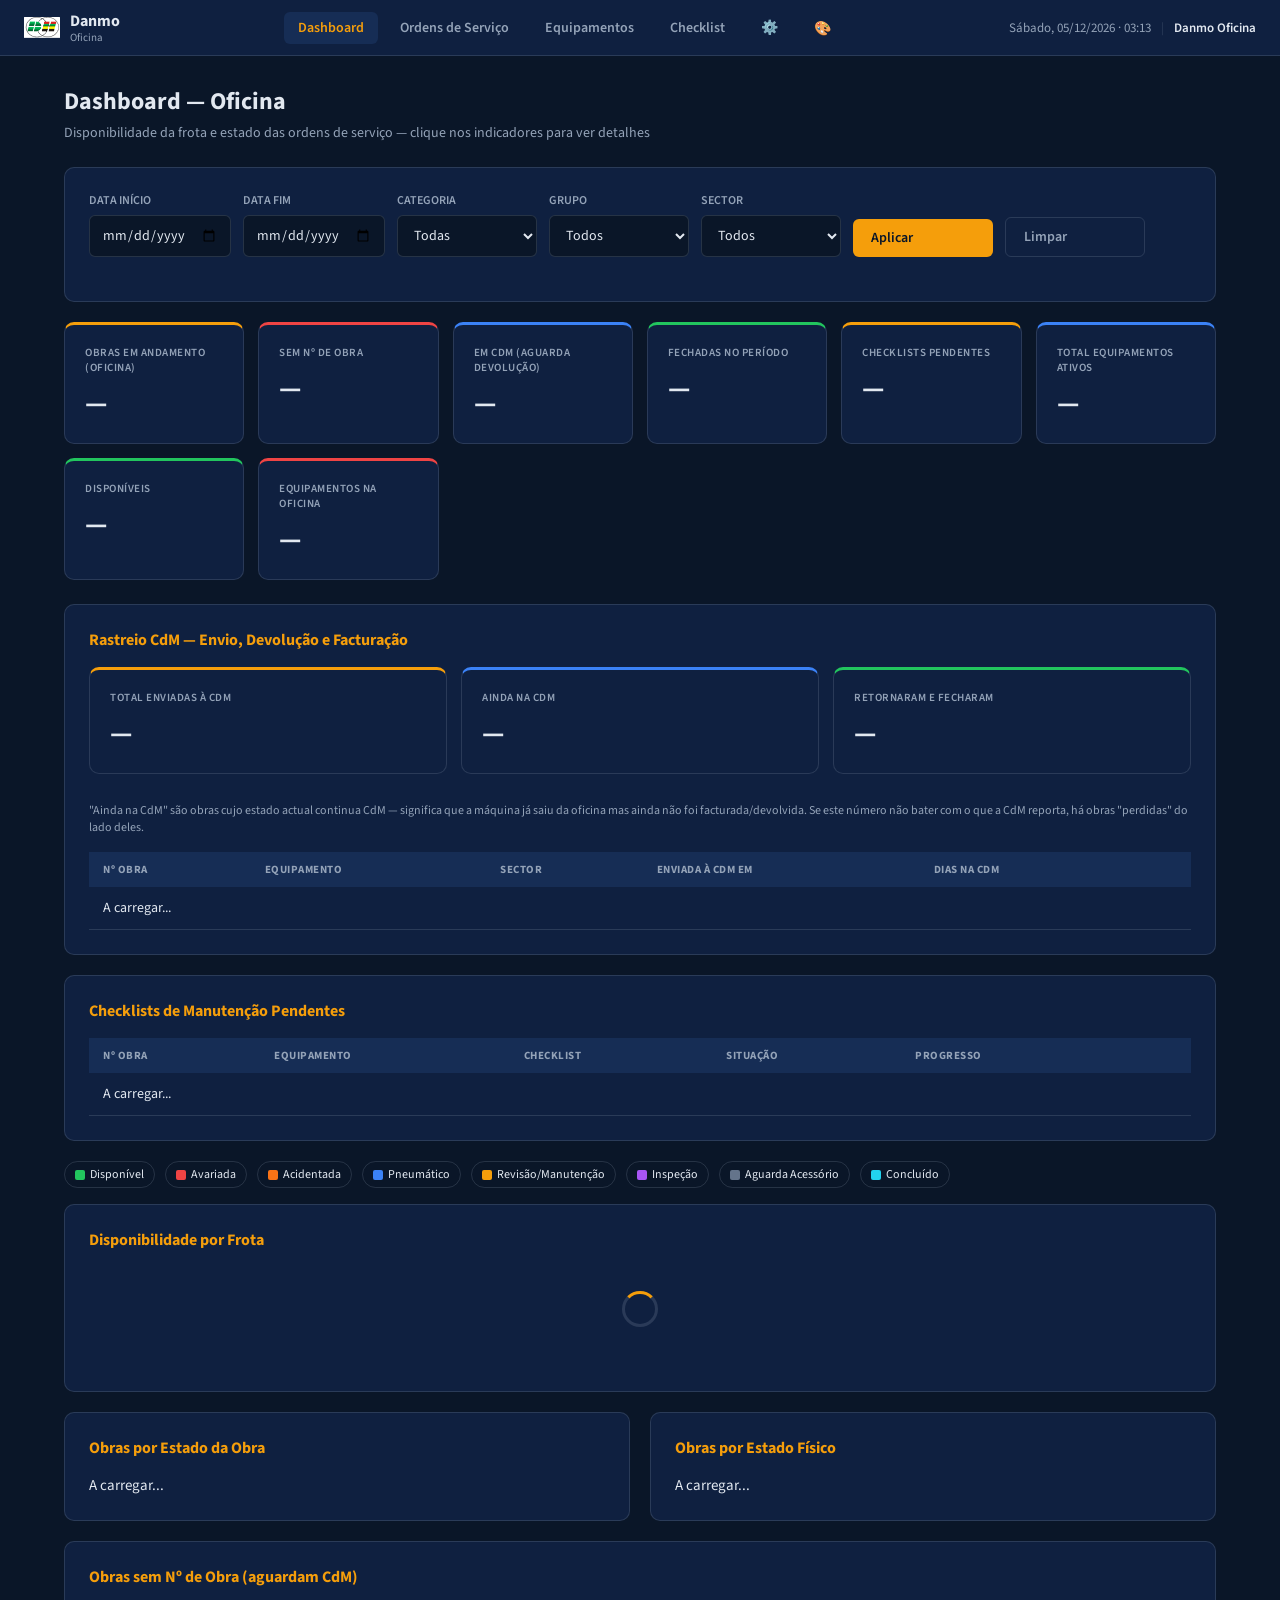
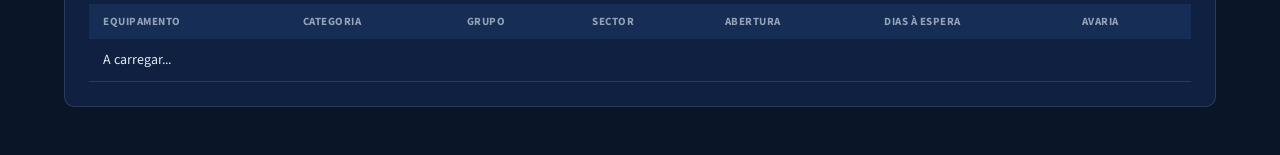
<file: index.html>
<!DOCTYPE html>
<html lang="pt">
<head>
  <meta charset="UTF-8" />
  <title>Danmo Oficina</title>
  <meta http-equiv="refresh" content="0; url=dashboard.html" />
</head>
<body>
  <script>window.location.href = 'dashboard.html';</script>
</body>
</html>
</file>
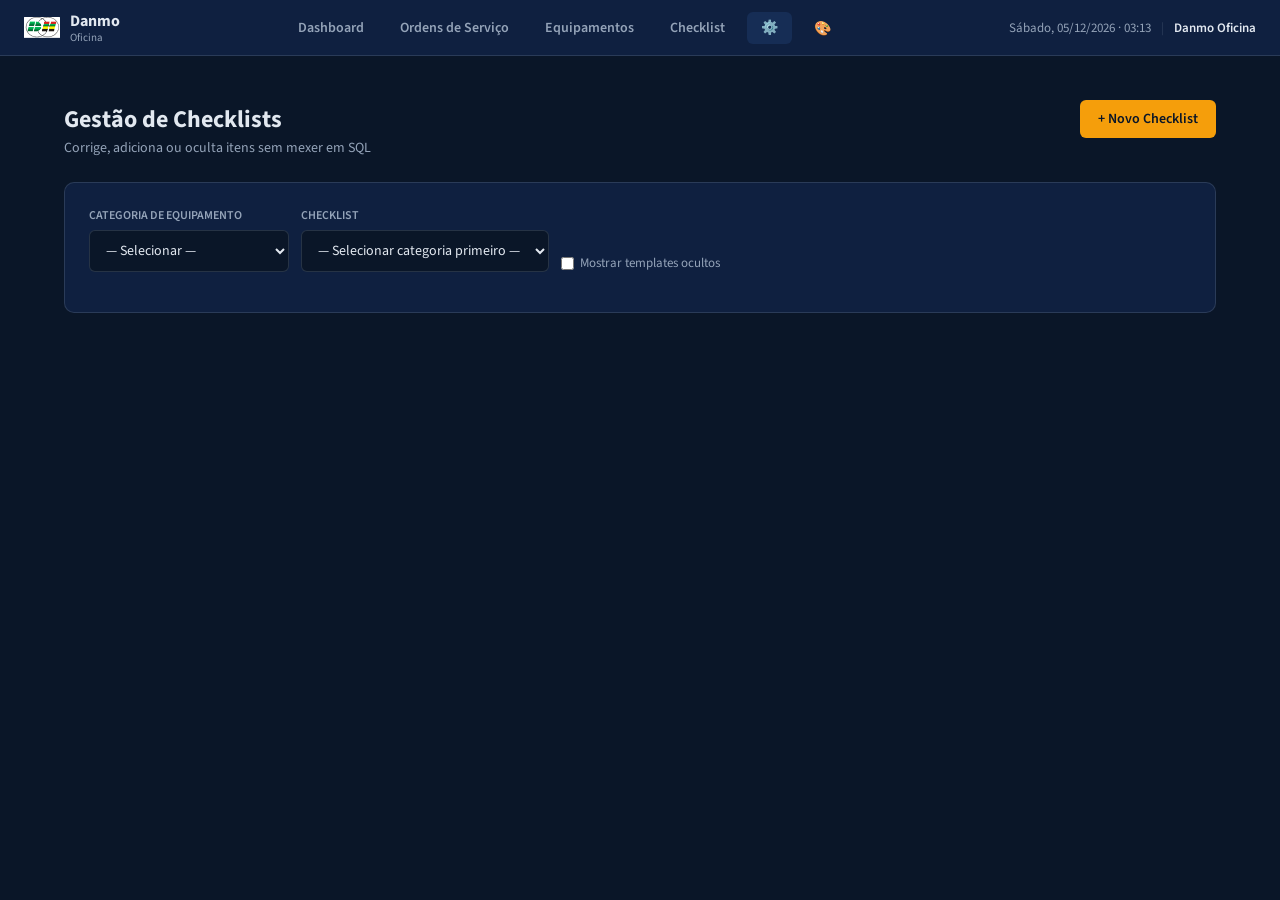
<file: checklist_gestao.html>
<!DOCTYPE html>
<html lang="pt">
<head>
  <meta charset="UTF-8" />
  <meta name="viewport" content="width=device-width, initial-scale=1.0" />
  <title>Gestão de Checklists — Danmo Oficina</title>
  <link rel="stylesheet" href="style.css" />
  <style>
    .selector-bar { display:flex; gap:12px; flex-wrap:wrap; align-items:flex-end; margin-bottom:16px; }
    .selector-bar .form-group { min-width:200px; margin:0; }
    .secao-card { background:var(--navy2); border:1px solid var(--border); border-radius:var(--radius); margin-bottom:14px; overflow:hidden; }
    .secao-head { display:flex; align-items:center; justify-content:space-between; padding:12px 16px; background:var(--navy3); }
    .secao-nome-txt { font-weight:700; font-size:14px; }
    .secao-nome-txt input { background:transparent; border:none; color:var(--text); font-weight:700; font-size:14px; width:auto; padding:2px 6px; border-radius:4px; }
    .secao-nome-txt input:focus { background:var(--navy); outline:1px solid var(--amber); }
    .item-row {
      display:grid; grid-template-columns:50px 1fr 90px 90px 140px; gap:10px; align-items:center;
      padding:8px 16px; border-top:1px solid var(--border); font-size:13px;
    }
    .item-row.inativo { opacity:.4; }
    .item-row input[type=text], .item-row input[type=number] { padding:5px 8px; font-size:13px; }
    .item-desc-input { width:100%; }
    .toggle-ativo { display:flex; align-items:center; gap:5px; font-size:11px; color:var(--text2); cursor:pointer; }
    .item-acoes { display:flex; gap:4px; justify-content:flex-end; }
    .add-item-row { padding:10px 16px; border-top:1px dashed var(--border); display:flex; gap:8px; align-items:center; }
    .add-item-row input { flex:1; }
    .badge-usado { background:rgba(59,130,246,.15); color:var(--blue); font-size:10px; padding:1px 7px; border-radius:10px; }
    .modal-overlay { display:none; position:fixed; inset:0; background:rgba(0,0,0,0.6); align-items:center; justify-content:center; z-index:200; }
    .modal-overlay.aberto { display:flex; }
    .modal-box { background:var(--navy2); border:1px solid var(--border); border-radius:var(--radius); padding:24px; width:100%; max-width:520px; box-shadow:var(--shadow); max-height:90vh; overflow-y:auto; }
    .col-header { font-size:10px; color:var(--text2); text-transform:uppercase; letter-spacing:.5px; }
  </style>
</head>
<body>
  <div id="navbar" class="navbar"></div>

  <main class="main">
    <div class="flex-between mt-16">
      <h1 class="page-title" style="margin-bottom:0">Gestão de Checklists</h1>
      <button class="btn btn-primary" id="btn-novo-template">+ Novo Checklist</button>
    </div>
    <p class="page-sub">Corrige, adiciona ou oculta itens sem mexer em SQL</p>

    <div class="card">
      <div class="selector-bar">
        <div class="form-group">
          <label>Categoria de Equipamento</label>
          <select id="sel-categoria"><option value="">— Selecionar —</option></select>
        </div>
        <div class="form-group">
          <label>Checklist</label>
          <select id="sel-template"><option value="">— Selecionar categoria primeiro —</option></select>
        </div>
        <div class="form-group" style="align-self:flex-end">
          <label style="display:flex;align-items:center;gap:6px;font-weight:normal;text-transform:none;font-size:13px">
            <input type="checkbox" id="chk-mostrar-inativos" style="width:auto" /> Mostrar templates ocultos
          </label>
        </div>
      </div>
    </div>

    <div id="area-template" style="display:none">
      <div class="card">
        <div class="flex-between">
          <div class="card-title" style="margin-bottom:0">Dados do Checklist</div>
          <label style="display:flex;align-items:center;gap:6px;font-size:12px;font-weight:normal;text-transform:none">
            <input type="checkbox" id="tpl-ativo" style="width:auto" /> Ativo (visível para seleção nas obras)
          </label>
        </div>
        <div class="form-grid mt-16">
          <div class="form-group">
            <label>Nome</label>
            <input type="text" id="tpl-nome" />
          </div>
          <div class="form-group">
            <label>Ref. / Versão</label>
            <input type="text" id="tpl-ref" />
          </div>
          <div class="form-group">
            <label>Categoria</label>
            <input type="text" id="tpl-categoria" disabled />
          </div>
          <div class="form-group">
            <label>Tipo</label>
            <select id="tpl-tipo">
              <option value="mecanica">Mecânica</option>
              <option value="eletrica">Eléctrica</option>
              <option value="diario">Diário</option>
            </select>
          </div>
          <div class="form-group">
            <label>Intervalo (horas, se aplicável)</label>
            <input type="number" id="tpl-intervalo-horas" />
          </div>
          <div class="form-group">
            <label>Intervalo (texto, ex: "125 horas")</label>
            <input type="text" id="tpl-intervalo-label" />
          </div>
        </div>
        <div style="text-align:right;margin-top:12px">
          <button class="btn btn-primary btn-sm" id="btn-guardar-template">Guardar Dados do Checklist</button>
        </div>
      </div>

      <div class="card">
        <div class="flex-between">
          <div class="card-title" style="margin-bottom:0">Secções e Itens</div>
          <button class="btn btn-ghost btn-sm" id="btn-nova-secao">+ Nova Secção</button>
        </div>
        <div id="secoes-container" class="mt-16"><p class="text-muted">A carregar...</p></div>
      </div>
    </div>
  </main>

  <!-- Modal Novo Template -->
  <div class="modal-overlay" id="modal-novo-template">
    <div class="modal-box">
      <div class="card-title">Novo Checklist</div>
      <div class="form-group mt-16">
        <label>Categoria de Equipamento *</label>
        <select id="nt-categoria" required></select>
        <span class="nota" style="font-size:11px;color:var(--text2);font-style:italic">Se a categoria não existir na lista, cria-a primeiro em Config.</span>
      </div>
      <div class="form-group mt-16">
        <label>Nome do Checklist *</label>
        <input type="text" id="nt-nome" required placeholder="Ex: MM RS 250h" />
      </div>
      <div class="form-group mt-16">
        <label>Tipo *</label>
        <select id="nt-tipo" required>
          <option value="mecanica">Mecânica</option>
          <option value="eletrica">Eléctrica</option>
          <option value="diario">Diário</option>
        </select>
      </div>
      <div class="form-grid mt-16">
        <div class="form-group">
          <label>Intervalo (horas)</label>
          <input type="number" id="nt-intervalo-horas" placeholder="Ex: 250" />
        </div>
        <div class="form-group">
          <label>Intervalo (texto)</label>
          <input type="text" id="nt-intervalo-label" placeholder="Ex: 250 horas" />
        </div>
      </div>
      <div class="form-group mt-16">
        <label>Ref. / Versão</label>
        <input type="text" id="nt-ref" value="Ref. 01" />
      </div>
      <div class="flex-between mt-24" style="justify-content:flex-end;gap:10px">
        <button type="button" class="btn btn-ghost" id="btn-cancelar-novo-template">Cancelar</button>
        <button type="button" class="btn btn-primary" id="btn-confirmar-novo-template">Criar Checklist</button>
      </div>
    </div>
  </div>

  <script src="supabase.js"></script>
  <script src="auth.js"></script>
  <script src="utils.js"></script>
  <script src="tema.js"></script>
  <script src="nav.js"></script>
  <script>
    renderNavbarOficina('config');

    let todasCategorias = [], templatesDaCategoria = [], templateAtual = null;
    let secoesAtuais = [], itensAtuais = [], contagemUsoItens = {};

    async function carregarCategorias() {
      todasCategorias = await db.query('categorias_equipamento', 'select=*&ativo=eq.true&order=nome.asc');
      const sel = document.getElementById('sel-categoria');
      sel.innerHTML = '<option value="">— Selecionar —</option>' +
        todasCategorias.map(c => `<option value="${c.nome}">${c.nome}</option>`).join('');
      const nt = document.getElementById('nt-categoria');
      nt.innerHTML = todasCategorias.map(c => `<option value="${c.nome}">${c.nome}</option>`).join('');
    }

    document.getElementById('sel-categoria').addEventListener('change', carregarTemplatesDaCategoria);
    document.getElementById('chk-mostrar-inativos').addEventListener('change', carregarTemplatesDaCategoria);

    async function carregarTemplatesDaCategoria() {
      const categoria = document.getElementById('sel-categoria').value;
      const selTpl = document.getElementById('sel-template');
      document.getElementById('area-template').style.display = 'none';
      if (!categoria) { selTpl.innerHTML = '<option value="">— Selecionar categoria primeiro —</option>'; return; }

      const mostrarInativos = document.getElementById('chk-mostrar-inativos').checked;
      let q = `select=*&categoria_equipamento=eq.${encodeURIComponent(categoria)}&order=tipo.asc,intervalo_horas.asc`;
      if (!mostrarInativos) q += '&ativo=eq.true';
      templatesDaCategoria = await db.query('checklist_templates', q);

      selTpl.innerHTML = '<option value="">— Selecionar —</option>' +
        templatesDaCategoria.map(t => `<option value="${t.id}">${t.nome} (${t.intervalo_label||t.tipo})${!t.ativo?' — OCULTO':''}</option>`).join('');
    }

    document.getElementById('sel-template').addEventListener('change', async (e) => {
      const id = e.target.value;
      if (!id) { document.getElementById('area-template').style.display = 'none'; return; }
      await carregarTemplateCompleto(parseInt(id));
    });

    async function carregarTemplateCompleto(templateId) {
      const lista = await db.query('checklist_templates', `select=*&id=eq.${templateId}`);
      templateAtual = lista[0];
      if (!templateAtual) return;

      document.getElementById('tpl-nome').value = templateAtual.nome || '';
      document.getElementById('tpl-ref').value = templateAtual.ref_versao || '';
      document.getElementById('tpl-categoria').value = templateAtual.categoria_equipamento || '';
      document.getElementById('tpl-tipo').value = templateAtual.tipo || 'mecanica';
      document.getElementById('tpl-intervalo-horas').value = templateAtual.intervalo_horas ?? '';
      document.getElementById('tpl-intervalo-label').value = templateAtual.intervalo_label || '';
      document.getElementById('tpl-ativo').checked = !!templateAtual.ativo;

      document.getElementById('area-template').style.display = 'block';

      secoesAtuais = await db.query('checklist_template_secoes', `select=*&template_id=eq.${templateId}&order=ordem.asc`);
      const secaoIds = secoesAtuais.map(s => s.id).join(',');
      itensAtuais = secaoIds ? await db.query('checklist_template_itens', `select=*&secao_id=in.(${secaoIds})&order=ordem.asc`) : [];

      // Contar quantas vezes cada item já foi usado em checklists preenchidos (para proteger contra apagar histórico)
      contagemUsoItens = {};
      const itemIds = itensAtuais.map(i => i.id);
      if (itemIds.length) {
        const usados = await db.query('checklist_preenchidos_itens', `select=template_item_id&template_item_id=in.(${itemIds.join(',')})`);
        usados.forEach(u => { contagemUsoItens[u.template_item_id] = (contagemUsoItens[u.template_item_id]||0) + 1; });
      }

      renderSecoes();
    }

    function renderSecoes() {
      const container = document.getElementById('secoes-container');
      if (!secoesAtuais.length) { container.innerHTML = '<p class="text-muted">Sem secções. Cria uma acima.</p>'; return; }

      container.innerHTML = secoesAtuais.map(sec => {
        const itensDaSecao = itensAtuais.filter(i => i.secao_id === sec.id);
        return `<div class="secao-card">
          <div class="secao-head">
            <div class="secao-nome-txt">
              <input type="text" value="${sec.nome_secao}" data-secao-id="${sec.id}" class="input-nome-secao" />
            </div>
            <div style="display:flex;gap:6px">
              <button class="btn btn-ghost btn-sm" onclick="guardarNomeSecao(${sec.id})">Guardar Nome</button>
              <button class="btn btn-danger btn-sm" onclick="apagarSecao(${sec.id})">Apagar Secção</button>
            </div>
          </div>
          <div class="item-row" style="background:rgba(255,255,255,.02)">
            <span class="col-header">Nº</span>
            <span class="col-header">Descrição</span>
            <span class="col-header">Ordem</span>
            <span class="col-header">Ativo</span>
            <span class="col-header" style="text-align:right">Ações</span>
          </div>
          ${itensDaSecao.map(it => {
            const usos = contagemUsoItens[it.id] || 0;
            return `<div class="item-row ${it.ativo===false?'inativo':''}" data-item-id="${it.id}">
              <input type="number" class="item-numero" value="${it.numero_item ?? ''}" style="width:50px" />
              <input type="text" class="item-desc-input" value="${(it.descricao||'').replace(/"/g,'&quot;')}" />
              <input type="number" class="item-ordem" value="${it.ordem ?? 0}" style="width:70px" />
              <label class="toggle-ativo">
                <input type="checkbox" class="item-ativo-chk" ${it.ativo!==false?'checked':''} /> Visível
              </label>
              <div class="item-acoes">
                ${usos>0 ? `<span class="badge-usado" title="Já respondido em ${usos} checklist(s)">${usos} uso(s)</span>` : ''}
                <button class="btn btn-primary btn-sm" onclick="guardarItem(${it.id})">Guardar</button>
                <button class="btn btn-danger btn-sm" onclick="apagarItem(${it.id}, ${usos})">Apagar</button>
              </div>
            </div>`;
          }).join('')}
          <div class="add-item-row">
            <input type="number" placeholder="Nº" class="novo-item-numero" style="width:60px" data-secao="${sec.id}" />
            <input type="text" placeholder="Descrição do novo item..." class="novo-item-desc" data-secao="${sec.id}" />
            <button class="btn btn-ghost btn-sm" onclick="adicionarItem(${sec.id})">+ Adicionar Item</button>
          </div>
        </div>`;
      }).join('');
    }

    async function guardarNomeSecao(secaoId) {
      const input = document.querySelector(`.input-nome-secao[data-secao-id="${secaoId}"]`);
      await db.update('checklist_template_secoes', secaoId, { nome_secao: input.value.trim() });
      mostrarToast('Nome da secção atualizado.');
      await carregarTemplateCompleto(templateAtual.id);
    }

    async function apagarSecao(secaoId) {
      const itensDaSecao = itensAtuais.filter(i => i.secao_id === secaoId);
      const algumUsado = itensDaSecao.some(i => contagemUsoItens[i.id] > 0);
      if (algumUsado) {
        alert('Não é possível apagar: existem itens desta secção já respondidos em checklists preenchidos. Oculte os itens em vez de apagar.');
        return;
      }
      if (!confirm('Apagar esta secção e todos os seus itens? Esta ação não pode ser desfeita.')) return;
      await db.delete('checklist_template_secoes', secaoId);
      await carregarTemplateCompleto(templateAtual.id);
      mostrarToast('Secção apagada.');
    }

    async function guardarItem(itemId) {
      const row = document.querySelector(`.item-row[data-item-id="${itemId}"]`);
      const numero = row.querySelector('.item-numero').value;
      const descricao = row.querySelector('.item-desc-input').value.trim();
      const ordem = row.querySelector('.item-ordem').value;
      const ativo = row.querySelector('.item-ativo-chk').checked;
      if (!descricao) { alert('A descrição não pode ficar vazia.'); return; }
      await db.update('checklist_template_itens', itemId, {
        numero_item: numero ? parseInt(numero) : null,
        descricao, ordem: parseInt(ordem) || 0, ativo,
      });
      mostrarToast('Item atualizado.');
      await carregarTemplateCompleto(templateAtual.id);
    }

    async function apagarItem(itemId, usos) {
      if (usos > 0) {
        alert(`Este item já foi respondido em ${usos} checklist(s) preenchido(s). Para não perder esse histórico, desmarque "Visível" em vez de apagar.`);
        return;
      }
      if (!confirm('Apagar este item definitivamente?')) return;
      await db.delete('checklist_template_itens', itemId);
      await carregarTemplateCompleto(templateAtual.id);
      mostrarToast('Item apagado.');
    }

    async function adicionarItem(secaoId) {
      const inputNum = document.querySelector(`.novo-item-numero[data-secao="${secaoId}"]`);
      const inputDesc = document.querySelector(`.novo-item-desc[data-secao="${secaoId}"]`);
      const descricao = inputDesc.value.trim();
      if (!descricao) { alert('Escreve a descrição do item.'); return; }
      const itensDaSecao = itensAtuais.filter(i => i.secao_id === secaoId);
      const proximaOrdem = itensDaSecao.length ? Math.max(...itensDaSecao.map(i => i.ordem||0)) + 1 : 1;
      await db.insert('checklist_template_itens', {
        secao_id: secaoId,
        numero_item: inputNum.value ? parseInt(inputNum.value) : null,
        descricao, ordem: proximaOrdem, ativo: true,
      });
      await carregarTemplateCompleto(templateAtual.id);
      mostrarToast('Item adicionado.');
    }

    document.getElementById('btn-nova-secao').addEventListener('click', async () => {
      if (!templateAtual) return;
      const nome = prompt('Nome da nova secção:');
      if (!nome || !nome.trim()) return;
      const proximaOrdem = secoesAtuais.length ? Math.max(...secoesAtuais.map(s => s.ordem||0)) + 1 : 1;
      await db.insert('checklist_template_secoes', { template_id: templateAtual.id, nome_secao: nome.trim(), ordem: proximaOrdem });
      await carregarTemplateCompleto(templateAtual.id);
      mostrarToast('Secção criada.');
    });

    document.getElementById('btn-guardar-template').addEventListener('click', async () => {
      if (!templateAtual) return;
      await db.update('checklist_templates', templateAtual.id, {
        nome: document.getElementById('tpl-nome').value.trim(),
        ref_versao: document.getElementById('tpl-ref').value.trim(),
        tipo: document.getElementById('tpl-tipo').value,
        intervalo_horas: document.getElementById('tpl-intervalo-horas').value ? parseInt(document.getElementById('tpl-intervalo-horas').value) : null,
        intervalo_label: document.getElementById('tpl-intervalo-label').value.trim() || null,
        ativo: document.getElementById('tpl-ativo').checked,
      });
      mostrarToast('Dados do checklist guardados.');
      await carregarTemplatesDaCategoria();
    });

    // ── Novo Template ──
    const modalNovoTemplate = document.getElementById('modal-novo-template');
    document.getElementById('btn-novo-template').addEventListener('click', () => {
      document.getElementById('nt-nome').value = '';
      document.getElementById('nt-intervalo-horas').value = '';
      document.getElementById('nt-intervalo-label').value = '';
      document.getElementById('nt-ref').value = 'Ref. 01';
      modalNovoTemplate.classList.add('aberto');
    });
    document.getElementById('btn-cancelar-novo-template').addEventListener('click', () => modalNovoTemplate.classList.remove('aberto'));

    document.getElementById('btn-confirmar-novo-template').addEventListener('click', async (ev) => {
      const btn = ev.currentTarget;
      if (btn.disabled) return;
      const categoria = document.getElementById('nt-categoria').value;
      const nome = document.getElementById('nt-nome').value.trim();
      if (!categoria || !nome) { alert('Categoria e Nome são obrigatórios.'); return; }

      btn.disabled = true;
      const textoOrig = btn.textContent;
      btn.textContent = 'A criar...';
      try {
        const novo = await db.insert('checklist_templates', {
          categoria_equipamento: categoria,
          nome,
          tipo: document.getElementById('nt-tipo').value,
          intervalo_horas: document.getElementById('nt-intervalo-horas').value ? parseInt(document.getElementById('nt-intervalo-horas').value) : null,
          intervalo_label: document.getElementById('nt-intervalo-label').value.trim() || null,
          ref_versao: document.getElementById('nt-ref').value.trim() || 'Ref. 01',
          ativo: true,
        });
        const novoId = Array.isArray(novo) ? novo[0].id : novo.id;
        modalNovoTemplate.classList.remove('aberto');

        // Seleciona automaticamente a categoria + template recém-criado
        document.getElementById('sel-categoria').value = categoria;
        await carregarTemplatesDaCategoria();
        document.getElementById('sel-template').value = novoId;
        await carregarTemplateCompleto(novoId);
        mostrarToast('Checklist criado. Agora adiciona as secções e itens.');
      } catch (err) {
        alert('Erro ao criar checklist: ' + (err.message||err));
      } finally {
        btn.disabled = false;
        btn.textContent = textoOrig;
      }
    });

    (async function init() {
      await carregarCategorias();
    })();
  </script>
</body>
</html>
</file>
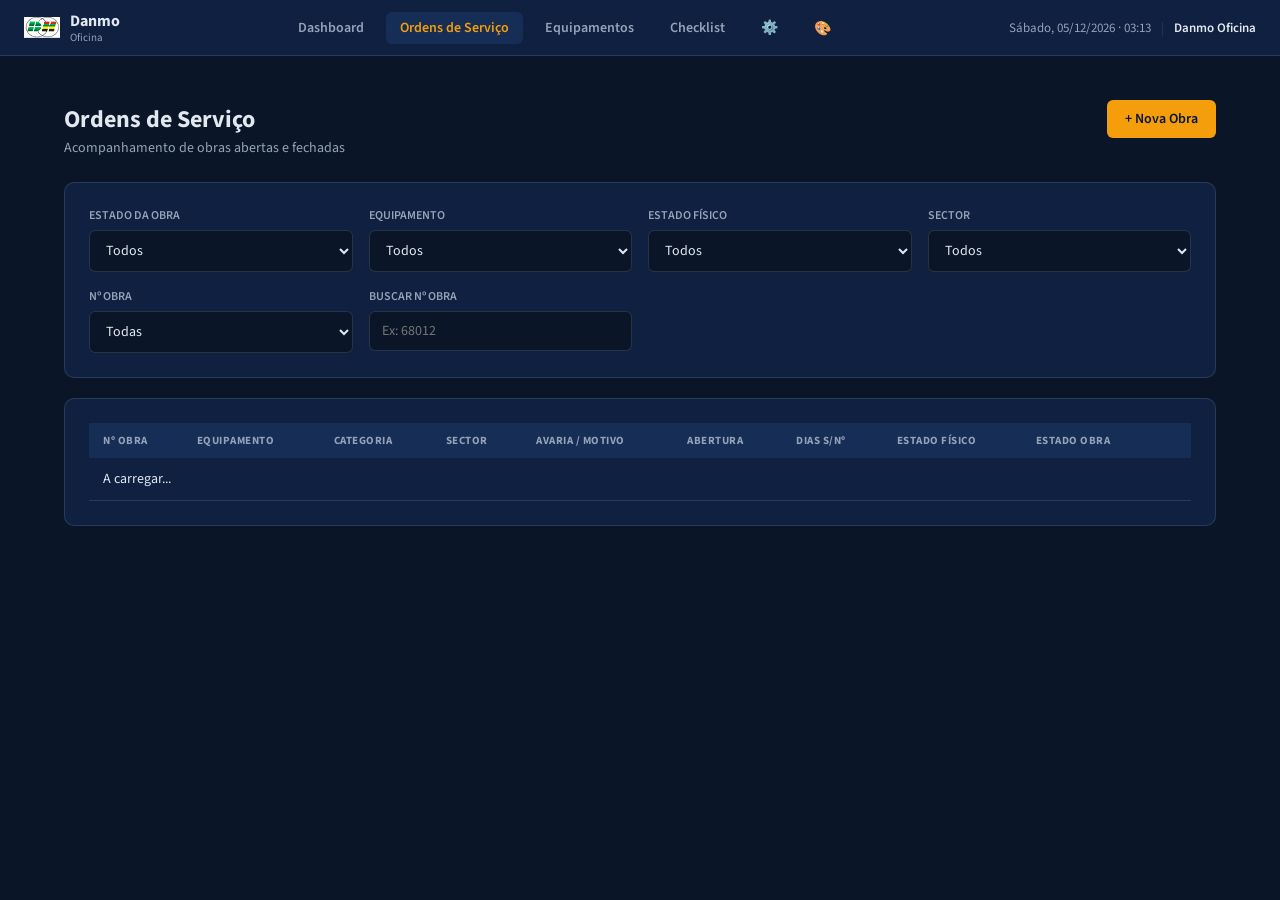
<file: checklist_preencher.html>
<!DOCTYPE html>
<html lang="pt">
<head>
  <meta charset="UTF-8" />
  <meta name="viewport" content="width=device-width, initial-scale=1.0" />
  <title>Checklist de Manutenção — Danmo Oficina</title>
  <link rel="stylesheet" href="style.css" />
  <style>
    .ck-header {
      background: linear-gradient(135deg, var(--navy2), var(--navy3));
      border: 1px solid var(--border); border-radius: var(--radius);
      padding: 20px 24px; margin-bottom: 20px;
    }
    .ck-header-top { display:flex; justify-content:space-between; align-items:flex-start; flex-wrap:wrap; gap:12px; }
    .ck-title { font-size:20px; font-weight:700; }
    .ck-sub { font-size:13px; color:var(--text2); margin-top:2px; }
    .ck-ref-badge {
      background: rgba(245,158,11,0.15); color: var(--amber);
      font-size:11px; font-weight:700; padding:3px 10px; border-radius:20px;
      text-transform:uppercase; letter-spacing:.5px;
    }
    .ck-progress-wrap { margin-top:16px; }
    .ck-progress-label { display:flex; justify-content:space-between; font-size:12px; color:var(--text2); margin-bottom:6px; }
    .ck-progress-bar-bg { height:10px; background:rgba(255,255,255,0.08); border-radius:6px; overflow:hidden; }
    .ck-progress-bar-fill { height:100%; background:linear-gradient(90deg,var(--amber),#fbbf24); border-radius:6px; transition:width .4s ease; }

    .ck-legenda { display:flex; gap:16px; font-size:11px; color:var(--text2); margin-top:12px; margin-bottom:4px; flex-wrap:wrap; }

    .ck-dados-form { display:grid; grid-template-columns:repeat(auto-fit,minmax(150px,1fr)); gap:10px; margin-top:16px; }
    .ck-dados-form .form-group { margin:0; }
    .ck-dados-form label { font-size:10px; }
    .ck-dados-form input:disabled { opacity:.6; cursor:not-allowed; }

    .secao-card {
      background: var(--navy2); border: 1px solid var(--border); border-radius: var(--radius);
      margin-bottom: 12px; overflow: hidden;
    }
    .secao-header {
      display:flex; align-items:center; justify-content:space-between;
      padding:14px 18px; cursor:pointer; user-select:none;
      transition: background .15s;
    }
    .secao-header:hover { background: rgba(255,255,255,0.02); }
    .secao-nome { font-size:14px; font-weight:600; display:flex; align-items:center; gap:10px; }
    .secao-count { font-size:11px; padding:2px 9px; border-radius:20px; font-weight:700; }
    .secao-count.completa { background:rgba(34,197,94,.15); color:var(--green); }
    .secao-count.parcial { background:rgba(245,158,11,.15); color:var(--amber); }
    .secao-count.vazia { background:rgba(255,255,255,.06); color:var(--text2); }
    .secao-chevron { transition: transform .2s; color:var(--text2); }
    .secao-chevron.aberto { transform: rotate(180deg); }
    .secao-body { display:none; padding: 0 18px 16px; }
    .secao-body.aberto { display:block; }

    .item-row {
      display:grid; grid-template-columns: 32px 1fr auto; align-items:center;
      gap:14px; padding:12px 0; border-top:1px solid var(--border);
    }
    .item-row:first-child { border-top:none; }
    .item-num {
      width:28px; height:28px; border-radius:50%; background:rgba(255,255,255,0.06);
      display:flex; align-items:center; justify-content:center;
      font-size:11px; font-weight:700; color:var(--text2); flex-shrink:0;
    }
    .item-desc { font-size:13px; line-height:1.4; }
    .item-controls { display:flex; align-items:center; gap:8px; flex-wrap:wrap; justify-content:flex-end; }

    .toggle-group { display:flex; border:1px solid var(--border); border-radius:8px; overflow:hidden; }
    .toggle-btn {
      padding:6px 14px; font-size:12px; font-weight:600; background:var(--navy3);
      color:var(--text2); border:none; cursor:pointer; transition:all .15s;
    }
    .toggle-btn + .toggle-btn { border-left:1px solid var(--border); }
    .toggle-btn.ativo-sim { background:rgba(34,197,94,.2); color:var(--green); }
    .toggle-btn.ativo-nao { background:rgba(239,68,68,.2); color:var(--red); }
    .toggle-btn.ativo-bom { background:rgba(34,197,94,.2); color:var(--green); }
    .toggle-btn.ativo-danificado { background:rgba(239,68,68,.2); color:var(--red); }

    .obs-btn {
      width:30px; height:30px; border-radius:6px; border:1px solid var(--border);
      background:var(--navy3); color:var(--text2); cursor:pointer; font-size:13px;
      display:flex; align-items:center; justify-content:center; flex-shrink:0;
    }
    .obs-btn.tem-obs { border-color:var(--amber); color:var(--amber); }
    .obs-wrap { grid-column:1/-1; margin-top:8px; display:none; }
    .obs-wrap.aberto { display:block; }
    .obs-wrap textarea { width:100%; font-size:12px; }

    .save-flash {
      position:fixed; bottom:24px; right:24px; background:var(--green); color:#0a1f0f;
      padding:10px 18px; border-radius:8px; font-size:13px; font-weight:600;
      opacity:0; transform:translateY(10px); transition:all .25s; pointer-events:none;
      box-shadow: var(--shadow);
    }
    .save-flash.show { opacity:1; transform:translateY(0); }
  </style>
</head>
<body>
  <div id="navbar" class="navbar"></div>

  <main class="main">
    <div class="flex-between mt-16">
      <h1 class="page-title" style="margin-bottom:0">Checklist de Manutenção</h1>
      <a href="#" id="btn-voltar-os" class="btn btn-ghost">← Voltar à Obra</a>
    </div>

    <div class="ck-header mt-16">
      <div class="ck-header-top">
        <div>
          <div class="ck-title" id="ck-titulo">—</div>
          <div class="ck-sub" id="ck-subtitulo">—</div>
        </div>
        <span class="ck-ref-badge" id="ck-ref">—</span>
      </div>

      <div class="ck-progress-wrap">
        <div class="ck-progress-label">
          <span>Progresso do preenchimento</span>
          <span id="ck-progress-texto">0 / 0 itens</span>
        </div>
        <div class="ck-progress-bar-bg">
          <div class="ck-progress-bar-fill" id="ck-progress-bar" style="width:0%"></div>
        </div>
      </div>

      <div class="ck-legenda">
        <span><strong style="color:var(--green)">Sim / Não</strong> — o item foi executado?</span>
        <span><strong style="color:var(--amber)">Bom / Danificado</strong> — estado encontrado</span>
      </div>

      <div class="ck-dados-form">
        <div class="form-group">
          <label>Nº Obra <span style="color:var(--text2);font-weight:400">(da OS)</span></label>
          <input type="text" id="d-numero-obra-info" disabled />
        </div>
        <div class="form-group">
          <label>Horas Equip. <span style="color:var(--text2);font-weight:400">(da OS)</span></label>
          <input type="text" id="d-horas-equip-info" disabled />
        </div>
        <div class="form-group">
          <label>Data da Revisão</label>
          <input type="date" id="d-data-revisao" />
        </div>
        <div class="form-group">
          <label>Horas de Trabalho</label>
          <input type="number" step="0.1" id="d-horas-trabalho" />
        </div>
        <div class="form-group">
          <label>Folha Nº</label>
          <input type="text" id="d-folha" />
        </div>
        <div class="form-group">
          <label>Executante</label>
          <select id="d-executante"><option value="">— Selecionar —</option></select>
        </div>
        <div class="form-group">
          <label>Encarregado</label>
          <select id="d-encarregado"><option value="">— Selecionar —</option></select>
        </div>
        <div class="form-group" style="align-self:flex-end">
          <button class="btn btn-primary btn-sm" id="btn-guardar-cabecalho">Guardar Dados</button>
        </div>
      </div>

      <div class="form-group mt-16">
        <label>Comentários Adicionais</label>
        <textarea id="d-comentarios" rows="3" placeholder="Observações gerais sobre a revisão, para colegas que não acompanharam o trabalho..."></textarea>
      </div>
    </div>

    <div id="secoes-container">
      <div class="card"><p class="text-muted">A carregar checklist...</p></div>
    </div>
  </main>

  <div class="save-flash" id="save-flash">✓ Guardado</div>

  <script src="supabase.js"></script>
  <script src="auth.js"></script>
  <script src="utils.js"></script>
  <script src="tema.js"></script>
  <script src="nav.js"></script>
  <script>
    renderNavbarOficina('ordens');

    const params = new URLSearchParams(window.location.search);
    const checklistId = params.get('id');
    if (!checklistId) { alert('Checklist não especificado.'); window.location.href = 'ordens.html'; }

    let checklistAtual = null, templateAtual = null, osRelacionada = null, equipRelacionado = null;
    let itensPreenchidos = [];
    let templateItensMap = {};
    let colaboradores = [];

    function mostrarFlash() {
      const el = document.getElementById('save-flash');
      el.classList.add('show');
      setTimeout(() => el.classList.remove('show'), 1200);
    }

    async function carregarColaboradores() {
      colaboradores = await db.query('collaborators', 'select=id,name,code&active=eq.true&order=name.asc');
      ['d-executante','d-encarregado'].forEach(id => {
        const sel = document.getElementById(id);
        colaboradores.forEach(c => sel.insertAdjacentHTML('beforeend',
          `<option value="${c.name}">${c.name}${c.code?' ('+c.code+')':''}</option>`));
      });
    }

    async function carregarTudo() {
      const ckList = await db.query('checklist_preenchidos', `select=*&id=eq.${checklistId}`);
      checklistAtual = ckList[0];
      if (!checklistAtual) { alert('Checklist não encontrado.'); return; }

      const [tplList, osList, eqList, secoes] = await Promise.all([
        db.query('checklist_templates', `select=*&id=eq.${checklistAtual.template_id}`),
        checklistAtual.os_id ? db.query('ordens_servico', `select=*&id=eq.${checklistAtual.os_id}`) : Promise.resolve([]),
        checklistAtual.equipment_id ? db.query('equipment', `select=*&id=eq.${checklistAtual.equipment_id}`) : Promise.resolve([]),
        db.query('checklist_template_secoes', `select=*&template_id=eq.${checklistAtual.template_id}&order=ordem.asc`),
      ]);

      templateAtual = tplList[0];
      osRelacionada = osList[0];
      equipRelacionado = eqList[0];

      if (checklistAtual.os_id) document.getElementById('btn-voltar-os').href = `os_detalhe.html?id=${checklistAtual.os_id}`;

      document.getElementById('ck-titulo').textContent = templateAtual ? templateAtual.nome : '—';
      document.getElementById('ck-subtitulo').textContent =
        `${equipRelacionado ? equipRelacionado.code : ''} — Obra ${osRelacionada ? (osRelacionada.numero_obra || 'S/Nº') : '—'}`;
      document.getElementById('ck-ref').textContent = templateAtual ? templateAtual.ref_versao : '—';

      document.getElementById('d-numero-obra-info').value = checklistAtual.numero_obra || '—';
      document.getElementById('d-horas-equip-info').value = checklistAtual.horas_equipamento != null ? checklistAtual.horas_equipamento + ' h' : '—';
      document.getElementById('d-data-revisao').value    = checklistAtual.data_revisao || '';
      document.getElementById('d-horas-trabalho').value  = checklistAtual.horas_trabalho || '';
      document.getElementById('d-folha').value           = checklistAtual.folha_numero || '';
      document.getElementById('d-executante').value      = checklistAtual.executante || '';
      document.getElementById('d-encarregado').value     = checklistAtual.encarregado || '';
      document.getElementById('d-comentarios').value     = checklistAtual.observacoes_gerais || '';

      const secaoIds = secoes.map(s => s.id).join(',');
      const [itensTemplate, itensResp] = await Promise.all([
        secaoIds ? db.query('checklist_template_itens', `select=*&secao_id=in.(${secaoIds})&order=ordem.asc`) : Promise.resolve([]),
        db.query('checklist_preenchidos_itens', `select=*&checklist_id=eq.${checklistId}`),
      ]);

      itensTemplate.forEach(it => templateItensMap[it.id] = it);
      itensPreenchidos = itensResp;

      renderSecoes(secoes, itensTemplate);
      atualizarProgresso();
    }

    function renderSecoes(secoes, itensTemplate) {
      const container = document.getElementById('secoes-container');
      if (!secoes.length) { container.innerHTML = '<div class="card"><p class="text-muted">Este checklist não tem itens.</p></div>'; return; }

      container.innerHTML = secoes.map((sec) => {
        const itensDaSecao = itensTemplate.filter(it => it.secao_id === sec.id);
        const respostasSecao = itensDaSecao.map(it => itensPreenchidos.find(p => p.template_item_id === it.id)).filter(Boolean);
        const preenchidosCount = respostasSecao.filter(r => r.executado || r.estado).length;
        const totalCount = itensDaSecao.length;
        const statusClass = preenchidosCount === 0 ? 'vazia' : (preenchidosCount === totalCount ? 'completa' : 'parcial');

        return `<div class="secao-card">
          <div class="secao-header" onclick="toggleSecao(${sec.id})">
            <div class="secao-nome">
              ${sec.nome_secao}
              <span class="secao-count ${statusClass}" id="count-${sec.id}">${preenchidosCount}/${totalCount}</span>
            </div>
            <span class="secao-chevron" id="chev-${sec.id}">▾</span>
          </div>
          <div class="secao-body" id="body-${sec.id}">
            ${itensDaSecao.map(it => renderItem(it, templateAtual.tipo)).join('')}
          </div>
        </div>`;
      }).join('');
    }

    function renderItem(item, tipoTemplate) {
      const resposta = itensPreenchidos.find(p => p.template_item_id === item.id) || {};
      const temExecutado = tipoTemplate !== 'diario';
      const obsPreenchida = resposta.observacao && resposta.observacao.trim() !== '';

      return `<div class="item-row" data-item-id="${item.id}">
        <div class="item-num">${item.numero_item ?? ''}</div>
        <div class="item-desc">${item.descricao}</div>
        <div class="item-controls">
          ${temExecutado ? `
          <div class="toggle-group">
            <button type="button" class="toggle-btn ${resposta.executado==='sim'?'ativo-sim':''}" onclick="setExecutado(${item.id},'sim')">Sim</button>
            <button type="button" class="toggle-btn ${resposta.executado==='nao'?'ativo-nao':''}" onclick="setExecutado(${item.id},'nao')">Não</button>
          </div>` : ''}
          <div class="toggle-group">
            <button type="button" class="toggle-btn ${resposta.estado==='bom'?'ativo-bom':''}" onclick="setEstado(${item.id},'bom')">Bom</button>
            <button type="button" class="toggle-btn ${resposta.estado==='danificado'?'ativo-danificado':''}" onclick="setEstado(${item.id},'danificado')">Danificado</button>
          </div>
          <button type="button" class="obs-btn ${obsPreenchida?'tem-obs':''}" onclick="toggleObs(${item.id})" title="Observação">📝</button>
        </div>
        <div class="obs-wrap ${obsPreenchida?'aberto':''}" id="obs-wrap-${item.id}">
          <textarea rows="2" placeholder="Observação (opcional)" onblur="salvarObservacao(${item.id}, this.value)">${resposta.observacao||''}</textarea>
        </div>
      </div>`;
    }

    function toggleSecao(secaoId) {
      document.getElementById('body-'+secaoId).classList.toggle('aberto');
      document.getElementById('chev-'+secaoId).classList.toggle('aberto');
    }

    function toggleObs(itemId) {
      document.getElementById('obs-wrap-'+itemId).classList.toggle('aberto');
    }

    async function garantirRegisto(itemId) {
      let r = itensPreenchidos.find(p => p.template_item_id === itemId);
      if (r) return r;
      const novo = await db.insert('checklist_preenchidos_itens', { checklist_id: parseInt(checklistId), template_item_id: itemId });
      r = Array.isArray(novo) ? novo[0] : novo;
      itensPreenchidos.push(r);
      return r;
    }

    async function setExecutado(itemId, valor) {
      const r = await garantirRegisto(itemId);
      const novoValor = r.executado === valor ? null : valor;
      await db.update('checklist_preenchidos_itens', r.id, { executado: novoValor });
      r.executado = novoValor;
      atualizarBotoesItem(itemId);
      atualizarProgresso();
      mostrarFlash();
    }

    async function setEstado(itemId, valor) {
      const r = await garantirRegisto(itemId);
      const novoValor = r.estado === valor ? null : valor;
      await db.update('checklist_preenchidos_itens', r.id, { estado: novoValor });
      r.estado = novoValor;
      atualizarBotoesItem(itemId);
      atualizarProgresso();
      mostrarFlash();
    }

    async function salvarObservacao(itemId, texto) {
      const r = await garantirRegisto(itemId);
      await db.update('checklist_preenchidos_itens', r.id, { observacao: texto.trim() || null });
      r.observacao = texto.trim();
      const btn = document.querySelector(`.item-row[data-item-id="${itemId}"] .obs-btn`);
      if (btn) btn.classList.toggle('tem-obs', texto.trim() !== '');
      mostrarFlash();
    }

    function atualizarBotoesItem(itemId) {
      const r = itensPreenchidos.find(p => p.template_item_id === itemId);
      const row = document.querySelector(`.item-row[data-item-id="${itemId}"]`);
      if (!row || !r) return;
      row.querySelectorAll('.toggle-btn').forEach(b => b.classList.remove('ativo-sim','ativo-nao','ativo-bom','ativo-danificado'));
      const btns = row.querySelectorAll('.toggle-btn');
      btns.forEach(b => {
        const txt = b.textContent.trim();
        if (txt === 'Sim' && r.executado === 'sim') b.classList.add('ativo-sim');
        if (txt === 'Não' && r.executado === 'nao') b.classList.add('ativo-nao');
        if (txt === 'Bom' && r.estado === 'bom') b.classList.add('ativo-bom');
        if (txt === 'Danificado' && r.estado === 'danificado') b.classList.add('ativo-danificado');
      });
    }

    function atualizarProgresso() {
      const total = itensPreenchidos.length;
      const feitos = itensPreenchidos.filter(i => i.executado || i.estado).length;
      document.getElementById('ck-progress-texto').textContent = `${feitos} / ${total} itens`;
      document.getElementById('ck-progress-bar').style.width = total ? (feitos/total*100)+'%' : '0%';

      document.querySelectorAll('[id^="count-"]').forEach(el => {
        const secaoId = el.id.replace('count-','');
        const itensDaSecao = Object.values(templateItensMap).filter(it => String(it.secao_id) === secaoId);
        const respostas = itensDaSecao.map(it => itensPreenchidos.find(p => p.template_item_id === it.id)).filter(Boolean);
        const feitosSecao = respostas.filter(r => r.executado || r.estado).length;
        el.textContent = `${feitosSecao}/${itensDaSecao.length}`;
        el.className = 'secao-count ' + (feitosSecao===0?'vazia':(feitosSecao===itensDaSecao.length?'completa':'parcial'));
      });
    }

    document.getElementById('btn-guardar-cabecalho').addEventListener('click', async () => {
      const payload = {
        observacoes_gerais: document.getElementById('d-comentarios').value.trim() || null,
        data_revisao: document.getElementById('d-data-revisao').value || null,
        horas_trabalho: parseFloat(document.getElementById('d-horas-trabalho').value) || null,
        folha_numero: document.getElementById('d-folha').value.trim() || null,
        executante: document.getElementById('d-executante').value || null,
        executante_data: document.getElementById('d-executante').value ? dataHoje() : null,
        encarregado: document.getElementById('d-encarregado').value || null,
        encarregado_data: document.getElementById('d-encarregado').value ? dataHoje() : null,
      };
      await db.update('checklist_preenchidos', checklistId, payload);
      mostrarToast('Dados do checklist guardados.');
    });

    (async function init() {
      await Promise.all([carregarColaboradores(), carregarTudo()]);
    })();
  </script>
</body>
</html>
</file>
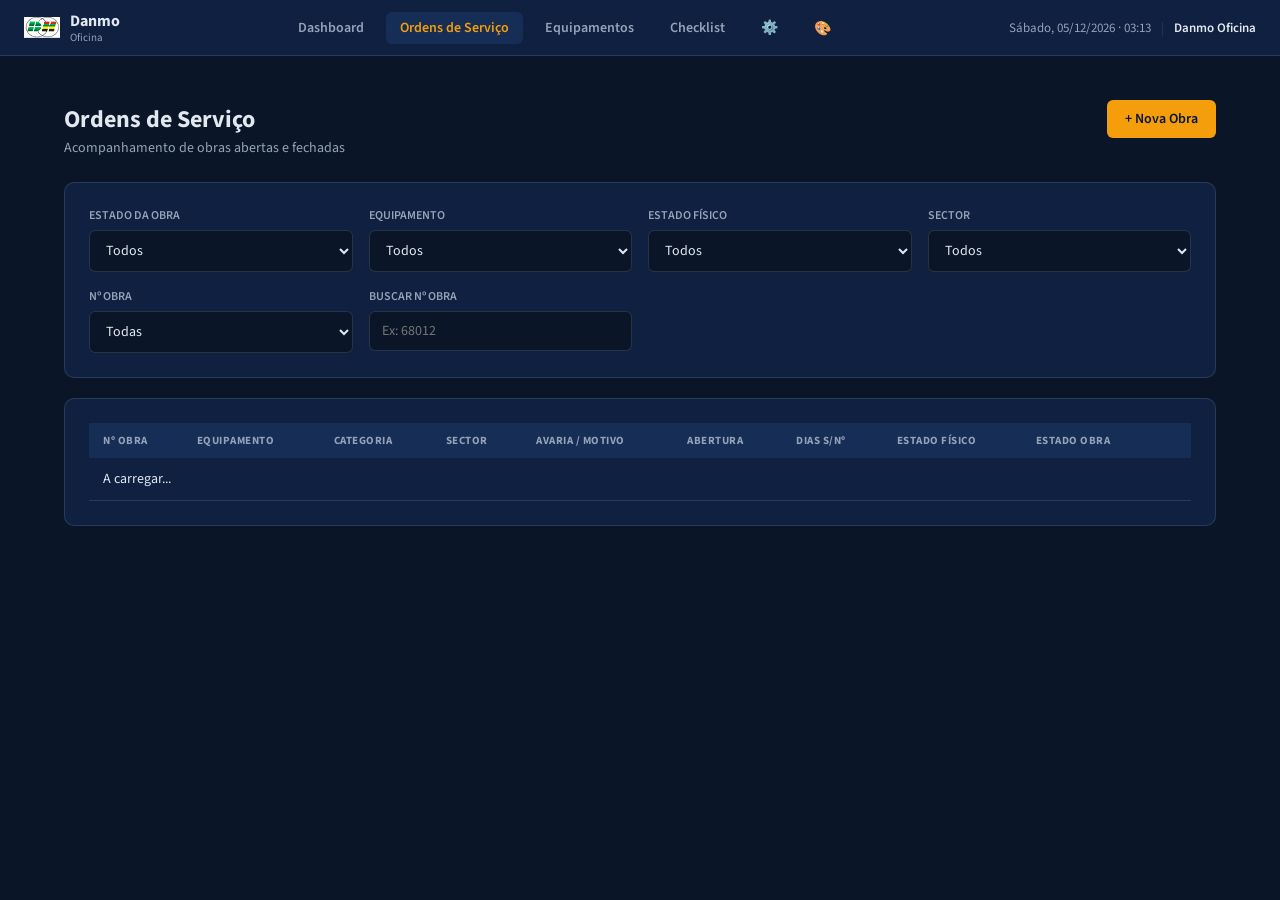
<file: checklist_print.html>
<!DOCTYPE html>
<html lang="pt">
<head>
  <meta charset="UTF-8" />
  <title>Checklist de Manutenção</title>
  <style>
    * { box-sizing: border-box; margin: 0; padding: 0; }

    body {
      font-family: Arial, Calibri, sans-serif;
      font-size: 10.5px;
      background: #dcdcdc;
      color: #1a1a1a;
    }

    .btn-bar { display: flex; justify-content: center; margin: 16px auto; }
    .btn-print {
      padding: 10px 30px; background: #0d5ca8; color: #fff; border: none;
      border-radius: 8px; font-size: 14px; font-weight: bold; cursor: pointer;
      font-family: Arial, sans-serif; box-shadow: 0 2px 6px rgba(0,0,0,0.15);
    }

    .folha {
      width: 210mm; margin: 0 auto 40px; background: #fff;
      box-shadow: 0 4px 30px rgba(0,0,0,0.3); padding: 12mm 14mm;
    }

    .ck-cabecalho {
      display: flex; align-items: center; justify-content: space-between;
      padding-bottom: 10px; border-bottom: 2px solid #0d5ca8; margin-bottom: 12px;
    }
    .ck-cabecalho img { height: 44px; }
    .ck-cab-titulo { text-align: center; }
    .ck-doc-tipo { font-size: 9px; letter-spacing: 1.5px; text-transform: uppercase; color: #0d5ca8; font-weight: bold; }
    .ck-doc-nome { font-size: 15px; font-weight: bold; margin-top: 2px; }
    .ck-ref { font-size: 9px; text-align: right; color: #555; font-weight: bold; }

    .ck-titles-linha { display: flex; justify-content: space-between; margin-bottom: 8px; font-size: 11px; }
    .ck-titles-linha .esq { font-weight: bold; }
    .ck-titles-linha .dir { color: #555; }

    .ck-fields { border: 1px solid #ccc; border-radius: 4px; margin-bottom: 10px; overflow: hidden; }
    .ck-fields div {
      display: flex; justify-content: space-between; padding: 5px 10px;
      border-bottom: 1px solid #eee; font-size: 10.5px;
    }
    .ck-fields div:last-child { border-bottom: none; }
    .ck-fields span:first-child { color: #666; }
    .ck-fields span:last-child { font-weight: bold; }

    .ck-intervalo {
      text-align: center; font-weight: bold; font-size: 11px; margin-bottom: 10px;
      border: 1px solid #0d5ca8; padding: 5px; background: #eaf2fb; color: #0d5ca8; border-radius: 4px;
    }

    table.ck-table { width: 100%; border-collapse: collapse; font-size: 9px; margin-bottom: 12px; }
    table.ck-table th {
      border: 1px solid #999; background: #0d5ca8; color: #fff; padding: 4px;
      font-size: 8px; text-transform: uppercase; font-family: Arial, sans-serif;
      table.ck-table th.grupo-header { background: #094a8a; font-size: 7.5px; letter-spacing: .5px; }
      table.ck-table th.grupo-vazio { background: #0d5ca8; }
    }
    table.ck-table td { border: 1px solid #ccc; padding: 4px 6px; vertical-align: top; }
    .ck-secao-row td { background: #eaf2fb; font-weight: bold; font-size: 9.5px; color: #0d5ca8; }
    .ck-check { text-align: center; width: 32px; font-weight: bold; }

    .ck-comentarios {
      border: 1px solid #ccc; border-radius: 4px; padding: 8px 10px; font-size: 10px;
      min-height: 44px; margin-bottom: 14px;
    }
    .ck-comentarios .lbl { font-size: 8px; text-transform: uppercase; letter-spacing: 1px; color: #666; font-weight: bold; margin-bottom: 3px; }

    .ck-assinaturas { display: grid; grid-template-columns: 1fr 1fr; gap: 24px; margin-top: 20px; }
    .ck-ass-box { border-top: 1px solid #999; padding-top: 10px; font-size: 10px; min-height: 70px; }
    .ck-ass-box .assinatura-slot { height: 44px; display: flex; align-items: flex-end; justify-content: center; margin-bottom: 6px; }
    .ck-ass-box .assinatura-slot img { max-height: 42px; max-width: 90%; object-fit: contain; }
    .ck-ass-box .cargo { font-weight: bold; text-align: center; }
    .ck-ass-box .info { color: #555; margin-top: 2px; text-align: center; }

    @media print {
      body { background: #fff; }
      .btn-bar { display: none !important; }
      .folha { width: 100%; margin: 0; box-shadow: none; }
      @page { size: A4; margin: 10mm; }
      table.ck-table tr { page-break-inside: avoid; }
    }
  </style>
</head>
<body>

<div class="btn-bar">
  <button class="btn-print" onclick="window.print()">🖨️ Imprimir / Guardar PDF</button>
</div>

<div class="folha">
  <div class="ck-cabecalho">
    <img src="CORNELDER.png" alt="Cornelder de Moçambique" />
    <div class="ck-cab-titulo">
      <div class="ck-doc-tipo">Documento de Manutenção</div>
      <div class="ck-doc-nome" id="ck-nome-doc">—</div>
    </div>
    <div class="ck-ref" id="ck-ref">—</div>
  </div>

  <div class="ck-titles-linha">
    <div class="esq" id="ck-categoria-tipo">—</div>
    <div class="dir">Gabinete técnico</div>
  </div>

  <div class="ck-fields">
    <div><span>Número da obra</span><span id="f-numero-obra">—</span></div>
    <div><span>Horas do equipamento</span><span id="f-horas-equip">—</span></div>
    <div><span>Data de revisão</span><span id="f-data-revisao">—</span></div>
    <div><span>Horas de trabalho</span><span id="f-horas-trabalho">—</span></div>
    <div><span>Folha número</span><span id="f-folha">—</span></div>
  </div>

  <div class="ck-intervalo" id="ck-intervalo-box" style="display:none"></div>

  <table class="ck-table">
    <thead>
      <tr id="ck-thead-grupo"></tr>
      <tr id="ck-thead-row"></tr>
    </thead>
    <tbody id="ck-tbody"></tbody>
  </table>

  <div class="ck-comentarios">
    <div class="lbl">Informações Complementares</div>
    <div id="f-comentarios">—</div>
  </div>

  <div class="ck-assinaturas">
    <div class="ck-ass-box">
      <div class="assinatura-slot" id="slot-executante"></div>
      <div class="cargo">Executante</div>
      <div class="info" id="f-executante">—</div>
    </div>
    <div class="ck-ass-box">
      <div class="assinatura-slot" id="slot-encarregado"></div>
      <div class="cargo">Encarregado</div>
      <div class="info" id="f-encarregado">—</div>
    </div>
  </div>
</div>

<script src="supabase.js"></script>
<script src="utils.js"></script>
<script>
  const params = new URLSearchParams(window.location.search);
  const checklistId = params.get('id');
  if (!checklistId) { alert('Checklist não especificado.'); window.location.href = 'ordens.html'; }

  function fData(str) {
    if (!str) return '—';
    const d = new Date(str);
    return d.toLocaleDateString('pt-PT', { day:'2-digit', month:'2-digit', year:'numeric' });
  }

  async function carregar() {
    const ckList = await db.query('checklist_preenchidos', `select=*&id=eq.${checklistId}`);
    const ck = ckList[0];
    if (!ck) { alert('Checklist não encontrado.'); return; }

    const tplList = await db.query('checklist_templates', `select=*&id=eq.${ck.template_id}`);
    const tpl = tplList[0];
    if (!tpl) return;

    const isDiario = tpl.tipo === 'diario';
    const tituloTipo = tpl.tipo === 'eletrica' ? 'REVISÃO - Eléctrica'
      : tpl.tipo === 'mecanica' ? 'REVISÃO - Mecânica' : 'CHECK LIST DIARIO';

    document.getElementById('ck-nome-doc').textContent = tpl.nome;
    document.getElementById('ck-ref').textContent = tpl.ref_versao || '';
    document.getElementById('ck-categoria-tipo').textContent = `${tpl.categoria_equipamento} — ${tituloTipo}`;

    document.getElementById('f-numero-obra').textContent   = ck.numero_obra || '—';
    document.getElementById('f-horas-equip').textContent   = ck.horas_equipamento != null ? ck.horas_equipamento + ' h' : '—';
    document.getElementById('f-data-revisao').textContent  = fData(ck.data_revisao);
    document.getElementById('f-horas-trabalho').textContent = ck.horas_trabalho != null ? ck.horas_trabalho + ' h' : '—';
    document.getElementById('f-folha').textContent         = ck.folha_numero || '—';
    document.getElementById('f-comentarios').textContent   = ck.observacoes_gerais || '—';
    document.getElementById('f-executante').textContent    = ck.executante ? `${ck.executante} — ${ck.executante_data ? fData(ck.executante_data) : '___/___/___'}` : '—';
    document.getElementById('f-encarregado').textContent   = ck.encarregado ? `${ck.encarregado} — ${ck.encarregado_data ? fData(ck.encarregado_data) : '___/___/___'}` : '—';

    // Tenta carregar assinatura digital (bucket "assinaturas" no Supabase Storage, nome = code.png)
    const colabsList = await db.query('collaborators', 'select=name,code');
    function tentarAssinatura(nome, slotId) {
      if (!nome) return;
      const colab = colabsList.find(c => c.name === nome);
      if (!colab || !colab.code) return;
      const url = `https://czgnbzxoeylicrqjvncd.supabase.co/storage/v1/object/public/assinaturas/${colab.code}.png`;
      const img = new Image();
      img.onload = () => { document.getElementById(slotId).innerHTML = `<img src="${url}" alt="Assinatura" />`; };
      img.onerror = () => {}; // não existe ainda — mantém espaço em branco para assinar à mão
      img.src = url;
    }
    tentarAssinatura(ck.executante, 'slot-executante');
    tentarAssinatura(ck.encarregado, 'slot-encarregado');
    if (!isDiario && tpl.intervalo_label) {
      const box = document.getElementById('ck-intervalo-box');
      box.style.display = 'block';
      box.textContent = tpl.intervalo_label;
    }

    document.getElementById('ck-thead-grupo').innerHTML = isDiario
      ? `<th class="grupo-vazio" rowspan="2">Item</th><th class="grupo-vazio" rowspan="2">Descrição do trabalho</th><th class="grupo-header" colspan="2">Estado</th>`
      : `<th class="grupo-vazio" rowspan="2">Item</th><th class="grupo-vazio" rowspan="2">Descrição do trabalho</th><th class="grupo-header" colspan="2">Executado</th><th class="grupo-header" colspan="2">Estado</th><th class="grupo-vazio" rowspan="2">Observações</th>`;

    document.getElementById('ck-thead-row').innerHTML = isDiario
      ? `<th>Bom</th><th>Danificado</th>`
      : `<th>Sim</th><th>Não</th><th>Bom</th><th>Danificado</th>`;

    const secoes = await db.query('checklist_template_secoes', `select=*&template_id=eq.${ck.template_id}&order=ordem.asc`);
    const secaoIds = secoes.map(s => s.id).join(',');
    const itensTpl = secaoIds ? await db.query('checklist_template_itens', `select=*&secao_id=in.(${secaoIds})&order=ordem.asc`) : [];
    const respostas = await db.query('checklist_preenchidos_itens', `select=*&checklist_id=eq.${checklistId}`);
    const mapaResp = {};
    respostas.forEach(r => mapaResp[r.template_item_id] = r);

    let html = '';
    secoes.forEach(sec => {
      html += `<tr class="ck-secao-row"><td colspan="${isDiario?4:7}">${sec.nome_secao}</td></tr>`;
      itensTpl.filter(it => it.secao_id === sec.id).forEach(it => {
        const r = mapaResp[it.id] || {};
        if (isDiario) {
          html += `<tr>
            <td class="ck-check">${it.numero_item ?? ''}</td>
            <td>${it.descricao}</td>
            <td class="ck-check">${r.estado==='bom'?'✓':''}</td>
            <td class="ck-check">${r.estado==='danificado'?'✓':''}</td>
          </tr>`;
        } else {
          html += `<tr>
            <td class="ck-check">${it.numero_item ?? ''}</td>
            <td>${it.descricao}</td>
            <td class="ck-check">${r.executado==='sim'?'✓':''}</td>
            <td class="ck-check">${r.executado==='nao'?'✓':''}</td>
            <td class="ck-check">${r.estado==='bom'?'✓':''}</td>
            <td class="ck-check">${r.estado==='danificado'?'✓':''}</td>
            <td style="font-size:8.5px">${r.observacao||''}</td>
          </tr>`;
        }
      });
    });
    document.getElementById('ck-tbody').innerHTML = html;
  }

  carregar();
</script>
</body>
</html>
</file>
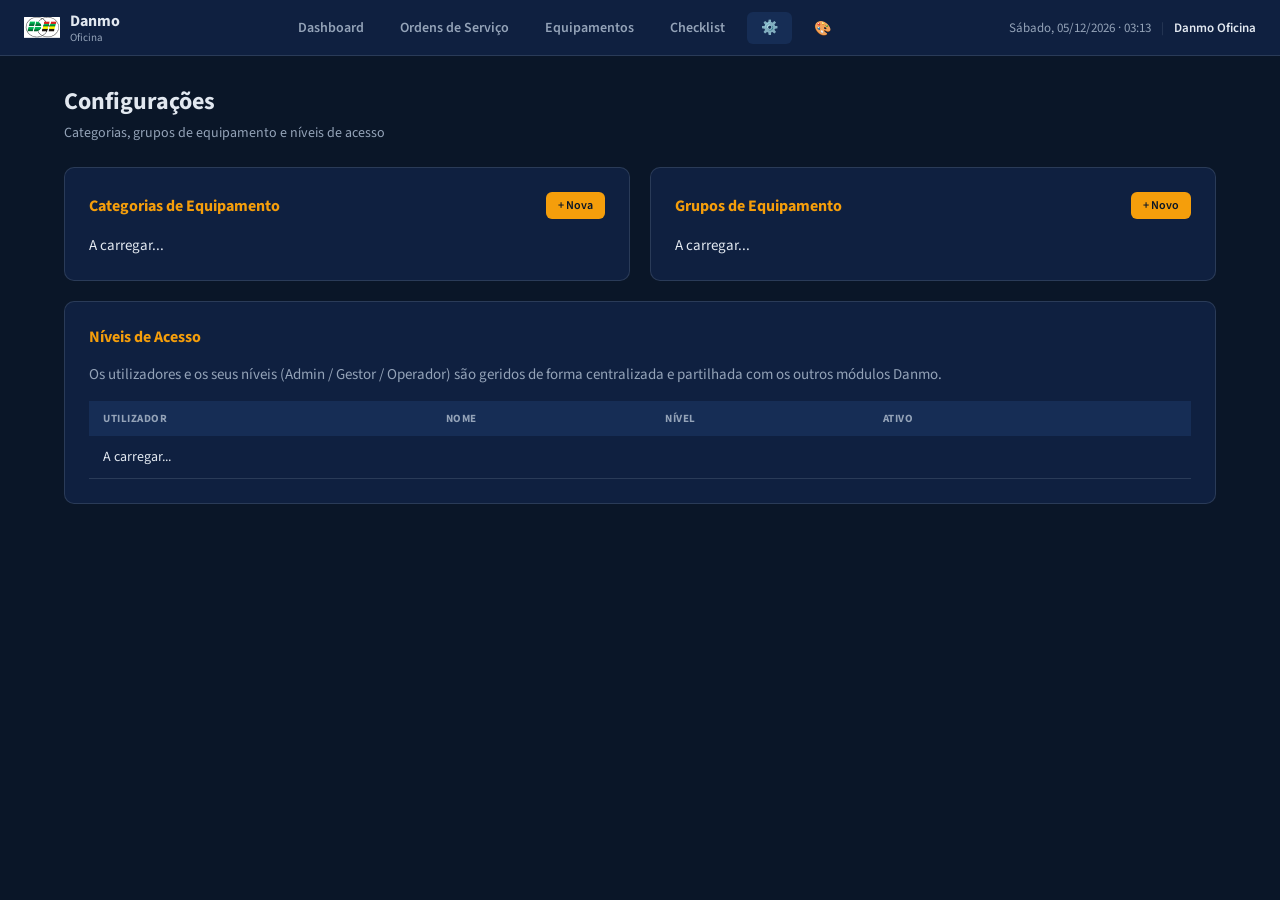
<file: config.html>
<!DOCTYPE html>
<html lang="pt">
<head>
  <meta charset="UTF-8" />
  <meta name="viewport" content="width=device-width, initial-scale=1.0" />
  <title>Configurações — Danmo Oficina</title>
  <link rel="stylesheet" href="style.css" />
  <style>
    .modal-overlay {
      display: none; position: fixed; inset: 0; background: rgba(0,0,0,0.6);
      align-items: center; justify-content: center; z-index: 200;
    }
    .modal-overlay.aberto { display: flex; }
    .modal-box {
      background: var(--navy2); border: 1px solid var(--border); border-radius: var(--radius);
      padding: 24px; width: 100%; max-width: 420px; box-shadow: var(--shadow);
    }
    .duas-colunas { display: grid; grid-template-columns: 1fr 1fr; gap: 20px; }
    @media (max-width: 800px) { .duas-colunas { grid-template-columns: 1fr; } }
    .linha-item { display: flex; align-items: center; justify-content: space-between; padding: 8px 0; border-bottom: 1px solid var(--border); }
    .linha-item:last-child { border-bottom: none; }
  </style>
</head>
<body>
  <div id="navbar" class="navbar"></div>

  <main class="main">
    <h1 class="page-title">Configurações</h1>
    <p class="page-sub">Categorias, grupos de equipamento e níveis de acesso</p>

    <div class="duas-colunas">
      <!-- Categorias -->
      <div class="card">
        <div class="flex-between">
          <div class="card-title" style="margin-bottom:0">Categorias de Equipamento</div>
          <button class="btn btn-primary btn-sm" id="btn-nova-categoria">+ Nova</button>
        </div>
        <div id="lista-categorias" class="mt-16">A carregar...</div>
      </div>

      <!-- Grupos -->
      <div class="card">
        <div class="flex-between">
          <div class="card-title" style="margin-bottom:0">Grupos de Equipamento</div>
          <button class="btn btn-primary btn-sm" id="btn-novo-grupo">+ Novo</button>
        </div>
        <div id="lista-grupos" class="mt-16">A carregar...</div>
      </div>
    </div>

    <div class="card">
      <div class="card-title">Níveis de Acesso</div>
      <p class="text-muted mt-16">Os utilizadores e os seus níveis (Admin / Gestor / Operador) são geridos de forma centralizada e partilhada com os outros módulos Danmo.</p>
      <div class="table-wrap mt-16">
        <table>
          <thead>
            <tr><th>Utilizador</th><th>Nome</th><th>Nível</th><th>Ativo</th><th></th></tr>
          </thead>
          <tbody id="tbody-utilizadores">
            <tr><td colspan="5">A carregar...</td></tr>
          </tbody>
        </table>
      </div>
    </div>
  </main>

  <!-- Modal Categoria -->
  <div class="modal-overlay" id="modal-categoria">
    <div class="modal-box">
      <div class="card-title" id="titulo-modal-categoria">Nova Categoria</div>
      <form id="form-categoria">
        <input type="hidden" id="c-id" />
        <div class="form-group mt-16">
          <label>Nome</label>
          <input type="text" id="c-nome" required placeholder="Ex: Reachstacker" />
        </div>
        <div class="form-group mt-16">
          <label>Ativo</label>
          <select id="c-ativo">
            <option value="true">Sim</option>
            <option value="false">Não</option>
          </select>
        </div>
        <div class="flex-between mt-24" style="justify-content:flex-end;gap:10px">
          <button type="button" class="btn btn-ghost" id="btn-cancelar-categoria">Cancelar</button>
          <button type="submit" class="btn btn-primary">Guardar</button>
        </div>
      </form>
    </div>
  </div>

  <!-- Modal Grupo -->
  <div class="modal-overlay" id="modal-grupo">
    <div class="modal-box">
      <div class="card-title" id="titulo-modal-grupo">Novo Grupo</div>
      <form id="form-grupo">
        <input type="hidden" id="g-id" />
        <div class="form-group mt-16">
          <label>Categoria</label>
          <select id="g-categoria" required></select>
        </div>
        <div class="form-group mt-16">
          <label>Nome do Grupo</label>
          <input type="text" id="g-nome" required placeholder="Ex: RST 45T" />
        </div>
        <div class="form-group mt-16">
          <label>Ativo</label>
          <select id="g-ativo">
            <option value="true">Sim</option>
            <option value="false">Não</option>
          </select>
        </div>
        <div class="flex-between mt-24" style="justify-content:flex-end;gap:10px">
          <button type="button" class="btn btn-ghost" id="btn-cancelar-grupo">Cancelar</button>
          <button type="submit" class="btn btn-primary">Guardar</button>
        </div>
      </form>
    </div>
  </div>

  <script src="supabase.js"></script>
  <script src="auth.js"></script>
  <script src="utils.js"></script>
  <script src="tema.js"></script>
  <script src="nav.js"></script>
  <script>
    renderNavbarOficina('config');

    let categorias = [];
    let grupos = [];

    async function carregarCategorias() {
      categorias = await db.query('categorias_equipamento', 'select=*&order=nome.asc');
      const div = document.getElementById('lista-categorias');
      if (categorias.length === 0) {
        div.innerHTML = '<p class="text-muted">Sem categorias registadas.</p>';
        return;
      }
      div.innerHTML = categorias
        .map(
          (c) => `
        <div class="linha-item">
          <span>${c.nome} ${!c.ativo ? '<span class="badge badge-gray">inativo</span>' : ''}</span>
          <button class="btn btn-ghost btn-sm" onclick="editarCategoria(${c.id})">Editar</button>
        </div>`
        )
        .join('');

      const selGrupo = document.getElementById('g-categoria');
      selGrupo.innerHTML = categorias
        .filter((c) => c.ativo)
        .map((c) => `<option value="${c.id}">${c.nome}</option>`)
        .join('');
    }

    async function carregarGrupos() {
      grupos = await db.query('grupos_equipamento', 'select=*&order=nome.asc');
      const div = document.getElementById('lista-grupos');
      if (grupos.length === 0) {
        div.innerHTML = '<p class="text-muted">Sem grupos registados.</p>';
        return;
      }
      div.innerHTML = grupos
        .map((g) => {
          const cat = categorias.find((c) => c.id === g.categoria_id);
          return `
          <div class="linha-item">
            <span>${g.nome} <span class="text-muted">— ${cat ? cat.nome : '—'}</span> ${!g.ativo ? '<span class="badge badge-gray">inativo</span>' : ''}</span>
            <button class="btn btn-ghost btn-sm" onclick="editarGrupo(${g.id})">Editar</button>
          </div>`;
        })
        .join('');
    }

    async function carregarUtilizadores() {
      const lista = await db.query('utilizadores', 'select=*&order=nome.asc');
      const tbody = document.getElementById('tbody-utilizadores');
      if (lista.length === 0) {
        tbody.innerHTML = '<tr><td colspan="5">Sem utilizadores registados.</td></tr>';
        return;
      }
      tbody.innerHTML = lista
        .map(
          (u) => `
        <tr>
          <td>${u.usuario || '—'}</td>
          <td>${u.nome || '—'}</td>
          <td>
            <select onchange="mudarNivel(${u.id}, this.value)">
              <option value="admin" ${u.nivel === 'admin' ? 'selected' : ''}>Admin</option>
              <option value="gestor" ${u.nivel === 'gestor' ? 'selected' : ''}>Gestor</option>
              <option value="operador" ${u.nivel === 'operador' ? 'selected' : ''}>Operador</option>
            </select>
          </td>
          <td><span class="badge ${u.ativo ? 'badge-green' : 'badge-gray'}">${u.ativo ? 'Sim' : 'Não'}</span></td>
          <td><button class="btn btn-ghost btn-sm" onclick="alternarAtivoUtilizador(${u.id}, ${u.ativo})">${u.ativo ? 'Desativar' : 'Ativar'}</button></td>
        </tr>`
        )
        .join('');
    }

    async function mudarNivel(id, nivel) {
      await db.update('utilizadores', id, { nivel });
    }

    async function alternarAtivoUtilizador(id, ativoAtual) {
      await db.update('utilizadores', id, { ativo: !ativoAtual });
      await carregarUtilizadores();
    }

    // Categoria — modal
    const modalCategoria = document.getElementById('modal-categoria');
    document.getElementById('btn-nova-categoria').addEventListener('click', () => {
      document.getElementById('form-categoria').reset();
      document.getElementById('c-id').value = '';
      document.getElementById('titulo-modal-categoria').textContent = 'Nova Categoria';
      modalCategoria.classList.add('aberto');
    });
    document.getElementById('btn-cancelar-categoria').addEventListener('click', () => modalCategoria.classList.remove('aberto'));

    function editarCategoria(id) {
      const c = categorias.find((x) => x.id === id);
      if (!c) return;
      document.getElementById('c-id').value = c.id;
      document.getElementById('c-nome').value = c.nome;
      document.getElementById('c-ativo').value = String(c.ativo);
      document.getElementById('titulo-modal-categoria').textContent = `Editar — ${c.nome}`;
      modalCategoria.classList.add('aberto');
    }

    document.getElementById('form-categoria').addEventListener('submit', async (ev) => {
      ev.preventDefault();
      const id = document.getElementById('c-id').value;
      const payload = {
        nome: document.getElementById('c-nome').value.trim(),
        ativo: document.getElementById('c-ativo').value === 'true',
      };
      try {
        if (id) await db.update('categorias_equipamento', id, payload);
        else await db.insert('categorias_equipamento', payload);
        modalCategoria.classList.remove('aberto');
        await carregarCategorias();
        await carregarGrupos();
      } catch (err) {
        console.error(err);
        alert('Erro ao guardar categoria (pode já existir uma com este nome).');
      }
    });

    // Grupo — modal
    const modalGrupo = document.getElementById('modal-grupo');
    document.getElementById('btn-novo-grupo').addEventListener('click', () => {
      document.getElementById('form-grupo').reset();
      document.getElementById('g-id').value = '';
      document.getElementById('titulo-modal-grupo').textContent = 'Novo Grupo';
      modalGrupo.classList.add('aberto');
    });
    document.getElementById('btn-cancelar-grupo').addEventListener('click', () => modalGrupo.classList.remove('aberto'));

    function editarGrupo(id) {
      const g = grupos.find((x) => x.id === id);
      if (!g) return;
      document.getElementById('g-id').value = g.id;
      document.getElementById('g-categoria').value = g.categoria_id;
      document.getElementById('g-nome').value = g.nome;
      document.getElementById('g-ativo').value = String(g.ativo);
      document.getElementById('titulo-modal-grupo').textContent = `Editar — ${g.nome}`;
      modalGrupo.classList.add('aberto');
    }

    document.getElementById('form-grupo').addEventListener('submit', async (ev) => {
      ev.preventDefault();
      const id = document.getElementById('g-id').value;
      const payload = {
        categoria_id: document.getElementById('g-categoria').value,
        nome: document.getElementById('g-nome').value.trim(),
        ativo: document.getElementById('g-ativo').value === 'true',
      };
      try {
        if (id) await db.update('grupos_equipamento', id, payload);
        else await db.insert('grupos_equipamento', payload);
        modalGrupo.classList.remove('aberto');
        await carregarGrupos();
      } catch (err) {
        console.error(err);
        alert('Erro ao guardar grupo (pode já existir um com este nome nesta categoria).');
      }
    });

    (async function init() {
      await carregarCategorias();
      await carregarGrupos();
      await carregarUtilizadores();
    })();
  </script>
</body>
</html>
</file>
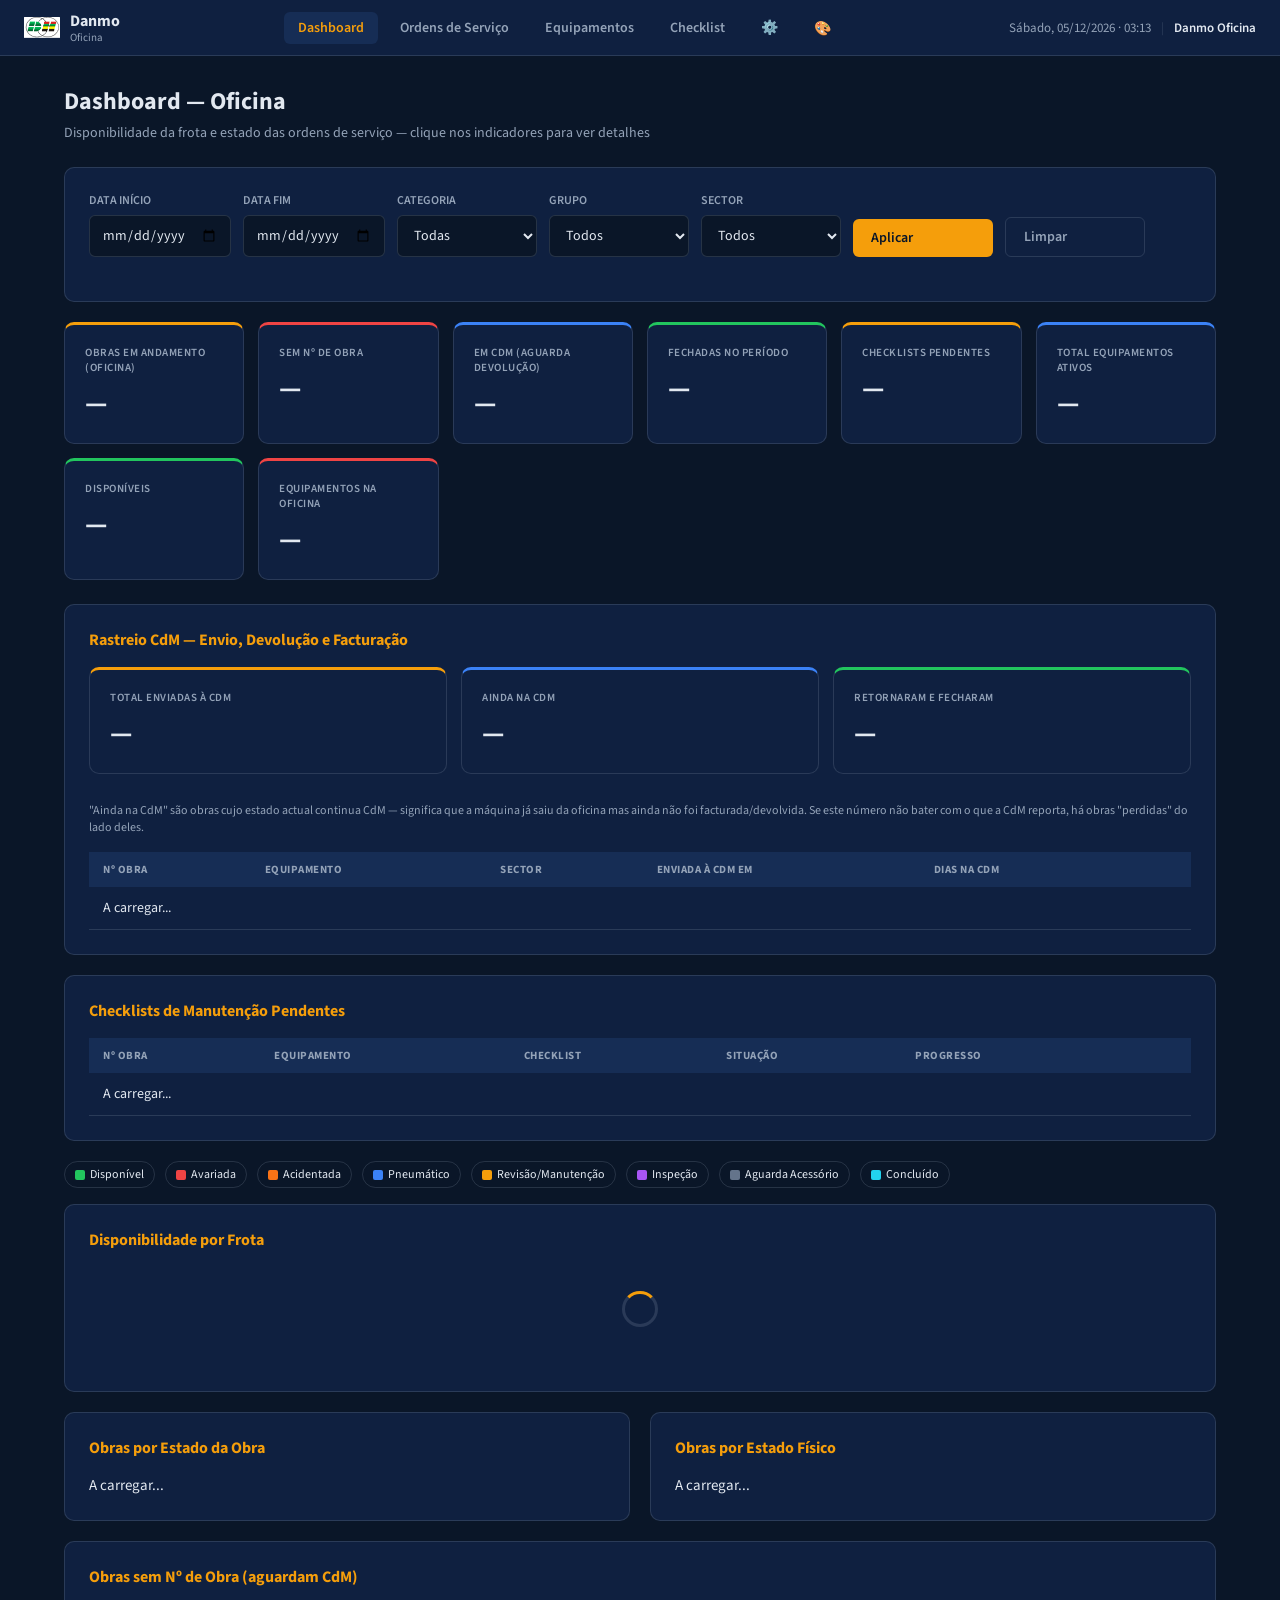
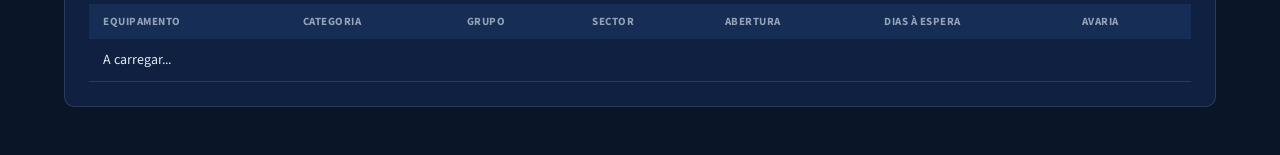
<file: dashboard.html>
<!DOCTYPE html>
<html lang="pt">
<head>
  <meta charset="UTF-8" />
  <meta name="viewport" content="width=device-width, initial-scale=1.0" />
  <title>Dashboard — Danmo Oficina</title>
  <link rel="stylesheet" href="style.css" />
  <style>
    .filtros-bar { display:flex; flex-wrap:wrap; gap:12px; align-items:flex-end; margin-bottom:20px; }
    .filtros-bar .form-group { margin:0; min-width:140px; }
    .kpi-topo { display:grid; grid-template-columns:repeat(auto-fit,minmax(160px,1fr)); gap:14px; margin-bottom:24px; }
    .kpi-card.clicavel { cursor:pointer; transition: transform .15s, border-color .15s; }
    .kpi-card.clicavel:hover { transform: translateY(-2px); border-color: var(--amber); }
    .frota-card { margin-bottom:20px; }
    .frota-titulo {
      font-size:13px; font-weight:700; text-transform:uppercase;
      letter-spacing:.5px; color:var(--amber); margin-bottom:8px;
      display:flex; align-items:center; justify-content:space-between; flex-wrap:wrap; gap:6px;
    }
    .frota-titulo .total-badge { font-size:11px; color:var(--text2); font-weight:400; text-transform:none; letter-spacing:0; }
    .frota-table { width:100%; border-collapse:collapse; font-size:13px; }
    .frota-table thead th {
      background:var(--navy3); color:var(--text2); font-size:10px; font-weight:700;
      text-transform:uppercase; letter-spacing:.5px; padding:7px 10px; text-align:left;
    }
    .frota-table tbody td { padding:8px 10px; border-bottom:1px solid var(--border); }
    .frota-table tbody tr:last-child td { border-bottom:none; }
    .barra-wrap { display:flex; align-items:center; gap:8px; min-width:160px; }
    .barra-bg { flex:1; height:8px; background:rgba(255,255,255,0.08); border-radius:4px; overflow:hidden; }
    .barra-fill { height:100%; border-radius:4px; transition:width .4s; }
    .barra-pct { font-size:11px; color:var(--text2); min-width:32px; text-align:right; }
    .cor-disponivel { background:var(--green); }
    .cor-avariada   { background:var(--red); }
    .cor-acidentada { background:#f97316; }
    .cor-pneumatico { background:var(--blue); }
    .cor-revisao    { background:var(--amber); }
    .cor-inspecao   { background:#a855f7; }
    .cor-acessorio  { background:#64748b; }
    .cor-concluido  { background:#22d3ee; }
    .badge-disp { background:rgba(34,197,94,.15);  color:var(--green); }
    .badge-av   { background:rgba(239,68,68,.15);   color:var(--red); }
    .badge-ac   { background:rgba(249,115,22,.15);  color:#f97316; }
    .badge-pn   { background:rgba(59,130,246,.15);  color:var(--blue); }
    .badge-rv   { background:rgba(245,158,11,.15);  color:var(--amber); }
    .badge-in   { background:rgba(168,85,247,.15);  color:#a855f7; }
    .badge-aa   { background:rgba(100,116,139,.15); color:#94a3b8; }
    .badge-co   { background:rgba(34,211,238,.15);  color:#22d3ee; }
    .grid-2col { display:grid; grid-template-columns:1fr 1fr; gap:20px; }
    @media(max-width:700px){ .grid-2col { grid-template-columns:1fr; } }
    .legenda { display:flex; flex-wrap:wrap; gap:10px; margin-bottom:16px; font-size:12px; }
    .legenda-item {
      display:flex; align-items:center; gap:5px; cursor:pointer; padding:4px 10px;
      border-radius:20px; border:1px solid var(--border); transition:all .15s;
    }
    .legenda-item:hover { border-color:var(--amber); background:rgba(245,158,11,.06); }
    .legenda-cor { width:10px; height:10px; border-radius:2px; }
    .grupo-section { margin-top:12px; padding-top:10px; border-top:1px solid var(--border); }
    .grupo-label { font-size:11px; color:var(--text2); font-weight:700; text-transform:uppercase; letter-spacing:.5px; margin-bottom:6px; }
    .alerta-dias { font-size:11px; font-weight:700; }
    .alerta-dias.grave { color:var(--red); }
    .alerta-dias.medio { color:var(--amber); }

    /* Modal genérico */
    .modal-overlay { display:none; position:fixed; inset:0; background:rgba(0,0,0,0.65); align-items:center; justify-content:center; z-index:300; }
    .modal-overlay.aberto { display:flex; }
    .modal-box-lg {
      background:var(--navy2); border:1px solid var(--border); border-radius:var(--radius);
      padding:24px; width:100%; max-width:820px; max-height:85vh; overflow-y:auto; box-shadow:var(--shadow);
    }
    .modal-close-btn { float:right; background:none; border:none; color:var(--text2); font-size:20px; cursor:pointer; line-height:1; }
  </style>
</head>
<body>
  <div id="navbar" class="navbar"></div>

  <main class="main">
    <h1 class="page-title">Dashboard — Oficina</h1>
    <p class="page-sub">Disponibilidade da frota e estado das ordens de serviço — clique nos indicadores para ver detalhes</p>

    <!-- Filtros -->
    <div class="card">
      <div class="filtros-bar">
        <div class="form-group">
          <label>Data início</label>
          <input type="date" id="f-data-ini" />
        </div>
        <div class="form-group">
          <label>Data fim</label>
          <input type="date" id="f-data-fim" />
        </div>
        <div class="form-group">
          <label>Categoria</label>
          <select id="f-categoria"><option value="">Todas</option></select>
        </div>
        <div class="form-group">
          <label>Grupo</label>
          <select id="f-grupo"><option value="">Todos</option></select>
        </div>
        <div class="form-group">
          <label>Sector</label>
          <select id="f-sector">
            <option value="">Todos</option>
            <option value="Elétrica">Elétrica</option>
            <option value="Mecânica">Mecânica</option>
            <option value="Serralharia">Serralharia</option>
            <option value="Pneumática">Pneumática</option>
            <option value="Lubrificação">Lubrificação</option>
            <option value="Piquete">Piquete</option>
          </select>
        </div>
        <div class="form-group" style="align-self:flex-end">
          <button class="btn btn-primary" id="btn-filtrar">Aplicar</button>
        </div>
        <div class="form-group" style="align-self:flex-end">
          <button class="btn btn-ghost" id="btn-limpar">Limpar</button>
        </div>
      </div>
    </div>

    <!-- KPIs topo -->
    <div class="kpi-topo" id="kpi-topo">
      <div class="kpi-card clicavel" id="kpi-oficina"><div class="kpi-label">Obras em Andamento (Oficina)</div><div class="kpi-value" id="v-oficina">—</div></div>
      <div class="kpi-card red clicavel" id="kpi-sem-nr"><div class="kpi-label">Sem Nº de Obra</div><div class="kpi-value" id="v-sem-nr">—</div></div>
      <div class="kpi-card blue clicavel" id="kpi-em-cdm"><div class="kpi-label">Em CdM (Aguarda Devolução)</div><div class="kpi-value" id="v-em-cdm">—</div></div>
      <div class="kpi-card green clicavel" id="kpi-fechadas"><div class="kpi-label">Fechadas no Período</div><div class="kpi-value" id="v-fechadas">—</div></div>
      <div class="kpi-card clicavel" id="kpi-checklist"><div class="kpi-label">Checklists Pendentes</div><div class="kpi-value" id="v-checklist">—</div></div>
      <div class="kpi-card blue clicavel" id="kpi-total-equip"><div class="kpi-label">Total Equipamentos Ativos</div><div class="kpi-value" id="v-total-equip">—</div></div>
      <div class="kpi-card green clicavel" id="kpi-disponiveis"><div class="kpi-label">Disponíveis</div><div class="kpi-value" id="v-disponiveis">—</div></div>
      <div class="kpi-card red clicavel" id="kpi-equip-oficina"><div class="kpi-label">Equipamentos Na Oficina</div><div class="kpi-value" id="v-equip-oficina">—</div></div>
    </div>

    <!-- Rastreio CdM -->
    <div class="card">
      <div class="card-title">Rastreio CdM — Envio, Devolução e Facturação</div>
      <div class="kpi-grid" style="display:grid;grid-template-columns:repeat(auto-fit,minmax(160px,1fr));gap:14px">
        <div class="kpi-card"><div class="kpi-label">Total Enviadas à CdM</div><div class="kpi-value" id="v-cdm-total">—</div></div>
        <div class="kpi-card blue"><div class="kpi-label">Ainda na CdM</div><div class="kpi-value" id="v-cdm-atual">—</div></div>
        <div class="kpi-card green"><div class="kpi-label">Retornaram e Fecharam</div><div class="kpi-value" id="v-cdm-voltaram">—</div></div>
      </div>
      <p class="text-muted" style="font-size:12px;margin-top:10px">
        "Ainda na CdM" são obras cujo estado actual continua CdM — significa que a máquina já saiu da oficina mas ainda não foi facturada/devolvida.
        Se este número não bater com o que a CdM reporta, há obras "perdidas" do lado deles.
      </p>
      <div class="table-wrap mt-16">
        <table>
          <thead><tr><th>Nº Obra</th><th>Equipamento</th><th>Sector</th><th>Enviada à CdM em</th><th>Dias na CdM</th><th></th></tr></thead>
          <tbody id="tbody-cdm-pendentes"><tr><td colspan="6">A carregar...</td></tr></tbody>
        </table>
      </div>
    </div>

    <!-- Checklists Pendentes -->
    <div class="card">
      <div class="card-title">Checklists de Manutenção Pendentes</div>
      <div class="table-wrap">
        <table>
          <thead><tr><th>Nº Obra</th><th>Equipamento</th><th>Checklist</th><th>Situação</th><th>Progresso</th><th></th></tr></thead>
          <tbody id="tbody-checklist-pendentes"><tr><td colspan="6">A carregar...</td></tr></tbody>
        </table>
      </div>
    </div>

    <!-- Legenda / filtros por estado físico -->
    <div class="legenda" id="legenda-estados">
      <div class="legenda-item" data-estado="Disponível"><div class="legenda-cor cor-disponivel"></div>Disponível</div>
      <div class="legenda-item" data-estado="Avariada"><div class="legenda-cor cor-avariada"></div>Avariada</div>
      <div class="legenda-item" data-estado="Acidentada"><div class="legenda-cor cor-acidentada"></div>Acidentada</div>
      <div class="legenda-item" data-estado="Pneumático"><div class="legenda-cor cor-pneumatico"></div>Pneumático</div>
      <div class="legenda-item" data-estado="Revisão/Manutenção"><div class="legenda-cor cor-revisao"></div>Revisão/Manutenção</div>
      <div class="legenda-item" data-estado="Inspeção"><div class="legenda-cor cor-inspecao"></div>Inspeção</div>
      <div class="legenda-item" data-estado="Aguarda Acessório"><div class="legenda-cor cor-acessorio"></div>Aguarda Acessório</div>
      <div class="legenda-item" data-estado="Concluído"><div class="legenda-cor cor-concluido"></div>Concluído</div>
    </div>

    <!-- Disponibilidade por frota -->
    <div class="card">
      <div class="card-title">Disponibilidade por Frota</div>
      <div id="frotas-container"><div class="spinner"></div></div>
    </div>

    <!-- Resumo por estado -->
    <div class="grid-2col">
      <div class="card">
        <div class="card-title">Obras por Estado da Obra</div>
        <div id="resumo-workflow">A carregar...</div>
      </div>
      <div class="card">
        <div class="card-title">Obras por Estado Físico</div>
        <div id="resumo-fisico">A carregar...</div>
      </div>
    </div>

    <!-- Obras sem nº -->
    <div class="card">
      <div class="card-title">Obras sem Nº de Obra (aguardam CdM)</div>
      <div class="table-wrap">
        <table>
          <thead>
            <tr><th>Equipamento</th><th>Categoria</th><th>Grupo</th><th>Sector</th><th>Abertura</th><th>Dias à espera</th><th>Avaria</th></tr>
          </thead>
          <tbody id="tbody-sem-nr"><tr><td colspan="7">A carregar...</td></tr></tbody>
        </table>
      </div>
    </div>
  </main>

  <!-- Modal genérico de Obras -->
  <div class="modal-overlay" id="modal-ordens">
    <div class="modal-box-lg">
      <button class="modal-close-btn" onclick="fecharModal('modal-ordens')">×</button>
      <div class="card-title" id="modal-ordens-titulo">—</div>
      <div class="table-wrap mt-16">
        <table>
          <thead><tr><th>Nº Obra</th><th>Equipamento</th><th>Categoria</th><th>Sector</th><th>Abertura</th><th>Estado Físico</th><th>Estado Obra</th><th></th></tr></thead>
          <tbody id="modal-ordens-tbody"></tbody>
        </table>
      </div>
    </div>
  </div>

  <!-- Modal genérico de Equipamentos -->
  <div class="modal-overlay" id="modal-equip">
    <div class="modal-box-lg">
      <button class="modal-close-btn" onclick="fecharModal('modal-equip')">×</button>
      <div class="card-title" id="modal-equip-titulo">—</div>
      <div class="table-wrap mt-16">
        <table>
          <thead><tr><th>Código</th><th>Categoria</th><th>Grupo</th><th>Estado Físico</th><th>Obra(s) Abertas</th></tr></thead>
          <tbody id="modal-equip-tbody"></tbody>
        </table>
      </div>
    </div>
  </div>

  <script src="supabase.js"></script>
  <script src="auth.js"></script>
  <script src="utils.js"></script>
  <script src="tema.js"></script>
  <script src="nav.js"></script>
  <script>
    renderNavbarOficina('dashboard');

    const ESTADOS_FISICO   = ['Avariada','Acidentada','Pneumático','Revisão/Manutenção','Inspeção','Aguarda Acessório','Concluído'];
    const ESTADOS_WORKFLOW = ['Aberta (DTEC)','Supervisão','Chefe da Oficina','Departamento Técnico','CdM','Fechada'];
    const PRIORIDADE_FISICO = ['Acidentada','Avariada','Pneumático','Aguarda Acessório','Revisão/Manutenção','Inspeção','Concluído'];

    const COR_FISICO = {
      'Disponível':'cor-disponivel','Avariada':'cor-avariada','Acidentada':'cor-acidentada',
      'Pneumático':'cor-pneumatico','Revisão/Manutenção':'cor-revisao','Inspeção':'cor-inspecao',
      'Aguarda Acessório':'cor-acessorio','Concluído':'cor-concluido',
    };
    const BADGE_FISICO = {
      'Disponível':'badge-disp','Avariada':'badge-av','Acidentada':'badge-ac',
      'Pneumático':'badge-pn','Revisão/Manutenção':'badge-rv','Inspeção':'badge-in',
      'Aguarda Acessório':'badge-aa','Concluído':'badge-co',
    };

    function diasDesde(data) { return Math.floor((new Date()-new Date(data))/86400000); }
    function barraHTML(pct, corClass) {
      return `<div class="barra-wrap">
        <div class="barra-bg"><div class="barra-fill ${corClass}" style="width:${pct}%"></div></div>
        <div class="barra-pct">${pct}%</div>
      </div>`;
    }

    let todosEquip=[], todasOrdens=[], todasCategorias=[], todosGrupos=[], statusLogTodos=[];

    async function carregarListas() {
      todasCategorias = await db.query('categorias_equipamento','select=*&ativo=eq.true&order=nome.asc');
      todosGrupos     = await db.query('grupos_equipamento','select=*&ativo=eq.true&order=nome.asc');

      const selCat = document.getElementById('f-categoria');
      selCat.innerHTML = '<option value="">Todas</option>';
      todasCategorias.forEach(c =>
        selCat.insertAdjacentHTML('beforeend',`<option value="${c.id}">${c.nome}</option>`)
      );
    }

    function atualizarGrupos() {
      const catId = document.getElementById('f-categoria').value;
      const selGrupo = document.getElementById('f-grupo');
      const gruposFiltrados = catId
        ? todosGrupos.filter(g => String(g.categoria_id) === catId)
        : todosGrupos;
      selGrupo.innerHTML = '<option value="">Todos</option>';
      gruposFiltrados.forEach(g =>
        selGrupo.insertAdjacentHTML('beforeend',`<option value="${g.id}">${g.nome}</option>`)
      );
    }
    document.getElementById('f-categoria').addEventListener('change', atualizarGrupos);

    function estadoEquip(equipId, abertas) {
      const osAbertas = abertas.filter(o => o.equipment_id === equipId);
      if (!osAbertas.length) return 'Disponível';
      let melhorIdx = 999;
      let estado = 'Concluído';
      osAbertas.forEach(o => {
        const idx = PRIORIDADE_FISICO.indexOf(o.status_fisico);
        if (idx !== -1 && idx < melhorIdx) { melhorIdx = idx; estado = o.status_fisico; }
      });
      return estado;
    }

    // ═══ MODAIS GENÉRICOS ═══
    function abrirModal(id) { document.getElementById(id).classList.add('aberto'); }
    function fecharModal(id) { document.getElementById(id).classList.remove('aberto'); }

    function abrirModalOrdens(titulo, lista) {
      document.getElementById('modal-ordens-titulo').textContent = `${titulo} (${lista.length})`;
      const tbody = document.getElementById('modal-ordens-tbody');
      if (!lista.length) { tbody.innerHTML = '<tr><td colspan="8" class="text-muted">Nenhuma obra encontrada.</td></tr>'; abrirModal('modal-ordens'); return; }
      const mapaEquip = {}; todosEquip.forEach(e => mapaEquip[e.id]=e);
      tbody.innerHTML = lista.map(o => {
        const eq = mapaEquip[o.equipment_id] || {};
        const badge = BADGE_FISICO[o.status_fisico] || 'badge-gray';
        return `<tr>
          <td>${o.numero_obra || '<span class="text-muted">s/nº</span>'}</td>
          <td>${eq.code||'—'}</td>
          <td>${eq.fleet_type||'—'}</td>
          <td>${o.sector||'—'}</td>
          <td>${formatarData(o.data_abertura)}</td>
          <td><span class="badge ${badge}">${o.status_fisico||'—'}</span></td>
          <td>${o.status_atual}</td>
          <td><a href="os_detalhe.html?id=${o.id}" style="color:var(--amber)">Abrir →</a></td>
        </tr>`;
      }).join('');
      abrirModal('modal-ordens');
    }

    function abrirModalEquip(titulo, listaEquip, abertas) {
      document.getElementById('modal-equip-titulo').textContent = `${titulo} (${listaEquip.length})`;
      const tbody = document.getElementById('modal-equip-tbody');
      if (!listaEquip.length) { tbody.innerHTML = '<tr><td colspan="5" class="text-muted">Nenhum equipamento encontrado.</td></tr>'; abrirModal('modal-equip'); return; }
      tbody.innerHTML = listaEquip.map(e => {
        const est = estadoEquip(e.id, abertas);
        const badge = BADGE_FISICO[est] || '';
        const osAb = abertas.filter(o => o.equipment_id === e.id);
        const obras = osAb.length
          ? osAb.map(o => `<a href="os_detalhe.html?id=${o.id}" style="color:var(--amber)">${o.numero_obra||'S/Nº'}</a>`).join(', ')
          : '—';
        return `<tr>
          <td>${e.code}</td>
          <td>${e.fleet_type||'—'}</td>
          <td>${e.group_name||'—'}</td>
          <td><span class="badge ${badge}">${est}</span></td>
          <td>${obras}</td>
        </tr>`;
      }).join('');
      abrirModal('modal-equip');
    }

    // ═══ CARREGAMENTO PRINCIPAL ═══
    async function carregarDados() {
      const dataIni    = document.getElementById('f-data-ini').value;
      const dataFim    = document.getElementById('f-data-fim').value;
      const catId      = document.getElementById('f-categoria').value;
      const grupoId    = document.getElementById('f-grupo').value;
      const sectFiltro = document.getElementById('f-sector').value;

      todosEquip = await db.query('equipment','select=*&active=eq.true');
      let qOrdens = 'select=*';
      if (dataIni)    qOrdens += `&data_abertura=gte.${dataIni}`;
      if (dataFim)    qOrdens += `&data_abertura=lte.${dataFim}`;
      if (sectFiltro) qOrdens += `&sector=eq.${encodeURIComponent(sectFiltro)}`;
      todasOrdens = await db.query('ordens_servico', qOrdens);

      let equipFiltrados = [...todosEquip];
      if (catId) {
        const catObj = todasCategorias.find(c => String(c.id) === catId);
        if (catObj) equipFiltrados = equipFiltrados.filter(e => e.fleet_type === catObj.nome);
      }
      if (grupoId) {
        const grupoObj = todosGrupos.find(g => String(g.id) === grupoId);
        if (grupoObj) equipFiltrados = equipFiltrados.filter(e => e.group_name === grupoObj.nome);
      }

      // ── Novas categorias de negócio ──
      const naOficina  = todasOrdens.filter(o => !['CdM','Fechada'].includes(o.status_atual));
      const emCdm      = todasOrdens.filter(o => o.status_atual === 'CdM');
      const fechadas   = todasOrdens.filter(o => o.status_atual === 'Fechada');
      const semNr      = naOficina.filter(o => !o.numero_obra);

      // Equipamentos fisicamente na oficina = têm OS não fechada (inclui CdM ainda? Não — se está em CdM já saiu fisicamente)
      const equipComOSNaOficina = new Set(naOficina.map(o => o.equipment_id));
      const totalEquip   = equipFiltrados.length;
      const equipNaOfic  = equipFiltrados.filter(e => equipComOSNaOficina.has(e.id)).length;
      const disponiveis  = totalEquip - equipNaOfic;

      // KPIs topo
      document.getElementById('v-oficina').textContent      = naOficina.length;
      document.getElementById('v-sem-nr').textContent       = semNr.length;
      document.getElementById('v-em-cdm').textContent       = emCdm.length;
      document.getElementById('v-fechadas').textContent     = fechadas.length;
      document.getElementById('v-total-equip').textContent  = totalEquip;
      document.getElementById('v-disponiveis').textContent  = disponiveis;
      document.getElementById('v-equip-oficina').textContent= equipNaOfic;

      // Clicks dos KPIs
      document.getElementById('kpi-oficina').onclick     = () => abrirModalOrdens('Obras em Andamento (Oficina)', naOficina);
      document.getElementById('kpi-sem-nr').onclick      = () => abrirModalOrdens('Obras sem Nº de Obra', semNr);
      document.getElementById('kpi-em-cdm').onclick      = () => abrirModalOrdens('Obras em CdM (Aguardam Devolução)', emCdm);
      document.getElementById('kpi-fechadas').onclick    = () => abrirModalOrdens('Obras Fechadas no Período', fechadas);
      document.getElementById('kpi-total-equip').onclick = () => abrirModalEquip('Todos os Equipamentos Activos', equipFiltrados, naOficina);
      document.getElementById('kpi-disponiveis').onclick = () => abrirModalEquip('Equipamentos Disponíveis', equipFiltrados.filter(e=>!equipComOSNaOficina.has(e.id)), naOficina);
      document.getElementById('kpi-equip-oficina').onclick = () => abrirModalEquip('Equipamentos Na Oficina', equipFiltrados.filter(e=>equipComOSNaOficina.has(e.id)), naOficina);

      // Legenda clicável
      document.querySelectorAll('.legenda-item').forEach(el => {
        el.onclick = () => {
          const estado = el.dataset.estado;
          const lista = estado === 'Disponível'
            ? equipFiltrados.filter(e => estadoEquip(e.id, naOficina) === 'Disponível')
            : equipFiltrados.filter(e => estadoEquip(e.id, naOficina) === estado);
          abrirModalEquip(`Equipamentos — ${estado}`, lista, naOficina);
        };
      });

      renderFrotas(equipFiltrados, naOficina, catId, grupoId);
      renderResumoWorkflow(todasOrdens);
      renderResumoFisico(naOficina);
      renderSemNr(semNr);
      await renderRastreioCdM(emCdm, todasOrdens);
      await renderChecklistsPendentes(naOficina);
    }

    // ═══ RASTREIO CdM ═══
    async function renderRastreioCdM(emCdm, todasOrdensFiltradas) {
      const idsFiltrados = todasOrdensFiltradas.map(o => o.id);
      let logCdm = [];
      if (idsFiltrados.length) {
        const idsStr = idsFiltrados.join(',');
        logCdm = await db.query('os_status_log', `select=*&status_novo=eq.CdM&os_id=in.(${idsStr})`);
      }
      const idsPassaramPorCdm = new Set(logCdm.map(l => l.os_id));
      const totalEnviadas = idsPassaramPorCdm.size;
      const aindaNaCdm = emCdm.length;
      const voltaram = totalEnviadas - aindaNaCdm;

      document.getElementById('v-cdm-total').textContent    = totalEnviadas;
      document.getElementById('v-cdm-atual').textContent    = aindaNaCdm;
      document.getElementById('v-cdm-voltaram').textContent = voltaram >= 0 ? voltaram : 0;

      // Data de entrada em CdM por obra (a mais recente)
      const mapaDataCdm = {};
      logCdm.forEach(l => {
        if (!mapaDataCdm[l.os_id] || new Date(l.data_mudanca) > new Date(mapaDataCdm[l.os_id])) {
          mapaDataCdm[l.os_id] = l.data_mudanca;
        }
      });

      const mapaEquip = {}; todosEquip.forEach(e => mapaEquip[e.id]=e);
      const tbody = document.getElementById('tbody-cdm-pendentes');
      if (!emCdm.length) { tbody.innerHTML = '<tr><td colspan="6" class="text-muted">Nenhuma obra pendente na CdM.</td></tr>'; return; }

      tbody.innerHTML = emCdm
        .map(o => ({ o, dataCdm: mapaDataCdm[o.id] || o.atualizado_em || o.data_abertura }))
        .sort((a,b) => new Date(a.dataCdm) - new Date(b.dataCdm))
        .map(({o, dataCdm}) => {
          const eq = mapaEquip[o.equipment_id] || {};
          const dias = diasDesde(dataCdm);
          const classe = dias > 30 ? 'grave' : dias > 14 ? 'medio' : '';
          return `<tr>
            <td><a href="os_detalhe.html?id=${o.id}" style="color:var(--amber)">${o.numero_obra||'S/Nº'}</a></td>
            <td>${eq.code||'—'}</td>
            <td>${o.sector||'—'}</td>
            <td>${formatarData(dataCdm)}</td>
            <td class="alerta-dias ${classe}">${dias} dia${dias!==1?'s':''}</td>
            <td><a href="os_detalhe.html?id=${o.id}" style="color:var(--amber)">Ver →</a></td>
          </tr>`;
        }).join('');
    }

    // ═══ CHECKLISTS PENDENTES ═══
    async function renderChecklistsPendentes(naOficina) {
      const obrasRevisao = naOficina.filter(o => (o.tipo_intervencao||[]).includes('Revisão'));
      const tbody = document.getElementById('tbody-checklist-pendentes');

      if (!obrasRevisao.length) {
        tbody.innerHTML = '<tr><td colspan="6" class="text-muted">Nenhuma obra em revisão no momento.</td></tr>';
        document.getElementById('v-checklist').textContent = 0;
        document.getElementById('kpi-checklist').onclick = () => abrirModalOrdens('Checklists Pendentes', []);
        return;
      }

      const osIds = obrasRevisao.map(o => o.id).join(',');
      const checklists = await db.query('checklist_preenchidos', `select=*&os_id=in.(${osIds})&substituido=eq.false`);
      const templateIds = [...new Set(checklists.map(c => c.template_id))].join(',');
      const templates = templateIds ? await db.query('checklist_templates', `select=id,nome&id=in.(${templateIds})`) : [];
      const mapaTemplate = {}; templates.forEach(t => mapaTemplate[t.id] = t.nome);

      const checklistIds = checklists.map(c => c.id).join(',');
      const itens = checklistIds ? await db.query('checklist_preenchidos_itens', `select=checklist_id,executado,estado&checklist_id=in.(${checklistIds})`) : [];

      const mapaEquip = {}; todosEquip.forEach(e => mapaEquip[e.id]=e);
      const pendentes = [];

      obrasRevisao.forEach(o => {
        const ck = checklists.find(c => c.os_id === o.id);
        const eq = mapaEquip[o.equipment_id] || {};
        if (!ck) {
          pendentes.push({ o, eq, nome: '—', situacao: 'Não iniciado', progresso: '0/0', urgente: true });
          return;
        }
        const itensDoCk = itens.filter(i => i.checklist_id === ck.id);
        const total = itensDoCk.length;
        const feitos = itensDoCk.filter(i => i.executado || i.estado).length;
        if (feitos < total) {
          pendentes.push({ o, eq, nome: mapaTemplate[ck.template_id]||'—', situacao: 'Incompleto', progresso: `${feitos}/${total}`, urgente:false, checklistId: ck.id });
        }
      });

      document.getElementById('v-checklist').textContent = pendentes.length;
      document.getElementById('kpi-checklist').onclick = () => abrirModalOrdens('Obras com Checklist Pendente', pendentes.map(p=>p.o));

      if (!pendentes.length) { tbody.innerHTML = '<tr><td colspan="6" class="text-muted">Todos os checklists em dia.</td></tr>'; return; }

      tbody.innerHTML = pendentes.map(p => `<tr>
        <td>${p.o.numero_obra||'S/Nº'}</td>
        <td>${p.eq.code||'—'}</td>
        <td>${p.nome}</td>
        <td><span class="badge ${p.urgente?'badge-red':'badge-amber'}">${p.situacao}</span></td>
        <td>${p.progresso}</td>
        <td><a href="os_detalhe.html?id=${p.o.id}" style="color:var(--amber)">Abrir Obra →</a></td>
      </tr>`).join('');
    }

    // ═══ FROTAS ═══
    function renderFrotas(equips, abertas, catIdFiltro, grupoIdFiltro) {
      const container = document.getElementById('frotas-container');
      let categoriasParaMostrar;
      if (catIdFiltro) {
        const catObj = todasCategorias.find(c => String(c.id) === catIdFiltro);
        categoriasParaMostrar = catObj ? [catObj] : [];
      } else {
        categoriasParaMostrar = todasCategorias;
      }

      if (!categoriasParaMostrar.length) {
        container.innerHTML = '<p class="text-muted">Sem categorias cadastradas. Registe em Configurações.</p>';
        return;
      }

      let html = '';
      categoriasParaMostrar.forEach(cat => {
        const equipCat = equips.filter(e => e.fleet_type === cat.nome);
        const gruposDaCat = todosGrupos.filter(g => g.categoria_id === cat.id);
        const gruposParaMostrar = grupoIdFiltro
          ? gruposDaCat.filter(g => String(g.id) === grupoIdFiltro)
          : gruposDaCat;

        const total = equipCat.length;
        const disponiveis = equipCat.filter(e => estadoEquip(e.id, abertas) === 'Disponível').length;
        const pctDisp = total > 0 ? Math.round(disponiveis/total*100) : 0;

        html += `<div class="frota-card">
          <div class="frota-titulo">
            ${cat.nome}
            <span class="total-badge">${total} equipamentos | ${disponiveis} disponíveis (${pctDisp}%)</span>
          </div>`;

        if (total === 0) {
          html += `<p class="text-muted" style="font-size:12px;margin-bottom:8px">Sem equipamentos cadastrados nesta categoria.</p>`;
        } else {
          html += tabelaEstados(equipCat, abertas, total);
        }

        if (gruposParaMostrar.length > 0) {
          gruposParaMostrar.forEach(grupo => {
            const equipGrupo = equipCat.filter(e => e.group_name === grupo.nome);
            const totalG = equipGrupo.length;
            const dispG  = equipGrupo.filter(e => estadoEquip(e.id, abertas) === 'Disponível').length;
            const pctG   = totalG > 0 ? Math.round(dispG/totalG*100) : 0;

            html += `<div class="grupo-section">
              <div class="grupo-label">${grupo.nome} — ${totalG} equip. | ${dispG} disp. (${pctG}%)</div>`;
            if (totalG === 0) {
              html += `<p class="text-muted" style="font-size:12px">Sem equipamentos neste grupo.</p>`;
            } else {
              html += tabelaEstados(equipGrupo, abertas, totalG);
              html += detalheEquip(equipGrupo, abertas);
            }
            html += `</div>`;
          });
        } else if (total > 0) {
          html += detalheEquip(equipCat, abertas);
        }

        html += `</div>`;
      });

      container.innerHTML = html;
    }

    function tabelaEstados(equipLista, abertas, total) {
      const contagem = { 'Disponível': 0 };
      ESTADOS_FISICO.forEach(s => contagem[s] = 0);
      equipLista.forEach(e => {
        const est = estadoEquip(e.id, abertas);
        if (contagem[est] !== undefined) contagem[est]++;
        else contagem[est] = 1;
      });

      let html = `<table class="frota-table">
        <thead><tr><th>Estado</th><th>Qtd</th><th style="width:200px">Distribuição</th><th>%</th></tr></thead>
        <tbody>`;
      const todosEstados = ['Disponível', ...ESTADOS_FISICO];
      todosEstados.forEach(est => {
        const qtd = contagem[est] || 0;
        if (!qtd) return;
        const pct   = total > 0 ? Math.round(qtd/total*100) : 0;
        const cor   = COR_FISICO[est] || 'cor-disponivel';
        const badge = BADGE_FISICO[est] || '';
        html += `<tr>
          <td><span class="badge ${badge}">${est}</span></td>
          <td>${qtd}</td>
          <td>${barraHTML(pct, cor)}</td>
          <td>${pct}%</td>
        </tr>`;
      });
      html += `</tbody></table>`;
      return html;
    }

    function detalheEquip(equipLista, abertas) {
      let html = `<details style="margin-top:8px">
        <summary style="cursor:pointer;font-size:11px;color:var(--text2);user-select:none;">
          Ver detalhe por máquina (${equipLista.length})
        </summary>
        <div class="table-wrap" style="margin-top:6px">
          <table class="frota-table">
            <thead><tr><th>Código</th><th>Grupo</th><th>Estado</th><th>Obra(s) abertas</th></tr></thead>
            <tbody>`;
      equipLista.sort((a,b)=>(a.code||'').localeCompare(b.code||'')).forEach(e => {
        const est   = estadoEquip(e.id, abertas);
        const badge = BADGE_FISICO[est] || '';
        const osAb  = abertas.filter(o => o.equipment_id === e.id);
        const obras = osAb.map(o => `<a href="os_detalhe.html?id=${o.id}" style="color:var(--amber)">${o.numero_obra||'S/Nº'}</a>`).join(', ') || '—';
        html += `<tr>
          <td>${e.code}</td>
          <td>${e.group_name||'—'}</td>
          <td><span class="badge ${badge}">${est}</span></td>
          <td>${obras}</td>
        </tr>`;
      });
      html += `</tbody></table></div></details>`;
      return html;
    }

    function renderResumoWorkflow(ordens) {
      const total = ordens.length || 1;
      let html = `<table class="frota-table">
        <thead><tr><th>Estado</th><th>Qtd</th><th style="width:150px">Barra</th></tr></thead><tbody>`;
      ESTADOS_WORKFLOW.forEach(est => {
        const qtd = ordens.filter(o => o.status_atual === est).length;
        if (!qtd) return;
        const pct = Math.round(qtd/total*100);
        html += `<tr><td>${est}</td><td>${qtd}</td><td>${barraHTML(pct,'cor-revisao')}</td></tr>`;
      });
      html += `</tbody></table>`;
      document.getElementById('resumo-workflow').innerHTML = html;
    }

    function renderResumoFisico(naOficina) {
      const total = naOficina.length || 1;
      let html = `<table class="frota-table">
        <thead><tr><th>Estado Físico</th><th>Qtd</th><th style="width:150px">Barra</th></tr></thead><tbody>`;
      ESTADOS_FISICO.forEach(est => {
        const qtd = naOficina.filter(o => o.status_fisico === est).length;
        if (!qtd) return;
        const pct   = Math.round(qtd/total*100);
        const cor   = COR_FISICO[est] || 'cor-avariada';
        const badge = BADGE_FISICO[est] || '';
        html += `<tr>
          <td><span class="badge ${badge}">${est}</span></td>
          <td>${qtd}</td>
          <td>${barraHTML(pct,cor)}</td>
        </tr>`;
      });
      html += `</tbody></table>`;
      document.getElementById('resumo-fisico').innerHTML = html;
    }

    function renderSemNr(semNr) {
      const tbody = document.getElementById('tbody-sem-nr');
      const mapaEquip = {};
      todosEquip.forEach(e => mapaEquip[e.id] = e);
      if (!semNr.length) {
        tbody.innerHTML = '<tr><td colspan="7" class="text-muted">Nenhuma obra sem número.</td></tr>';
        return;
      }
      tbody.innerHTML = semNr
        .sort((a,b) => new Date(a.data_abertura)-new Date(b.data_abertura))
        .map(o => {
          const eq   = mapaEquip[o.equipment_id] || {};
          const dias = diasDesde(o.data_abertura);
          const cor  = dias>14?'color:var(--red);font-weight:700':dias>7?'color:var(--amber)':'';
          const avaria = o.descricao_avaria
            ? (o.descricao_avaria.length>50?o.descricao_avaria.slice(0,50)+'…':o.descricao_avaria)
            : '—';
          return `<tr>
            <td><a href="os_detalhe.html?id=${o.id}" style="color:var(--amber)">${eq.code||'—'}</a></td>
            <td>${eq.fleet_type||'—'}</td>
            <td>${eq.group_name||'—'}</td>
            <td>${o.sector||'—'}</td>
            <td>${formatarData(o.data_abertura)}</td>
            <td style="${cor}">${dias} dia${dias!==1?'s':''}</td>
            <td title="${o.descricao_avaria||''}">${avaria}</td>
          </tr>`;
        }).join('');
    }

    document.getElementById('btn-filtrar').addEventListener('click', carregarDados);
    document.getElementById('btn-limpar').addEventListener('click', () => {
      ['f-data-ini','f-data-fim','f-categoria','f-grupo','f-sector'].forEach(id =>
        document.getElementById(id).value = ''
      );
      atualizarGrupos();
      carregarDados();
    });

    (async function init() {
      await carregarListas();
      atualizarGrupos();
      await carregarDados();
    })();
  </script>
</body>
</html>
</file>
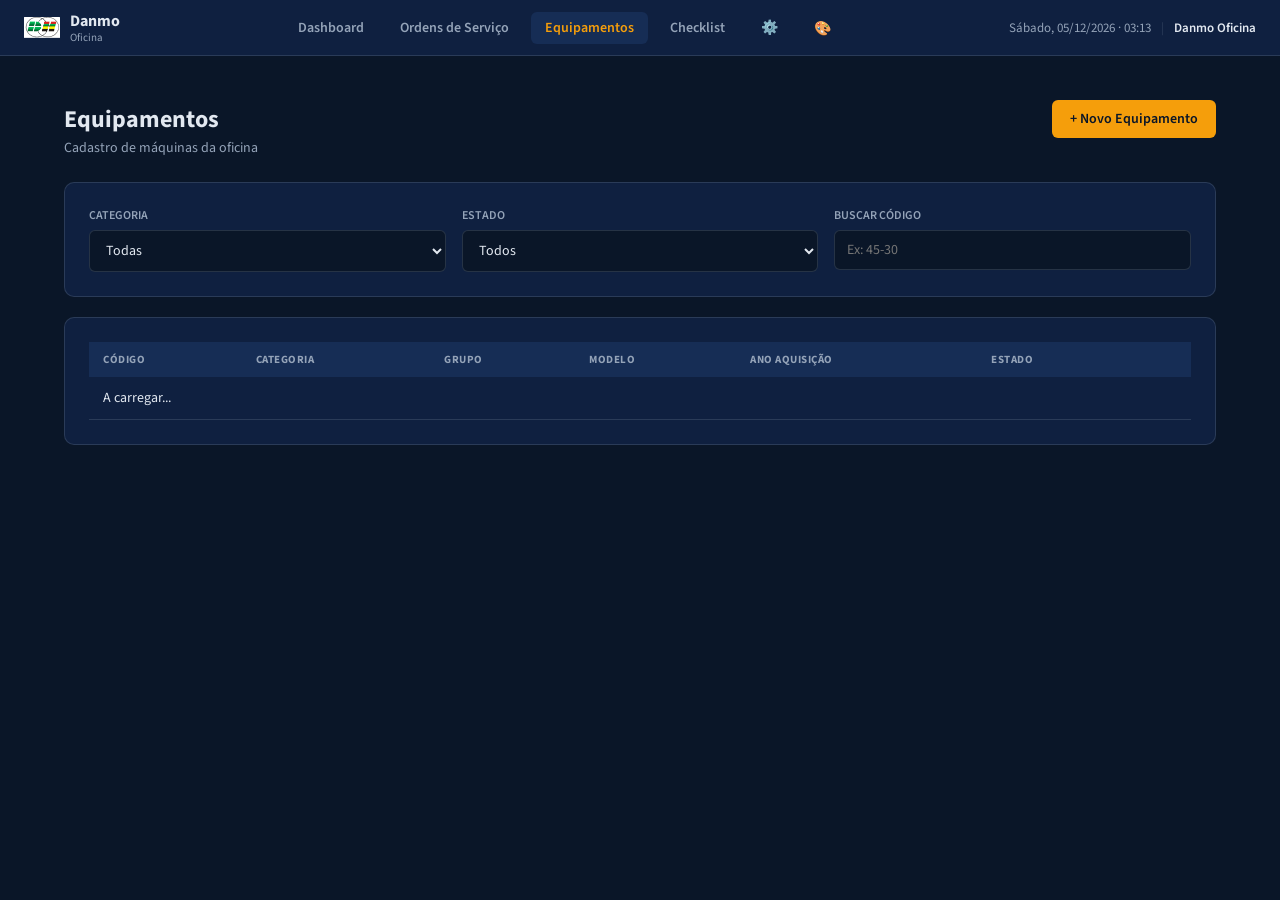
<file: equipamentos.html>
<!DOCTYPE html>
<html lang="pt">
<head>
  <meta charset="UTF-8" />
  <meta name="viewport" content="width=device-width, initial-scale=1.0" />
  <title>Equipamentos — Danmo Oficina</title>
  <link rel="stylesheet" href="style.css" />
  <style>
    .modal-overlay {
      display: none; position: fixed; inset: 0; background: rgba(0,0,0,0.6);
      align-items: center; justify-content: center; z-index: 200;
    }
    .modal-overlay.aberto { display: flex; }
    .modal-box {
      background: var(--navy2); border: 1px solid var(--border); border-radius: var(--radius);
      padding: 24px; width: 100%; max-width: 440px; box-shadow: var(--shadow);
      max-height: 90vh; overflow-y: auto;
    }
  </style>
</head>
<body>
  <div id="navbar" class="navbar"></div>

  <main class="main">
    <div class="flex-between mt-16">
      <h1 class="page-title" style="margin-bottom:0">Equipamentos</h1>
      <button class="btn btn-primary" id="btn-novo-equip">+ Novo Equipamento</button>
    </div>
    <p class="page-sub">Cadastro de máquinas da oficina</p>

    <div class="card">
      <div class="form-grid">
        <div class="form-group">
          <label>Categoria</label>
          <select id="filtro-categoria"><option value="">Todas</option></select>
        </div>
        <div class="form-group">
          <label>Estado</label>
          <select id="filtro-ativo">
            <option value="">Todos</option>
            <option value="true">Ativos</option>
            <option value="false">Inativos</option>
          </select>
        </div>
        <div class="form-group">
          <label>Buscar código</label>
          <input type="text" id="filtro-busca" placeholder="Ex: 45-30" />
        </div>
      </div>
    </div>

    <div class="card">
      <div class="table-wrap">
        <table>
          <thead>
            <tr>
              <th>Código</th>
              <th>Categoria</th>
              <th>Grupo</th>
              <th>Modelo</th>
              <th>Ano Aquisição</th>
              <th>Estado</th>
              <th></th>
            </tr>
          </thead>
          <tbody id="tbody-equip">
            <tr><td colspan="7">A carregar...</td></tr>
          </tbody>
        </table>
      </div>
    </div>
  </main>

  <div class="modal-overlay" id="modal-equip">
    <div class="modal-box">
      <div class="card-title" id="titulo-modal-equip">Novo Equipamento</div>
      <form id="form-equip">
        <input type="hidden" id="e-id" />
        <div class="form-group mt-16">
          <label>Código</label>
          <input type="text" id="e-code" required placeholder="Ex: 45-30" />
        </div>
        <div class="form-group mt-16">
          <label>Nome</label>
          <input type="text" id="e-name" placeholder="Opcional" />
        </div>
        <div class="form-group mt-16">
          <label>Categoria</label>
          <select id="e-fleet" required></select>
        </div>
        <div class="form-group mt-16">
          <label>Grupo</label>
          <select id="e-group"></select>
        </div>
        <div class="form-group mt-16">
          <label>Modelo</label>
          <input type="text" id="e-model" />
        </div>
        <div class="form-group mt-16">
          <label>Ano de Aquisição</label>
          <input type="number" id="e-ano-aq" min="1980" max="2100" />
        </div>
        <div class="form-group mt-16">
          <label>Ano de Abate (se aplicável)</label>
          <input type="number" id="e-ano-abate" min="1980" max="2100" />
        </div>
        <div class="form-group mt-16">
          <label>Ativo</label>
          <select id="e-active">
            <option value="true">Sim</option>
            <option value="false">Não</option>
          </select>
        </div>
        <div class="flex-between mt-24" style="justify-content:flex-end;gap:10px">
          <button type="button" class="btn btn-ghost" id="btn-cancelar-equip">Cancelar</button>
          <button type="submit" class="btn btn-primary">Guardar</button>
        </div>
      </form>
    </div>
  </div>

  <script src="supabase.js"></script>
  <script src="auth.js"></script>
  <script src="utils.js"></script>
  <script src="tema.js"></script>
  <script src="nav.js"></script>
  <script>
    renderNavbarOficina('equipamentos');

    let todosEquip = [];
    let categorias = [];
    let grupos = [];

    async function carregarListasConfig() {
      categorias = await db.query('categorias_equipamento', 'select=*&ativo=eq.true&order=nome.asc');
      grupos = await db.query('grupos_equipamento', 'select=*&ativo=eq.true&order=nome.asc');

      const selFleet = document.getElementById('e-fleet');
      selFleet.innerHTML = categorias.map((c) => `<option value="${c.nome}">${c.nome}</option>`).join('');

      atualizarGruposDoSelect();

      const selCategoriaFiltro = document.getElementById('filtro-categoria');
      selCategoriaFiltro.innerHTML =
        '<option value="">Todas</option>' + categorias.map((c) => `<option value="${c.nome}">${c.nome}</option>`).join('');
    }

    function atualizarGruposDoSelect() {
      const categoriaSelecionada = document.getElementById('e-fleet').value;
      const cat = categorias.find((c) => c.nome === categoriaSelecionada);
      const selGroup = document.getElementById('e-group');
      const gruposFiltrados = cat ? grupos.filter((g) => g.categoria_id === cat.id) : [];
      selGroup.innerHTML =
        '<option value="">— Sem grupo —</option>' +
        gruposFiltrados.map((g) => `<option value="${g.nome}">${g.nome}</option>`).join('');
    }

    document.getElementById('e-fleet').addEventListener('change', atualizarGruposDoSelect);

    async function carregarEquipamentos() {
      todosEquip = await db.query('equipment', 'select=*&order=code.asc');
      renderizarTabela();
    }

    function renderizarTabela() {
      const filtroCategoria = document.getElementById('filtro-categoria').value;
      const filtroAtivo = document.getElementById('filtro-ativo').value;
      const busca = document.getElementById('filtro-busca').value.trim().toLowerCase();

      let lista = [...todosEquip];
      if (filtroCategoria) lista = lista.filter((e) => e.fleet_type === filtroCategoria);
      if (filtroAtivo) lista = lista.filter((e) => String(e.active) === filtroAtivo);
      if (busca) lista = lista.filter((e) => (e.code || '').toLowerCase().includes(busca));

      const tbody = document.getElementById('tbody-equip');
      if (lista.length === 0) {
        tbody.innerHTML = '<tr><td colspan="7">Nenhum equipamento encontrado.</td></tr>';
        return;
      }

      tbody.innerHTML = lista
        .map(
          (e) => `
        <tr>
          <td>${e.code}</td>
          <td>${e.fleet_type || '—'}</td>
          <td>${e.group_name || '—'}</td>
          <td>${e.model || '—'}</td>
          <td>${e.year_acquired || '—'}</td>
          <td><span class="badge ${e.active ? 'badge-green' : 'badge-gray'}">${e.active ? 'Ativo' : 'Inativo'}</span></td>
          <td>
  <button class="btn btn-ghost btn-sm" onclick="window.location.href='maquina_historico.html?id=${e.id}'" style="margin-right:4px">📊 Histórico</button>
  <button class="btn btn-ghost btn-sm" onclick="editarEquip(${e.id})">Editar</button>
</td>
        </tr>`
        )
        .join('');
    }

    document.getElementById('filtro-categoria').addEventListener('change', renderizarTabela);
    document.getElementById('filtro-ativo').addEventListener('change', renderizarTabela);
    document.getElementById('filtro-busca').addEventListener('input', renderizarTabela);

    const modal = document.getElementById('modal-equip');

    function abrirModalNovo() {
      document.getElementById('form-equip').reset();
      document.getElementById('e-id').value = '';
      atualizarGruposDoSelect();
      document.getElementById('titulo-modal-equip').textContent = 'Novo Equipamento';
      modal.classList.add('aberto');
    }

    function editarEquip(id) {
      const e = todosEquip.find((x) => x.id === id);
      if (!e) return;
      document.getElementById('e-id').value = e.id;
      document.getElementById('e-code').value = e.code || '';
      document.getElementById('e-name').value = e.name || '';
      document.getElementById('e-fleet').value = e.fleet_type || '';
      atualizarGruposDoSelect();
      document.getElementById('e-group').value = e.group_name || '';
      document.getElementById('e-model').value = e.model || '';
      document.getElementById('e-ano-aq').value = e.year_acquired || '';
      document.getElementById('e-ano-abate').value = e.year_decommissioned || '';
      document.getElementById('e-active').value = String(e.active);
      document.getElementById('titulo-modal-equip').textContent = `Editar — ${e.code}`;
      modal.classList.add('aberto');
    }

    document.getElementById('btn-novo-equip').addEventListener('click', abrirModalNovo);
    document.getElementById('btn-cancelar-equip').addEventListener('click', () => modal.classList.remove('aberto'));

    document.getElementById('form-equip').addEventListener('submit', async (ev) => {
      ev.preventDefault();
      const id = document.getElementById('e-id').value;
      const payload = {
        code: document.getElementById('e-code').value.trim(),
        name: document.getElementById('e-name').value.trim() || null,
        fleet_type: document.getElementById('e-fleet').value.trim(),
        group_name: document.getElementById('e-group').value.trim() || null,
        model: document.getElementById('e-model').value.trim() || null,
        year_acquired: document.getElementById('e-ano-aq').value || null,
        year_decommissioned: document.getElementById('e-ano-abate').value || null,
        active: document.getElementById('e-active').value === 'true',
      };

      try {
        if (id) {
          await db.update('equipment', id, payload);
        } else {
          await db.insert('equipment', payload);
        }
        modal.classList.remove('aberto');
        await carregarEquipamentos();
      } catch (err) {
        console.error(err);
        alert('Erro ao guardar o equipamento.');
      }
    });

    (async function init() {
      await carregarListasConfig();
      await carregarEquipamentos();
    })();
  </script>
</body>
</html>
</file>
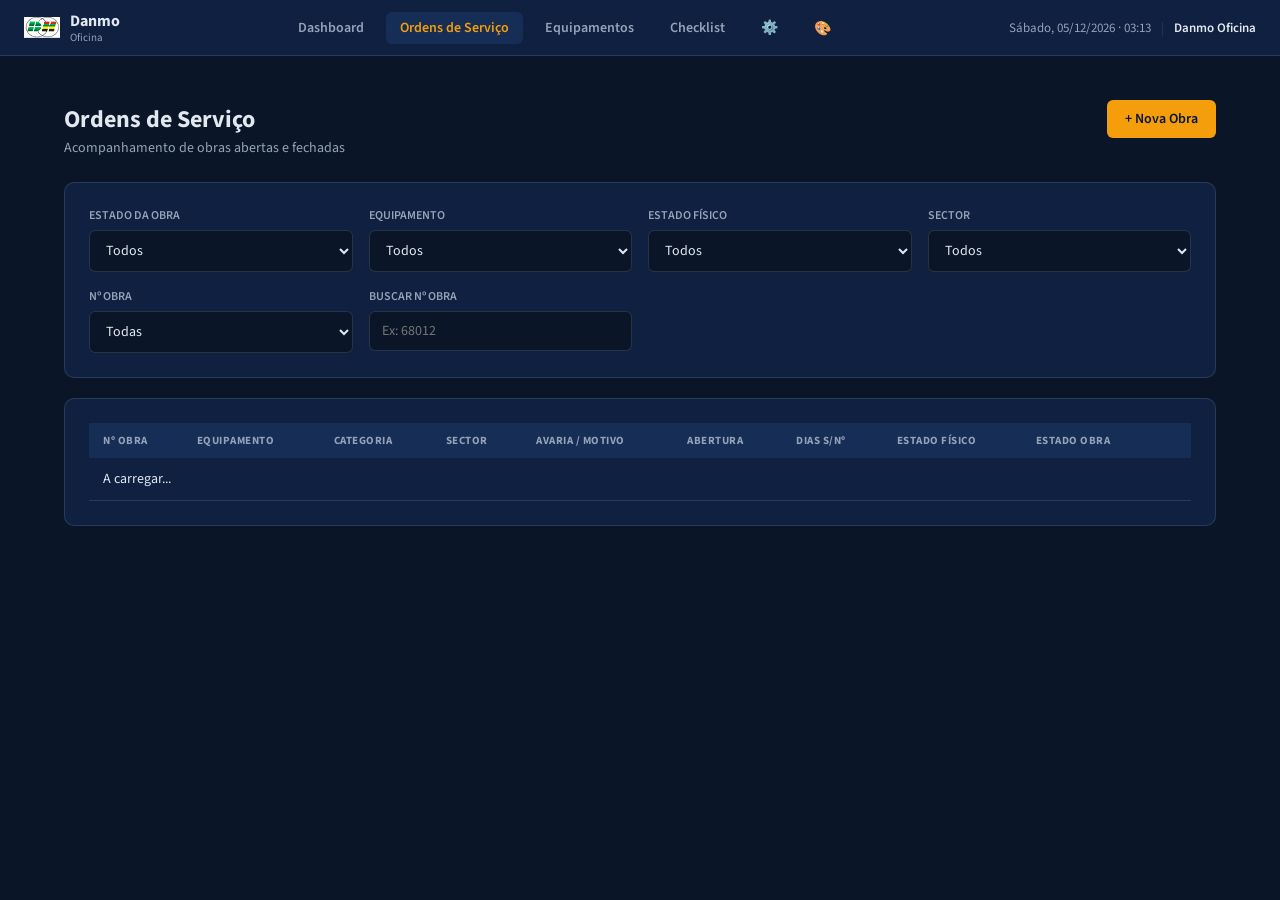
<file: ordens.html>
<!DOCTYPE html>
<html lang="pt">
<head>
  <meta charset="UTF-8" />
  <meta name="viewport" content="width=device-width, initial-scale=1.0" />
  <title>Ordens de Serviço — Danmo Oficina</title>
  <link rel="stylesheet" href="style.css" />
  <style>
    .modal-overlay { display:none; position:fixed; inset:0; background:rgba(0,0,0,0.6); align-items:center; justify-content:center; z-index:200; }
    .modal-overlay.aberto { display:flex; }
    .modal-box { background:var(--navy2); border:1px solid var(--border); border-radius:var(--radius); padding:24px; width:100%; max-width:520px; box-shadow:var(--shadow); max-height:90vh; overflow-y:auto; }
    .nota { font-size:12px; color:var(--text2); margin-top:4px; font-style:italic; }
    .tipo-grid { display:grid; grid-template-columns:repeat(auto-fill, minmax(170px,1fr)); gap:6px; margin-top:8px; }
    .tipo-grid label { display:flex; align-items:center; gap:6px; font-size:13px; font-weight:normal; text-transform:none; cursor:pointer; color:var(--text); }
    .tipo-grid input[type=checkbox] { width:auto; }
    .badge-sem-nr { background:rgba(156,163,175,0.15); color:#9ca3af; border-radius:20px; padding:2px 8px; font-size:11px; font-weight:700; }
    .dias-aberta { font-size:11px; color:var(--red); font-weight:600; }

    .tech-search-wrap { position:relative; }
    .tech-dropdown {
      position:absolute; top:100%; left:0; right:0; background:var(--navy3);
      border:1px solid var(--border); border-radius:6px; z-index:50;
      max-height:180px; overflow-y:auto; display:none; margin-top:2px;
    }
    .tech-dropdown.open { display:block; }
    .tech-option { padding:8px 12px; font-size:13px; cursor:pointer; }
    .tech-option:hover { background:var(--navy2); }
    .chips-wrap { display:flex; flex-wrap:wrap; gap:6px; margin-top:6px; }
    .chip-tech { background:rgba(59,130,246,0.15); color:var(--blue); border-radius:20px; padding:3px 10px 3px 12px; font-size:12px; display:flex; align-items:center; gap:6px; }
    .chip-tech button { background:none; border:none; color:var(--blue); cursor:pointer; font-size:14px; line-height:1; padding:0; }

    .horimetro-linha { display:flex; gap:8px; }
    .horimetro-linha input { flex:1; }
    .horimetro-linha select { width:90px; flex-shrink:0; }
  </style>
</head>
<body>
  <div id="navbar" class="navbar"></div>
  <main class="main">
    <div class="flex-between mt-16">
      <h1 class="page-title" style="margin-bottom:0">Ordens de Serviço</h1>
      <button class="btn btn-primary" id="btn-nova-os">+ Nova Obra</button>
    </div>
    <p class="page-sub">Acompanhamento de obras abertas e fechadas</p>

    <div class="card">
      <div class="form-grid">
        <div class="form-group">
          <label>Estado da Obra</label>
          <select id="filtro-status">
            <option value="">Todos</option>
            <option value="Aberta (DTEC)">Aberta (DTEC)</option>
            <option value="Supervisão">Supervisão</option>
            <option value="Chefe da Oficina">Chefe da Oficina</option>
            <option value="Departamento Técnico">Departamento Técnico</option>
            <option value="CdM">CdM</option>
            <option value="Fechada">Fechada</option>
          </select>
        </div>
        <div class="form-group">
          <label>Equipamento</label>
          <select id="filtro-equipamento"><option value="">Todos</option></select>
        </div>
        <div class="form-group">
          <label>Estado Físico</label>
          <select id="filtro-fisico">
            <option value="">Todos</option>
            <option value="Avariada">Avariada</option>
            <option value="Acidentada">Acidentada</option>
            <option value="Pneumático">Pneumático</option>
            <option value="Revisão/Manutenção">Revisão/Manutenção</option>
            <option value="Inspeção">Inspeção</option>
            <option value="Aguarda Acessório">Aguarda Acessório</option>
          </select>
        </div>
        <div class="form-group">
          <label>Sector</label>
          <select id="filtro-sector">
            <option value="">Todos</option>
            <option value="Elétrica">Elétrica</option>
            <option value="Mecânica">Mecânica</option>
            <option value="Serralharia">Serralharia</option>
            <option value="Pneumática">Pneumática</option>
            <option value="Lubrificação">Lubrificação</option>
            <option value="Piquete">Piquete</option>
            <option value="Máquinas e Ferramentas">Máquinas e Ferramentas</option>
          </select>
        </div>
        <div class="form-group">
          <label>Nº Obra</label>
          <select id="filtro-nr-obra">
            <option value="">Todas</option>
            <option value="sem">Sem nº de obra</option>
            <option value="com">Com nº de obra</option>
          </select>
        </div>
        <div class="form-group">
          <label>Buscar nº obra</label>
          <input type="text" id="filtro-busca" placeholder="Ex: 68012" />
        </div>
      </div>
    </div>

    <div class="card">
      <div class="table-wrap">
        <table>
          <thead>
            <tr>
              <th>Nº Obra</th><th>Equipamento</th><th>Categoria</th>
              <th>Sector</th><th>Avaria / Motivo</th><th>Abertura</th>
              <th>Dias s/nº</th><th>Estado Físico</th><th>Estado Obra</th><th></th>
            </tr>
          </thead>
          <tbody id="tbody-os"><tr><td colspan="10">A carregar...</td></tr></tbody>
        </table>
      </div>
    </div>
  </main>

  <!-- Modal Nova OS -->
  <div class="modal-overlay" id="modal-nova-os">
    <div class="modal-box">
      <div class="card-title">Nova Ordem de Serviço</div>
      <form id="form-nova-os">

        <div class="form-group mt-16">
          <label>Nº Obra (fornecido pela CdM)</label>
          <input type="text" id="f-numero-obra" placeholder="Deixar vazio se ainda não atribuído" />
          <span class="nota">Opcional — pode ser preenchido depois quando a CdM atribuir.</span>
        </div>

        <div class="form-group mt-16">
          <label>Equipamento *</label>
          <select id="f-equipamento" required></select>
        </div>

        <div class="form-group mt-16">
          <label>Sector *</label>
          <select id="f-sector" required>
            <option value="">— Selecionar —</option>
            <option value="Elétrica">Elétrica</option>
            <option value="Mecânica">Mecânica</option>
            <option value="Serralharia">Serralharia</option>
            <option value="Pneumática">Pneumática</option>
            <option value="Lubrificação">Lubrificação</option>
            <option value="Piquete">Piquete</option>
            <option value="Máquinas e Ferramentas">Máquinas e Ferramentas</option>
          </select>
        </div>

        <div class="form-group mt-16">
          <label>Contador do Equipamento</label>
          <div class="horimetro-linha">
            <input type="number" id="f-horimetro" min="0" step="0.1" placeholder="Ex: 4521" />
            <select id="f-unidade-medida">
              <option value="h" selected>h</option>
              <option value="km">km</option>
            </select>
          </div>
        </div>

        <div class="form-group mt-16">
          <label>Diagnóstico / Avaria / Motivo de Entrada *</label>
          <textarea id="f-descricao-avaria" rows="3" required placeholder="Ex: Falha no sistema de marcha, ruído no motor..."></textarea>
        </div>

        <div class="form-group mt-16">
          <label>Tipo de Intervenção</label>
          <div class="tipo-grid">
            <label><input type="checkbox" value="Inspeção Geral" /> Inspeção Geral</label>
            <label><input type="checkbox" value="Reparação Pneus" /> Reparação Pneus</label>
            <label><input type="checkbox" value="Lubrificação" /> Lubrificação</label>
            <label><input type="checkbox" value="Rep. Sis. Mecânico" /> Rep. Sis. Mecânico</label>
            <label><input type="checkbox" value="Rep. Sis. Hidráulico" /> Rep. Sis. Hidráulico</label>
            <label><input type="checkbox" value="Rep. Sis. Elétrico" /> Rep. Sis. Elétrico</label>
            <label><input type="checkbox" value="Revisão" /> Revisão</label>
            <label><input type="checkbox" value="Rep. Estrutura" /> Rep. Estrutura</label>
            <label><input type="checkbox" value="Outros" /> Outros</label>
          </div>
        </div>

        <div class="form-group mt-16">
          <label>Estado Físico *</label>
          <select id="f-status-fisico" required>
            <option value="">— Selecionar —</option>
            <option value="Avariada">Avariada</option>
            <option value="Acidentada">Acidentada</option>
            <option value="Pneumático">Pneumático</option>
            <option value="Revisão/Manutenção">Revisão/Manutenção</option>
            <option value="Inspeção">Inspeção</option>
            <option value="Aguarda Acessório">Aguarda Acessório</option>
          </select>
        </div>

        <div class="form-group mt-16">
          <label>Data de Abertura *</label>
          <input type="date" id="f-data-abertura" required />
        </div>

        <div class="form-group mt-16">
          <label>Aberto por</label>
          <div class="tech-search-wrap">
            <input type="text" id="ab-search" placeholder="Pesquisar por nome ou código..." autocomplete="off" />
            <div class="tech-dropdown" id="ab-dropdown"></div>
          </div>
          <div class="chips-wrap" id="ab-chips"></div>
          <span class="nota">Podes selecionar mais de um colaborador.</span>
        </div>

        <div class="form-group mt-16">
          <label>Observações</label>
          <textarea id="f-observacoes" rows="2"></textarea>
        </div>

        <div class="flex-between mt-24" style="justify-content:flex-end;gap:10px">
          <button type="button" class="btn btn-ghost" id="btn-cancelar-os">Cancelar</button>
          <button type="submit" class="btn btn-primary" id="btn-submit-os">Criar Obra</button>
        </div>
      </form>
    </div>
  </div>

  <script src="supabase.js"></script>
  <script src="auth.js"></script>
  <script src="utils.js"></script>
  <script src="tema.js"></script>
  <script src="nav.js"></script>
  <script>
    renderNavbarOficina('ordens');

    const BADGE_FISICO = {
      'Avariada':'badge-red','Acidentada':'badge-red','Pneumático':'badge-blue',
      'Revisão/Manutenção':'badge-amber','Inspeção':'badge-amber',
      'Aguarda Acessório':'badge-gray','Concluído':'badge-green'
    };

    function diasDesdeAbertura(dataAbertura) {
      const hoje = new Date();
      const abertura = new Date(dataAbertura);
      const diff = Math.floor((hoje - abertura) / (1000*60*60*24));
      return diff;
    }

    let todasOrdens = [], mapaEquip = {}, collaboradoresAtivos = [], selecionadosAbertoPor = [];

    async function carregarEquipamentos() {
      const eq = await db.query('equipment','select=*&active=eq.true&order=code.asc');
      eq.forEach(e => mapaEquip[e.id] = e);
      const sf = document.getElementById('filtro-equipamento');
      const ff = document.getElementById('f-equipamento');
      eq.forEach(e => {
        const label = `${e.code} — ${e.fleet_type||''}`;
        sf.insertAdjacentHTML('beforeend',`<option value="${e.id}">${label}</option>`);
        ff.insertAdjacentHTML('beforeend',`<option value="${e.id}">${label}</option>`);
      });
    }

    async function carregarColaboradores() {
      collaboradoresAtivos = await db.query('collaborators','select=id,name,code,setor&active=eq.true&order=name.asc');
    }

    // ── Pesquisa "Aberto por" (multi) ──
    function filtrarAbertoPor(q) {
      const dd = document.getElementById('ab-dropdown');
      q = q.toLowerCase().trim();
      if (!q) { dd.classList.remove('open'); dd.innerHTML=''; return; }
      const jaSelecionados = selecionadosAbertoPor.map(c => c.id);
      const matches = collaboradoresAtivos.filter(c =>
        !jaSelecionados.includes(c.id) &&
        (c.name.toLowerCase().includes(q) || (c.code||'').toLowerCase().includes(q))
      );
      dd.innerHTML = matches.length
        ? matches.map(c => `<div class="tech-option" data-id="${c.id}">${c.name}${c.code?' ('+c.code+')':''}${c.setor?' — '+c.setor:''}</div>`).join('')
        : '<div class="tech-option text-muted">Nenhum resultado.</div>';
      dd.classList.add('open');
    }
    document.getElementById('ab-search').addEventListener('input', e => filtrarAbertoPor(e.target.value));
    document.getElementById('ab-dropdown').addEventListener('click', e => {
      const opt = e.target.closest('.tech-option');
      if (!opt || !opt.dataset.id) return;
      const c = collaboradoresAtivos.find(x => String(x.id) === opt.dataset.id);
      if (c && !selecionadosAbertoPor.find(x => x.id === c.id)) {
        selecionadosAbertoPor.push(c);
        renderChipsAbertoPor();
      }
      document.getElementById('ab-search').value = '';
      document.getElementById('ab-dropdown').classList.remove('open');
    });
    function renderChipsAbertoPor() {
      document.getElementById('ab-chips').innerHTML = selecionadosAbertoPor.map(c =>
        `<span class="chip-tech">${c.name}${c.code?' ('+c.code+')':''}<button type="button" data-id="${c.id}">✕</button></span>`
      ).join('');
    }
    document.getElementById('ab-chips').addEventListener('click', e => {
      const btn = e.target.closest('button');
      if (!btn) return;
      selecionadosAbertoPor = selecionadosAbertoPor.filter(c => String(c.id) !== btn.dataset.id);
      renderChipsAbertoPor();
    });
    document.addEventListener('click', e => {
      if (!e.target.closest('#ab-search') && !e.target.closest('#ab-dropdown')) document.getElementById('ab-dropdown').classList.remove('open');
    });

    async function carregarOrdens() {
      todasOrdens = await db.query('ordens_servico','select=*');
      renderizarTabela();
    }

    function renderizarTabela() {
      const fs = document.getElementById('filtro-status').value;
      const fe = document.getElementById('filtro-equipamento').value;
      const ff = document.getElementById('filtro-fisico').value;
      const fsec = document.getElementById('filtro-sector').value;
      const fnr = document.getElementById('filtro-nr-obra').value;
      const fb = document.getElementById('filtro-busca').value.trim().toLowerCase();
      let lista = [...todasOrdens];
      if (fs) lista = lista.filter(o => o.status_atual === fs);
      if (fe) lista = lista.filter(o => String(o.equipment_id) === fe);
      if (ff) lista = lista.filter(o => o.status_fisico === ff);
      if (fsec) lista = lista.filter(o => o.sector === fsec);
      if (fnr === 'sem') lista = lista.filter(o => !o.numero_obra);
      if (fnr === 'com') lista = lista.filter(o => !!o.numero_obra);
      if (fb) lista = lista.filter(o => (o.numero_obra||'').toLowerCase().includes(fb));
      lista.sort((a,b) => new Date(b.data_abertura)-new Date(a.data_abertura));

      const tbody = document.getElementById('tbody-os');
      if (!lista.length) { tbody.innerHTML='<tr><td colspan="10">Nenhuma obra encontrada.</td></tr>'; return; }

      tbody.innerHTML = lista.map(o => {
        const eq = mapaEquip[o.equipment_id]||{};
        const badge = BADGE_FISICO[o.status_fisico]||'badge-gray';
        const avaria = o.descricao_avaria
          ? (o.descricao_avaria.length>50 ? o.descricao_avaria.slice(0,50)+'…' : o.descricao_avaria)
          : '—';

        let diasSemNr = '';
        if (!o.numero_obra && o.status_atual !== 'Fechada') {
          const dias = diasDesdeAbertura(o.data_abertura);
          diasSemNr = `<span class="dias-aberta">${dias}d</span>`;
        }

        return `<tr>
          <td style="cursor:pointer" onclick="window.location.href='os_detalhe.html?id=${o.id}'">${o.numero_obra || '<span class="badge-sem-nr">s/nº</span>'}</td>
          <td style="cursor:pointer" onclick="window.location.href='os_detalhe.html?id=${o.id}'">${eq.code||'—'}</td>
          <td>${eq.fleet_type||'—'}</td>
          <td>${o.sector||'—'}</td>
          <td title="${o.descricao_avaria||''}">${avaria}</td>
          <td>${formatarData(o.data_abertura)}</td>
          <td>${diasSemNr||'—'}</td>
          <td><span class="badge ${badge}">${o.status_fisico||'—'}</span></td>
          <td>${o.status_atual}</td>
          <td><button class="btn btn-danger btn-sm" onclick="eliminarOS(${o.id},event)">Apagar</button></td>
        </tr>`;
      }).join('');
    }

    async function eliminarOS(id, ev) {
      ev.stopPropagation();
      if (!confirm('Apagar esta obra e todas as suas intervenções? Acção irreversível.')) return;
      await db.delete('ordens_servico', id);
      await carregarOrdens();
    }

    ['filtro-status','filtro-equipamento','filtro-fisico','filtro-sector','filtro-nr-obra'].forEach(id =>
      document.getElementById(id).addEventListener('change', renderizarTabela));
    document.getElementById('filtro-busca').addEventListener('input', renderizarTabela);

    const modal = document.getElementById('modal-nova-os');
    document.getElementById('btn-nova-os').addEventListener('click', () => {
      document.getElementById('form-nova-os').reset();
      document.getElementById('f-data-abertura').value = dataHoje();
      document.getElementById('f-unidade-medida').value = 'h';
      selecionadosAbertoPor = [];
      renderChipsAbertoPor();
      modal.classList.add('aberto');
    });
    document.getElementById('btn-cancelar-os').addEventListener('click', () => modal.classList.remove('aberto'));

    document.getElementById('form-nova-os').addEventListener('submit', async ev => {
      ev.preventDefault();

      const btnSubmit = document.getElementById('btn-submit-os');
      if (btnSubmit.disabled) return; // evita duplo clique
      btnSubmit.disabled = true;
      const textoOriginal = btnSubmit.textContent;
      btnSubmit.textContent = 'A criar...';

      try {
        const tiposSelec = Array.from(
          document.querySelectorAll('.tipo-grid input[type=checkbox]:checked')
        ).map(cb => cb.value);

        const numeroObra = document.getElementById('f-numero-obra').value.trim() || null;
        const horimetro  = document.getElementById('f-horimetro').value;

        const payload = {
          numero_obra:       numeroObra,
          equipment_id:      document.getElementById('f-equipamento').value,
          sector:            document.getElementById('f-sector').value,
          hora_equipamento:  horimetro ? parseFloat(horimetro) : null,
          unidade_medida:    document.getElementById('f-unidade-medida').value,
          descricao_avaria:  document.getElementById('f-descricao-avaria').value.trim(),
          tipo_intervencao:  tiposSelec.length > 0 ? tiposSelec : null,
          data_abertura:     document.getElementById('f-data-abertura').value,
          status_fisico:     document.getElementById('f-status-fisico').value,
          status_atual:      'Aberta (DTEC)',
          aberto_por:        selecionadosAbertoPor.length ? selecionadosAbertoPor.map(c => c.name) : null,
          observacoes:       document.getElementById('f-observacoes').value.trim() || null,
        };

        const nova = await db.insert('ordens_servico', payload);
        if (nova && nova.code) throw new Error(nova.message||'Erro');
        const novaId = Array.isArray(nova) ? nova[0].id : nova.id;

        await db.insert('os_status_log',{
          os_id: novaId, status_anterior: null,
          status_novo: 'Aberta (DTEC)',
          responsavel: selecionadosAbertoPor.length ? selecionadosAbertoPor.map(c=>c.name).join(', ') : null,
          observacao: 'Obra criada'
        });
        await db.insert('os_status_fisico_log',{
          os_id: novaId, status_fisico: payload.status_fisico
        });

        // Vai directamente para a página da obra para começar a trabalhar
        window.location.href = `os_detalhe.html?id=${novaId}`;

      } catch(err) {
        const msg = String(err.message||err);
        if (msg.includes('uq_numero_obra')||msg.includes('duplicate')) {
          alert('Este número de obra já existe. Confirme junto da CdM.');
        } else {
          alert('Erro ao criar a obra: '+msg);
        }
        btnSubmit.disabled = false;
        btnSubmit.textContent = textoOriginal;
      }
    });

    (async function init() {
      await carregarEquipamentos();
      await carregarColaboradores();
      await carregarOrdens();
    })();
  </script>
</body>
</html>
</file>
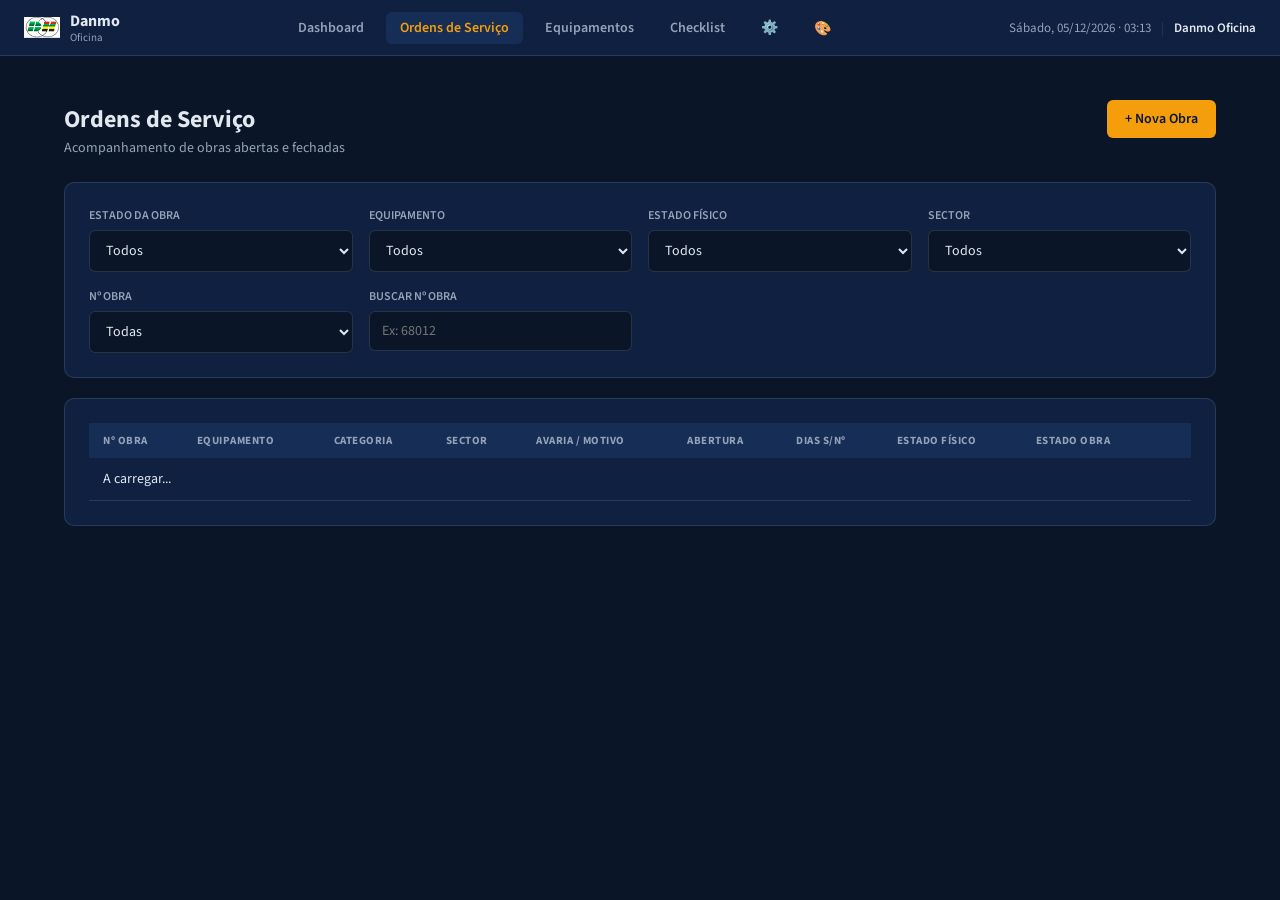
<file: os_detalhe.html>
<!DOCTYPE html>
<html lang="pt">
<head>
  <meta charset="UTF-8" />
  <meta name="viewport" content="width=device-width, initial-scale=1.0" />
  <title>Detalhe da Obra — Danmo Oficina</title>
  <link rel="stylesheet" href="style.css" />
  <style>
    .timeline { list-style:none; margin-top:8px; }
    .timeline li { padding:10px 14px; border-left:3px solid var(--amber); margin-bottom:8px; border-radius:0 6px 6px 0; background:rgba(255,255,255,0.03); font-size:14px; }
    .timeline .meta { color:var(--text2); font-size:12px; margin-top:2px; }
    .timeline-fisico li { border-left-color: var(--blue); }
    .modal-overlay { display:none; position:fixed; inset:0; background:rgba(0,0,0,0.6); align-items:center; justify-content:center; z-index:200; }
    .modal-overlay.aberto { display:flex; }
    .modal-box { background:var(--navy2); border:1px solid var(--border); border-radius:var(--radius); padding:24px; width:100%; max-width:520px; box-shadow:var(--shadow); max-height:90vh; overflow-y:auto; }
    .info-box { background:rgba(255,255,255,0.03); border:1px solid var(--border); border-radius:6px; padding:12px; margin-bottom:12px; font-size:14px; }
    .info-box .label { font-size:11px; color:var(--text2); text-transform:uppercase; letter-spacing:.5px; margin-bottom:4px; }
    .tipo-grid { display:grid; grid-template-columns:repeat(auto-fill,minmax(180px,1fr)); gap:6px; margin-top:8px; }
    .tipo-grid label { display:flex; align-items:center; gap:6px; font-size:13px; font-weight:normal; text-transform:none; cursor:pointer; color:var(--text); }
    .tipo-grid input[type=checkbox] { width:auto; }
    .chips-wrap { display:flex; flex-wrap:wrap; gap:6px; margin-top:6px; }
    .chip { background:rgba(245,158,11,0.15); color:var(--amber); border-radius:20px; padding:2px 10px; font-size:12px; }
    .chip-tech { background:rgba(59,130,246,0.15); color:var(--blue); border-radius:20px; padding:3px 10px 3px 12px; font-size:12px; display:flex; align-items:center; gap:6px; }
    .chip-tech button { background:none; border:none; color:var(--blue); cursor:pointer; font-size:14px; line-height:1; padding:0; }
    .tecnicos-stack { display:flex; flex-direction:column; gap:2px; }
    .tecnicos-stack span { font-size:12px; }
    .tech-search-wrap { position:relative; }
    .tech-dropdown {
      position:absolute; top:100%; left:0; right:0; background:var(--navy3);
      border:1px solid var(--border); border-radius:6px; z-index:50;
      max-height:180px; overflow-y:auto; display:none; margin-top:2px;
    }
    .tech-dropdown.open { display:block; }
    .tech-option { padding:8px 12px; font-size:13px; cursor:pointer; }
    .tech-option:hover { background:var(--navy2); }
    .edit-btn { padding:2px 10px; font-size:11px; }
    .modo-badge {
      font-size:10px; font-weight:700; text-transform:uppercase; letter-spacing:.5px;
      padding:3px 10px; border-radius:20px; background:rgba(59,130,246,.15); color:var(--blue);
      display:inline-block; margin-bottom:12px;
    }
    .trocas-list { list-style:none; margin-top:10px; }
    .trocas-list li {
      font-size:12px; padding:8px 10px; border-left:3px solid var(--text2);
      background:rgba(255,255,255,0.03); border-radius:0 6px 6px 0; margin-bottom:6px;
    }
    .trocas-list .meta { color:var(--text2); font-size:11px; margin-top:2px; }
    .unidade-select { width:110px; flex-shrink:0; }
    .peca-linha { display:flex; gap:8px; }
    .peca-linha input:first-child { flex:1; }
  </style>
</head>
<body>
  <div id="navbar" class="navbar"></div>
  <main class="main">
    <div class="flex-between mt-16">
      <h1 class="page-title" style="margin-bottom:0" id="titulo-os">Obra —</h1>
      <div style="display:flex;gap:8px">
        <button class="btn btn-ghost" onclick="window.open('os_print.html?id='+new URLSearchParams(location.search).get('id'))">🖨️ Imprimir Folha</button>
        <a href="ordens.html" class="btn btn-ghost">← Voltar</a>
      </div>
    </div>

    <!-- KPIs -->
    <div class="kpi-grid mt-24">
      <div class="kpi-card"><div class="kpi-label">Equipamento</div><div class="kpi-value" id="info-equip" style="font-size:18px">—</div></div>
      <div class="kpi-card"><div class="kpi-label">Categoria</div><div class="kpi-value" id="info-categoria" style="font-size:18px">—</div></div>
      <div class="kpi-card"><div class="kpi-label">Sector</div><div class="kpi-value" id="info-sector" style="font-size:18px">—</div></div>
      <div class="kpi-card"><div class="kpi-label">Abertura</div><div class="kpi-value" id="info-abertura" style="font-size:18px">—</div></div>
      <div class="kpi-card"><div class="kpi-label">Fecho</div><div class="kpi-value" id="info-fecho" style="font-size:18px">—</div></div>
      <div class="kpi-card"><div class="kpi-label">Contador</div><div class="kpi-value" id="info-horimetro" style="font-size:18px">—</div></div>
      <div class="kpi-card"><div class="kpi-label">Estado Físico</div><div class="kpi-value" id="info-fisico" style="font-size:15px">—</div></div>
      <div class="kpi-card blue"><div class="kpi-label">Estado da Obra</div><div class="kpi-value" id="info-workflow" style="font-size:15px">—</div></div>
    </div>

    <!-- Info da OS -->
    <div class="card">
      <div class="info-box">
        <div class="flex-between" style="margin-bottom:4px">
          <div class="label" style="margin-bottom:0">Avaria / Motivo de entrada</div>
          <button class="btn btn-ghost edit-btn" id="btn-editar-avaria">Editar</button>
        </div>
        <div id="info-avaria">—</div>
        <div id="edit-avaria-wrap" style="display:none;margin-top:8px">
          <textarea id="edit-avaria-txt" rows="3" style="width:100%"></textarea>
          <div style="display:flex;gap:8px;margin-top:8px;justify-content:flex-end">
            <button class="btn btn-ghost btn-sm" id="btn-cancelar-avaria">Cancelar</button>
            <button class="btn btn-primary btn-sm" id="btn-guardar-avaria">Guardar</button>
          </div>
        </div>
      </div>

      <div class="info-box">
        <div class="flex-between" style="margin-bottom:4px">
          <div class="label" style="margin-bottom:0">Equipamento, Data e Contador</div>
          <button class="btn btn-ghost edit-btn" id="btn-editar-dados-base">Editar</button>
        </div>
        <div id="info-dados-base">—</div>
        <div id="edit-dados-base-wrap" style="display:none;margin-top:8px">
          <div class="form-grid">
            <div class="form-group">
              <label>Equipamento</label>
              <select id="edit-equipamento"></select>
            </div>
            <div class="form-group">
              <label>Data de Abertura</label>
              <input type="date" id="edit-data-abertura" />
            </div>
            <div class="form-group">
              <label>Contador do Equipamento</label>
              <div style="display:flex;gap:8px">
                <input type="number" id="edit-horimetro" min="0" step="0.1" style="flex:1" />
                <select id="edit-unidade-medida" style="width:90px;flex-shrink:0">
                  <option value="h">h</option>
                  <option value="km">km</option>
                </select>
              </div>
            </div>
          </div>
          <div style="display:flex;gap:8px;margin-top:8px;justify-content:flex-end">
            <button class="btn btn-ghost btn-sm" id="btn-cancelar-dados-base">Cancelar</button>
            <button class="btn btn-primary btn-sm" id="btn-guardar-dados-base">Guardar</button>
          </div>
        </div>
      </div>

      <div class="info-box">
        <div class="flex-between" style="margin-bottom:4px">
          <div class="label" style="margin-bottom:0">Tipo de Intervenção</div>
          <button class="btn btn-ghost edit-btn" id="btn-editar-tipo">Adicionar / Editar</button>
        </div>
        <div class="chips-wrap" id="info-tipo-chips"><span class="text-muted" style="font-size:12px">Nenhum tipo definido.</span></div>
        <div id="edit-tipo-wrap" style="display:none;margin-top:10px">
          <div class="tipo-grid" id="edit-tipo-grid">
            <label><input type="checkbox" value="Inspeção Geral" /> Inspeção Geral</label>
            <label><input type="checkbox" value="Reparação Pneus" /> Reparação Pneus</label>
            <label><input type="checkbox" value="Lubrificação" /> Lubrificação</label>
            <label><input type="checkbox" value="Rep. Sis. Mecânico" /> Rep. Sis. Mecânico</label>
            <label><input type="checkbox" value="Rep. Sis. Hidráulico" /> Rep. Sis. Hidráulico</label>
            <label><input type="checkbox" value="Rep. Sis. Elétrico" /> Rep. Sis. Elétrico</label>
            <label><input type="checkbox" value="Revisão" /> Revisão</label>
            <label><input type="checkbox" value="Rep. Estrutura" /> Rep. Estrutura</label>
            <label><input type="checkbox" value="Outros" /> Outros</label>
          </div>
          <div style="display:flex;gap:8px;margin-top:8px;justify-content:flex-end">
            <button class="btn btn-ghost btn-sm" id="btn-cancelar-tipo">Cancelar</button>
            <button class="btn btn-primary btn-sm" id="btn-guardar-tipo">Guardar</button>
          </div>
        </div>
      </div>

      <div id="info-observacoes-wrap" style="display:none">
        <div class="info-box">
          <div class="label">Observações</div>
          <div id="info-observacoes">—</div>
        </div>
      </div>
    </div>

    <!-- Checklist Digital de Manutenção -->
    <div class="card" id="card-checklist-digital" style="display:none">
      <div class="card-title">Checklist de Manutenção</div>

      <div id="checklist-sem-registo">
        <div class="form-grid">
          <div class="form-group">
            <label>Selecionar Checklist</label>
            <select id="sel-checklist-template"><option value="">— Selecionar —</option></select>
          </div>
          <div class="form-group" style="align-self:flex-end">
            <button class="btn btn-primary" id="btn-iniciar-checklist">Iniciar Checklist</button>
          </div>
        </div>
      </div>

      <div id="checklist-com-registo" style="display:none">
        <div class="flex-between" style="align-items:center">
          <div>
            <div style="font-weight:600" id="checklist-nome-atual">—</div>
            <div class="text-muted" style="font-size:12px" id="checklist-ref-atual">—</div>
          </div>
          <div class="badge badge-blue" id="checklist-progresso-badge">0/0</div>
        </div>
        <div style="background:rgba(255,255,255,0.06);border-radius:6px;height:8px;margin-top:10px;overflow:hidden">
          <div id="checklist-progresso-bar" style="height:100%;background:var(--amber);width:0%;transition:width .3s"></div>
        </div>
        <div style="text-align:right;margin-top:12px;display:flex;gap:8px;justify-content:flex-end">
          <button class="btn btn-ghost btn-sm" id="btn-trocar-revisao">🔄 Trocar Revisão</button>
          <a class="btn btn-ghost btn-sm" id="btn-imprimir-checklist" href="#" target="_blank">🖨️ Imprimir</a>
          <a class="btn btn-primary btn-sm" id="btn-abrir-checklist" href="#">Abrir Checklist →</a>
        </div>
      </div>

      <div id="trocas-wrap" style="display:none;margin-top:16px">
        <div class="label" style="font-size:11px;color:var(--text2);text-transform:uppercase;letter-spacing:.5px;margin-bottom:6px">Histórico de Trocas de Revisão</div>
        <ul class="trocas-list" id="lista-trocas"></ul>
      </div>
    </div>

    <!-- Atualizar estado -->
    <div class="card">
      <div class="card-title">Atualizar Estado</div>
      <div class="form-grid">
        <div class="form-group">
          <label>Estado da Obra</label>
          <select id="sel-novo-status">
            <option value="Aberta (DTEC)">Aberta (DTEC)</option>
            <option value="Supervisão">Supervisão</option>
            <option value="Chefe da Oficina">Chefe da Oficina</option>
            <option value="Departamento Técnico">Departamento Técnico</option>
            <option value="CdM">CdM</option>
            <option value="Fechada">Fechada</option>
          </select>
        </div>
        <div class="form-group">
          <label>Responsável</label>
          <div class="tech-search-wrap">
            <input type="text" id="responsavel-search" placeholder="Pesquisar por nome ou código..." autocomplete="off" />
            <div class="tech-dropdown" id="responsavel-dropdown"></div>
          </div>
          <input type="hidden" id="responsavel-mudanca" />
          <div class="chips-wrap" id="responsavel-chip"></div>
        </div>
        <div class="form-group" style="align-self:flex-end">
          <button class="btn btn-primary" id="btn-mudar-status">Atualizar Estado da Obra</button>
        </div>
      </div>
      <div class="form-grid mt-16">
        <div class="form-group">
          <label>Estado Físico</label>
          <select id="sel-status-fisico">
            <option value="Avariada">Avariada</option>
            <option value="Acidentada">Acidentada</option>
            <option value="Pneumático">Pneumático</option>
            <option value="Revisão/Manutenção">Revisão/Manutenção</option>
            <option value="Inspeção">Inspeção</option>
            <option value="Aguarda Acessório">Aguarda Acessório</option>
          </select>
        </div>
        <div class="form-group">
          <label>Nº de Obra (se ainda não atribuído)</label>
          <input type="text" id="campo-numero-obra" placeholder="Preencher quando CdM atribuir" />
        </div>
        <div class="form-group" style="align-self:flex-end">
          <button class="btn btn-ghost" id="btn-atualizar-fisico">Guardar Alterações</button>
        </div>
      </div>
    </div>

    <!-- Histórico da Obra -->
    <div class="card">
      <div class="card-title">Histórico da Obra</div>
      <div style="display:grid;grid-template-columns:1fr 1fr;gap:20px">
        <div>
          <div style="font-size:12px;color:var(--amber);font-weight:700;text-transform:uppercase;letter-spacing:.5px;margin-bottom:8px">Estado da Obra</div>
          <p class="text-muted" style="font-size:11px;margin-bottom:6px">Errou o responsável? Edite ou apague o registo abaixo.</p>
          <ul class="timeline" id="lista-timeline"><li>A carregar...</li></ul>
        </div>
        <div>
          <div style="font-size:12px;color:var(--blue);font-weight:700;text-transform:uppercase;letter-spacing:.5px;margin-bottom:8px">Estado Físico</div>
          <ul class="timeline timeline-fisico" id="lista-timeline-fisico"><li>A carregar...</li></ul>
        </div>
      </div>
    </div>

    <!-- Intervenções -->
    <div class="card">
      <div class="flex-between">
        <div class="card-title" style="margin-bottom:0">Descrição da Mão de Obra</div>
        <button class="btn btn-primary btn-sm" id="btn-nova-intervencao">+ Registar Intervenção</button>
      </div>
      <div class="table-wrap mt-16">
        <table>
          <thead>
            <tr><th>Data</th><th>Início</th><th>Fim</th><th>Horas</th><th>Técnicos</th><th>Setor(es)</th><th>Descrição</th><th>Estado</th><th></th></tr>
          </thead>
          <tbody id="tbody-intervencoes"><tr><td colspan="9">A carregar...</td></tr></tbody>
        </table>
      </div>
      <div class="kpi-grid mt-16">
        <div class="kpi-card green">
          <div class="kpi-label">Total Horas (por técnico)</div>
          <div class="kpi-value" id="total-horas-tecnicos">0h</div>
        </div>
        <div class="kpi-card">
          <div class="kpi-label">Total Horas (intervenções)</div>
          <div class="kpi-value" id="total-horas-intervencoes">0h</div>
        </div>
      </div>
    </div>

    <!-- Peças -->
    <div class="card">
      <div class="flex-between">
        <div class="card-title" style="margin-bottom:0">Peças Aplicadas</div>
        <button class="btn btn-primary btn-sm" id="btn-nova-peca">+ Adicionar Peça</button>
      </div>
      <div class="table-wrap mt-16">
        <table>
          <thead>
            <tr><th>Peça / Material</th><th>Data</th><th>Qtd</th><th>Unidade</th><th>Colaborador</th><th></th></tr>
          </thead>
          <tbody id="tbody-pecas"><tr><td colspan="6">Sem peças registadas.</td></tr></tbody>
        </table>
      </div>
    </div>

    <div class="flex-between mt-16" style="margin-bottom:24px">
      <a href="ordens.html" class="btn btn-ghost">← Voltar</a>
      <button class="btn btn-ghost" onclick="window.open('os_print.html?id='+new URLSearchParams(location.search).get('id'))">🖨️ Imprimir Folha</button>
    </div>
  </main>

  <!-- Modal Intervenção -->
  <div class="modal-overlay" id="modal-intervencao">
    <div class="modal-box">
      <div class="card-title" id="titulo-modal-intervencao">Registar Intervenção</div>
      <span class="modo-badge" id="badge-edicao" style="display:none">Modo Edição</span>
      <form id="form-intervencao">
        <input type="hidden" id="i-record-id" />
        <div class="form-group mt-16">
          <label>Data *</label>
          <input type="date" id="i-data" required />
        </div>
        <div class="form-grid mt-16">
          <div class="form-group">
            <label>Hora Início *</label>
            <input type="time" id="i-inicio" required />
          </div>
          <div class="form-group">
            <label>Hora Fim *</label>
            <input type="time" id="i-fim" required />
          </div>
        </div>
        <div class="form-group mt-16">
          <label>Descrição do Trabalho *</label>
          <textarea id="i-descricao" rows="3" required placeholder="O que foi feito... (use ; para separar tarefas em linhas diferentes)"></textarea>
        </div>
        <div class="form-group mt-16">
          <label>Estado</label>
          <select id="i-status">
            <option value="em_curso">Em curso</option>
            <option value="concluida">Concluída</option>
          </select>
        </div>
        <div class="form-group mt-16">
          <label>Técnicos Envolvidos</label>
          <div class="tech-search-wrap">
            <input type="text" id="i-tech-search" placeholder="Pesquisar por nome ou código..." autocomplete="off" />
            <div class="tech-dropdown" id="i-tech-dropdown"></div>
          </div>
          <div class="chips-wrap" id="i-tech-chips"></div>
        </div>
        <div class="flex-between mt-24" style="justify-content:flex-end;gap:10px">
          <button type="button" class="btn btn-ghost" id="btn-cancelar-intervencao">Cancelar</button>
          <button type="submit" class="btn btn-primary" id="btn-submit-intervencao">Guardar</button>
        </div>
      </form>
    </div>
  </div>

  <!-- Modal Peça -->
  <div class="modal-overlay" id="modal-peca">
    <div class="modal-box">
      <div class="card-title" id="titulo-modal-peca">Adicionar Peça(s) Aplicada(s)</div>
      <form id="form-peca">
        <input type="hidden" id="p-id" />

        <div class="form-group mt-16" style="display:flex;align-items:center;gap:8px">
          <input type="checkbox" id="p-usar-stock" style="width:auto" />
          <label for="p-usar-stock" style="margin:0;text-transform:none;font-weight:normal;cursor:pointer">
            Material da Danmo (retirar do Stock)
          </label>
        </div>

        <datalist id="lista-materiais-sugeridos"></datalist>

        <div id="pecas-linhas-container" class="mt-16"></div>

        <button type="button" class="btn btn-ghost btn-sm" id="btn-add-linha-peca" style="margin-top:4px">+ Adicionar outra peça</button>

        <div class="form-grid mt-16">
          <div class="form-group">
            <label>Data de Aplicação</label>
            <input type="date" id="p-data" />
          </div>
          <div class="form-group">
            <label>Colaborador que Aplicou</label>
            <div class="tech-search-wrap">
              <input type="text" id="p-colab-search" placeholder="Pesquisar por nome ou código..." autocomplete="off" />
              <div class="tech-dropdown" id="p-colab-dropdown"></div>
            </div>
            <input type="hidden" id="p-colaborador" />
            <div class="chips-wrap" id="p-colab-chip"></div>
          </div>
        </div>
        <div class="flex-between mt-24" style="justify-content:flex-end;gap:10px">
          <button type="button" class="btn btn-ghost" id="btn-cancelar-peca">Cancelar</button>
          <button type="submit" class="btn btn-primary" id="btn-submit-peca">Guardar</button>
        </div>
      </form>
    </div>
  </div>

  <!-- Modal Trocar Revisão -->
  <div class="modal-overlay" id="modal-trocar-revisao">
    <div class="modal-box">
      <div class="card-title">Trocar Revisão do Checklist</div>
      <p class="text-muted" style="font-size:12px;margin-bottom:12px">
        O checklist actual será arquivado (fica visível no histórico) e um novo será iniciado do zero com a revisão escolhida.
      </p>
      <div class="form-group">
        <label>Nova Revisão *</label>
        <select id="tr-novo-template" required><option value="">— Selecionar —</option></select>
      </div>
      <div class="form-group mt-16">
        <label>Motivo da Troca *</label>
        <textarea id="tr-motivo" rows="3" required placeholder="Ex: Ao verificar o óleo notou-se desgaste avançado, avança-se para revisão de 2000h..."></textarea>
      </div>
      <div class="form-group mt-16">
        <label>Responsável</label>
        <div class="tech-search-wrap">
          <input type="text" id="tr-responsavel-search" placeholder="Pesquisar por nome ou código..." autocomplete="off" />
          <div class="tech-dropdown" id="tr-responsavel-dropdown"></div>
        </div>
        <input type="hidden" id="tr-responsavel" />
        <div class="chips-wrap" id="tr-responsavel-chip"></div>
      </div>
      <div class="flex-between mt-24" style="justify-content:flex-end;gap:10px">
        <button type="button" class="btn btn-ghost" id="btn-cancelar-troca">Cancelar</button>
        <button type="button" class="btn btn-primary" id="btn-confirmar-troca">Confirmar Troca</button>
      </div>
    </div>
  </div>

  <script src="supabase.js"></script>
  <script src="auth.js"></script>
  <script src="utils.js"></script>
  <script src="tema.js"></script>
  <script src="nav.js"></script>
  <script>
    renderNavbarOficina('ordens');

    const params = new URLSearchParams(window.location.search);
    const osId = params.get('id');
    let osAtual = null, equipAtual = null, collaboradoresAtivos = [];
    let selecionadosIntervencao = [];
    let materiaisStock = [];
    let materiaisSugeridos = [];
    let editandoRecordId = null;
    let checklistAtivoAtual = null;

    if (!osId) { alert('Obra não especificada.'); window.location.href='ordens.html'; }

    function arredondarHoras(horasDecimal) {
      const horas = Math.floor(horasDecimal);
      const minutos = (horasDecimal - horas) * 60;
      return minutos >= 30 ? horas + 1 : horas;
    }

    // Calcula horas trabalhadas entre início e fim, excluindo o intervalo de almoço (12h-13h)
    function calcularHorasExcluindoAlmoco(inicio, fim) {
      const [h1,m1] = inicio.split(':').map(Number);
      const [h2,m2] = fim.split(':').map(Number);
      let ini = h1*60 + m1;
      let fimM = h2*60 + m2;
      if (fimM <= ini) fimM += 24*60; // atravessa a meia-noite
      let totalMin = fimM - ini;

      const almocoIni = 12*60, almocoFim = 13*60;
      const overlapIni = Math.max(ini, almocoIni);
      const overlapFim = Math.min(fimM, almocoFim);
      const overlapMin = Math.max(0, overlapFim - overlapIni);
      totalMin -= overlapMin;

      return totalMin / 60;
    }

    // Transforma ';' em quebra de linha na apresentação (',' e '.' continuam normais)
    function formatarDescricao(texto) {
      if (!texto) return '—';
      return texto.split(';').map(t => t.trim()).filter(Boolean).join('<br>');
    }

    async function carregarOS() {
      const lista = await db.query('ordens_servico', `select=*&id=eq.${osId}`);
      osAtual = lista[0];
      if (!osAtual) { alert('Obra não encontrada.'); window.location.href='ordens.html'; return; }

      const eqLista = await db.query('equipment', `select=*&id=eq.${osAtual.equipment_id}`);
      equipAtual = eqLista[0];

      document.getElementById('titulo-os').textContent = osAtual.numero_obra
        ? `Obra ${osAtual.numero_obra}` : `Obra s/nº — ${equipAtual ? equipAtual.code : ''}`;
      document.getElementById('info-equip').textContent      = equipAtual ? equipAtual.code : '—';
      document.getElementById('info-categoria').textContent  = equipAtual ? (equipAtual.fleet_type||'—') : '—';
      document.getElementById('info-sector').textContent     = osAtual.sector || '—';
      document.getElementById('info-abertura').textContent   = formatarData(osAtual.data_abertura);
      document.getElementById('info-fecho').textContent      = osAtual.data_fecho ? formatarData(osAtual.data_fecho) : '—';
      document.getElementById('info-horimetro').textContent  = osAtual.hora_equipamento != null ? osAtual.hora_equipamento + ' ' + (osAtual.unidade_medida||'h') : '—';
      document.getElementById('info-workflow').textContent   = osAtual.status_atual;
      document.getElementById('info-fisico').textContent     = osAtual.status_fisico || '—';
      document.getElementById('info-avaria').textContent     = osAtual.descricao_avaria || '—';

      const chipsWrap = document.getElementById('info-tipo-chips');
      if (osAtual.tipo_intervencao && osAtual.tipo_intervencao.length > 0) {
        chipsWrap.innerHTML = osAtual.tipo_intervencao.map(t => `<span class="chip">${t}</span>`).join('');
      } else {
        chipsWrap.innerHTML = '<span class="text-muted" style="font-size:12px">Nenhum tipo definido.</span>';
      }

      if (osAtual.observacoes) {
        document.getElementById('info-observacoes').textContent = osAtual.observacoes;
        document.getElementById('info-observacoes-wrap').style.display = 'block';
      }

      document.getElementById('info-dados-base').innerHTML =
        `<strong>${equipAtual ? equipAtual.code : '—'}</strong> — Aberta em ${formatarData(osAtual.data_abertura)} — Contador: ${osAtual.hora_equipamento != null ? osAtual.hora_equipamento + ' ' + (osAtual.unidade_medida||'h') : '—'}`;

      document.getElementById('sel-novo-status').value  = osAtual.status_atual;
      document.getElementById('sel-status-fisico').value = osAtual.status_fisico;
      document.getElementById('campo-numero-obra').value = osAtual.numero_obra || '';

      await carregarChecklistDigital();
    }

    let todosEquipamentosCache = [];
    async function carregarEquipamentosParaEdicao() {
      if (todosEquipamentosCache.length) return todosEquipamentosCache;
      todosEquipamentosCache = await db.query('equipment', 'select=*&active=eq.true&order=code.asc');
      return todosEquipamentosCache;
    }

    document.getElementById('btn-editar-dados-base').addEventListener('click', async () => {
      const equips = await carregarEquipamentosParaEdicao();
      const sel = document.getElementById('edit-equipamento');
      sel.innerHTML = equips.map(e => `<option value="${e.id}">${e.code} — ${e.fleet_type||''}</option>`).join('');
      sel.value = osAtual.equipment_id;
      document.getElementById('edit-data-abertura').value = osAtual.data_abertura || '';
      document.getElementById('edit-horimetro').value = osAtual.hora_equipamento != null ? osAtual.hora_equipamento : '';
      document.getElementById('edit-unidade-medida').value = osAtual.unidade_medida || 'h';
      document.getElementById('edit-dados-base-wrap').style.display = 'block';
    });
    document.getElementById('btn-cancelar-dados-base').addEventListener('click', () => {
      document.getElementById('edit-dados-base-wrap').style.display = 'none';
    });
    document.getElementById('btn-guardar-dados-base').addEventListener('click', async (ev) => {
      const btn = ev.currentTarget;
      if (btn.disabled) return;
      btn.disabled = true;
      const textoOrig = btn.textContent;
      btn.textContent = 'A guardar...';
      try {
        const horimetro = document.getElementById('edit-horimetro').value;
        await db.update('ordens_servico', osId, {
          equipment_id: document.getElementById('edit-equipamento').value,
          data_abertura: document.getElementById('edit-data-abertura').value,
          hora_equipamento: horimetro ? parseFloat(horimetro) : null,
          unidade_medida: document.getElementById('edit-unidade-medida').value,
          atualizado_em: new Date().toISOString(),
        });
        document.getElementById('edit-dados-base-wrap').style.display = 'none';
        await carregarOS();
        mostrarToast('Dados da obra atualizados.');
      } catch (err) {
        alert('Erro ao guardar: ' + (err.message||err));
      } finally {
        btn.disabled = false;
        btn.textContent = textoOrig;
      }
    });
    async function criarItensChecklist(checklistId, templateId) {
      const secoes = await db.query('checklist_template_secoes', `select=id&template_id=eq.${templateId}`);
      const secaoIds = secoes.map(s => s.id).join(',');
      if (!secaoIds) return;
      const itensTemplate = await db.query('checklist_template_itens', `select=id&secao_id=in.(${secaoIds})`);
      if (!itensTemplate.length) return;
      const payload = itensTemplate.map(it => ({ checklist_id: checklistId, template_item_id: it.id }));
      await db.insert('checklist_preenchidos_itens', payload);
    }

    async function carregarChecklistDigital() {
      const temRevisao = (osAtual.tipo_intervencao || []).includes('Revisão');
      const card = document.getElementById('card-checklist-digital');
      if (!temRevisao || !equipAtual) { card.style.display = 'none'; return; }
      card.style.display = 'block';

      const existentes = await db.query('checklist_preenchidos', `select=*&os_id=eq.${osId}&substituido=eq.false&order=criado_em.desc`);

      if (existentes.length > 0) {
        const ck = existentes[0];
        checklistAtivoAtual = ck.id;
        const tpl = await db.query('checklist_templates', `select=*&id=eq.${ck.template_id}`);
        const template = tpl[0] || {};
        document.getElementById('checklist-sem-registo').style.display = 'none';
        document.getElementById('checklist-com-registo').style.display = 'block';
        document.getElementById('checklist-nome-atual').textContent = template.nome || '—';
        document.getElementById('checklist-ref-atual').textContent = template.ref_versao || '';
        document.getElementById('btn-abrir-checklist').href = `checklist_preencher.html?id=${ck.id}`;
        document.getElementById('btn-imprimir-checklist').href = `checklist_print.html?id=${ck.id}`;

        const itens = await db.query('checklist_preenchidos_itens', `select=executado&checklist_id=eq.${ck.id}`);
        const total = itens.length;
        const preenchidos = itens.filter(i => i.executado).length;
        document.getElementById('checklist-progresso-badge').textContent = `${preenchidos}/${total}`;
        document.getElementById('checklist-progresso-bar').style.width = total ? (preenchidos/total*100)+'%' : '0%';
      } else {
        checklistAtivoAtual = null;
        document.getElementById('checklist-sem-registo').style.display = 'block';
        document.getElementById('checklist-com-registo').style.display = 'none';

        const templates = await db.query('checklist_templates',
          `select=*&categoria_equipamento=eq.${encodeURIComponent(equipAtual.fleet_type||'')}&ativo=eq.true&order=intervalo_horas.asc`);
        const sel = document.getElementById('sel-checklist-template');
        sel.innerHTML = '<option value="">— Selecionar —</option>' +
          templates.map(t => `<option value="${t.id}">${t.nome} (${t.intervalo_label||t.tipo})</option>`).join('');
      }

      await carregarHistoricoTrocas();
    }

    async function carregarHistoricoTrocas() {
      const trocas = await db.query('checklist_trocas', `select=*&os_id=eq.${osId}&order=criado_em.desc`);
      const wrap = document.getElementById('trocas-wrap');
      if (!trocas.length) { wrap.style.display = 'none'; return; }
      wrap.style.display = 'block';
      document.getElementById('lista-trocas').innerHTML = trocas.map(t => `<li>
        <strong>${t.template_anterior_nome || '—'} → ${t.template_novo_nome || '—'}</strong>
        <div>${t.motivo}</div>
        <div class="meta">${t.responsavel ? t.responsavel+' · ' : ''}${formatarDataHora(t.criado_em)}</div>
      </li>`).join('');
    }

    document.getElementById('btn-iniciar-checklist').addEventListener('click', async (ev) => {
      const btn = ev.currentTarget;
      if (btn.disabled) return;
      const templateId = document.getElementById('sel-checklist-template').value;
      if (!templateId) { alert('Selecione um checklist.'); return; }

      btn.disabled = true;
      btn.textContent = 'A criar...';
      try {
        const novo = await db.insert('checklist_preenchidos', {
          os_id: parseInt(osId),
          template_id: parseInt(templateId),
          equipment_id: equipAtual.id,
          numero_obra: osAtual.numero_obra || null,
          horas_equipamento: osAtual.hora_equipamento || null,
          data_revisao: dataHoje(),
        });
        const checklistId = Array.isArray(novo) ? novo[0].id : novo.id;
        await criarItensChecklist(checklistId, templateId);
        window.location.href = `checklist_preencher.html?id=${checklistId}`;
      } catch (err) {
        alert('Erro ao iniciar checklist: ' + (err.message || err));
        btn.disabled = false;
        btn.textContent = 'Iniciar Checklist';
      }
    });

    // ── Trocar Revisão ──
    const modalTroca = document.getElementById('modal-trocar-revisao');
    document.getElementById('btn-trocar-revisao').addEventListener('click', async () => {
      const templates = await db.query('checklist_templates',
        `select=*&categoria_equipamento=eq.${encodeURIComponent(equipAtual.fleet_type||'')}&ativo=eq.true&order=intervalo_horas.asc`);
      const sel = document.getElementById('tr-novo-template');
      sel.innerHTML = '<option value="">— Selecionar —</option>' +
        templates.map(t => `<option value="${t.id}">${t.nome} (${t.intervalo_label||t.tipo})</option>`).join('');
      document.getElementById('tr-motivo').value = '';
      seletorTrResponsavel.reset();
      modalTroca.classList.add('aberto');
    });
    document.getElementById('btn-cancelar-troca').addEventListener('click', () => modalTroca.classList.remove('aberto'));

    document.getElementById('btn-confirmar-troca').addEventListener('click', async (ev) => {
      const btn = ev.currentTarget;
      if (btn.disabled) return;
      const novoTemplateId = document.getElementById('tr-novo-template').value;
      const motivo = document.getElementById('tr-motivo').value.trim();
      const responsavel = document.getElementById('tr-responsavel').value || null;

      if (!novoTemplateId) { alert('Selecione a nova revisão.'); return; }
      if (!motivo) { alert('O motivo da troca é obrigatório.'); return; }
      if (!checklistAtivoAtual) { alert('Não há checklist activo para trocar.'); return; }

      btn.disabled = true;
      btn.textContent = 'A trocar...';
      try {
        const ckAtualList = await db.query('checklist_preenchidos', `select=*&id=eq.${checklistAtivoAtual}`);
        const ckAtual = ckAtualList[0];
        const tplAtualList = await db.query('checklist_templates', `select=*&id=eq.${ckAtual.template_id}`);
        const tplAtual = tplAtualList[0];
        const tplNovoList = await db.query('checklist_templates', `select=*&id=eq.${novoTemplateId}`);
        const tplNovo = tplNovoList[0];

        await db.update('checklist_preenchidos', checklistAtivoAtual, { substituido: true });

        const novo = await db.insert('checklist_preenchidos', {
          os_id: parseInt(osId),
          template_id: parseInt(novoTemplateId),
          equipment_id: equipAtual.id,
          numero_obra: osAtual.numero_obra || null,
          horas_equipamento: osAtual.hora_equipamento || null,
          data_revisao: dataHoje(),
        });
        const novoChecklistId = Array.isArray(novo) ? novo[0].id : novo.id;
        await criarItensChecklist(novoChecklistId, novoTemplateId);

        await db.insert('checklist_trocas', {
          os_id: parseInt(osId),
          checklist_anterior_id: checklistAtivoAtual,
          checklist_novo_id: novoChecklistId,
          template_anterior_nome: tplAtual ? tplAtual.nome : null,
          template_novo_nome: tplNovo ? tplNovo.nome : null,
          motivo,
          responsavel,
        });

        modalTroca.classList.remove('aberto');
        await carregarChecklistDigital();
        mostrarToast('Revisão trocada. O checklist anterior ficou no histórico.');
      } catch (err) {
        alert('Erro ao trocar revisão: ' + (err.message || err));
      } finally {
        btn.disabled = false;
        btn.textContent = 'Confirmar Troca';
      }
    });

    async function carregarTimeline() {
      const log = await db.query('os_status_log', `select=*&os_id=eq.${osId}`);
      const ord = [...log].sort((a,b) => new Date(b.data_mudanca)-new Date(a.data_mudanca));
      document.getElementById('lista-timeline').innerHTML = ord.length === 0
        ? '<li>Sem registos.</li>'
        : ord.map(ev => `<li>
            <div class="flex-between" style="align-items:flex-start">
              <div>
                <strong>${ev.status_anterior ? ev.status_anterior+' → ' : ''}${ev.status_novo}</strong>
                ${ev.observacao ? ' — '+ev.observacao : ''}
                <div class="meta">${ev.responsavel ? ev.responsavel+' · ' : '<span style="color:var(--red)">sem responsável · </span>'}${formatarDataHora(ev.data_mudanca)}</div>
              </div>
              <div style="display:flex;gap:4px;flex-shrink:0">
                <button class="btn btn-ghost btn-sm" style="padding:2px 8px;font-size:11px" onclick="editarResponsavelLog(${ev.id},'${(ev.responsavel||'').replace(/'/g,"\\'")}')">Editar</button>
                <button class="btn btn-danger btn-sm" style="padding:2px 8px;font-size:11px" onclick="apagarLogEstado(${ev.id})">Apagar</button>
              </div>
            </div>
          </li>`).join('');

      const logFisico = await db.query('os_status_fisico_log', `select=*&os_id=eq.${osId}`);
      const ordFisico = [...logFisico].sort((a,b) => new Date(b.data_mudanca)-new Date(a.data_mudanca));
      document.getElementById('lista-timeline-fisico').innerHTML = ordFisico.length === 0
        ? '<li>Sem registos.</li>'
        : ordFisico.map(ev => `<li>
            <strong>${ev.status_fisico}</strong>
            <div class="meta">${formatarDataHora(ev.data_mudanca)}</div>
          </li>`).join('');
    }

    async function editarResponsavelLog(logId, responsavelAtual) {
      const novoNome = prompt('Corrigir responsável deste registo:', responsavelAtual || '');
      if (novoNome === null) return; // cancelado
      const nomeFinal = novoNome.trim();
      if (!nomeFinal) { alert('O responsável não pode ficar vazio.'); return; }
      await db.update('os_status_log', logId, { responsavel: nomeFinal });
      await carregarTimeline();
      mostrarToast('Responsável corrigido.');
    }

    async function apagarLogEstado(logId) {
      if (!confirm('Apagar este registo do histórico? Use isto só para corrigir um erro de lançamento.')) return;
      await db.delete('os_status_log', logId);
      await carregarTimeline();
      mostrarToast('Registo apagado.');
    }

    // ── Widget de busca simples (seleção única, reutilizável) ──
    function criarSeletorSimples({ inputId, dropdownId, hiddenId, chipId }) {
      const inputEl = document.getElementById(inputId);
      const ddEl = document.getElementById(dropdownId);
      const hiddenEl = document.getElementById(hiddenId);
      const chipEl = document.getElementById(chipId);

      function renderChip() {
        const nome = hiddenEl.value;
        chipEl.innerHTML = nome ? `<span class="chip-tech">${nome}<button type="button">✕</button></span>` : '';
      }
      chipEl.addEventListener('click', e => {
        if (e.target.closest('button')) { hiddenEl.value=''; renderChip(); }
      });
      inputEl.addEventListener('input', () => {
        const q = inputEl.value.toLowerCase().trim();
        if (!q) { ddEl.classList.remove('open'); ddEl.innerHTML=''; return; }
        const matches = collaboradoresAtivos.filter(c => c.name.toLowerCase().includes(q) || (c.code||'').toLowerCase().includes(q));
        ddEl.innerHTML = matches.length
          ? matches.map(c => `<div class="tech-option" data-nome="${c.name}">${c.name}${c.code?' ('+c.code+')':''}${c.setor?' — '+c.setor:''}</div>`).join('')
          : '<div class="tech-option text-muted">Nenhum resultado.</div>';
        ddEl.classList.add('open');
      });
      ddEl.addEventListener('click', e => {
        const opt = e.target.closest('.tech-option');
        if (!opt || !opt.dataset.nome) return;
        hiddenEl.value = opt.dataset.nome;
        inputEl.value = '';
        ddEl.classList.remove('open');
        renderChip();
      });
      document.addEventListener('click', e => {
        if (!e.target.closest('#'+inputId) && !e.target.closest('#'+dropdownId)) ddEl.classList.remove('open');
      });
      return { reset: () => { hiddenEl.value=''; renderChip(); } };
    }

    let seletorResponsavel, seletorPColab, seletorTrResponsavel;

    async function carregarTecnicosBase() {
      collaboradoresAtivos = await db.query('collaborators','select=id,name,setor,code&active=eq.true&order=name.asc');
      seletorResponsavel   = criarSeletorSimples({ inputId:'responsavel-search', dropdownId:'responsavel-dropdown', hiddenId:'responsavel-mudanca', chipId:'responsavel-chip' });
      seletorPColab        = criarSeletorSimples({ inputId:'p-colab-search', dropdownId:'p-colab-dropdown', hiddenId:'p-colaborador', chipId:'p-colab-chip' });
      seletorTrResponsavel = criarSeletorSimples({ inputId:'tr-responsavel-search', dropdownId:'tr-responsavel-dropdown', hiddenId:'tr-responsavel', chipId:'tr-responsavel-chip' });
    }

    async function carregarMateriaisStock() {
      materiaisStock = await db.query('materiais', 'select=*&ativo=eq.true&order=nome.asc');
    }

    async function carregarMateriaisSugeridos() {
      materiaisSugeridos = await db.query('materiais_sugeridos', 'select=nome&order=usos.desc');
      const dl = document.getElementById('lista-materiais-sugeridos');
      dl.innerHTML = materiaisSugeridos.map(m => `<option value="${m.nome}"></option>`).join('');
    }

    async function registarMaterialSugerido(nome) {
      if (!nome) return;
      const existente = materiaisSugeridos.find(m => m.nome.toLowerCase() === nome.toLowerCase());
      if (existente) {
        await db.query('materiais_sugeridos', `select=id,usos&nome=eq.${encodeURIComponent(nome)}`).then(async rows => {
          if (rows[0]) await db.update('materiais_sugeridos', rows[0].id, { usos: (rows[0].usos||1) + 1 });
        });
      } else {
        await db.insert('materiais_sugeridos', { nome });
        materiaisSugeridos.push({ nome, usos: 1 });
      }
    }

    // ── Linhas dinâmicas de peça (permite lançar várias de uma vez) ──
    function optionsMateriaisStock() {
      return '<option value="">— Selecionar —</option>' +
        materiaisStock.map(m => `<option value="${m.id}">${m.nome}${m.referencia?' ('+m.referencia+')':''} — ${m.unidade||'Und'}</option>`).join('');
    }

    function novaLinhaPeca() {
      const usaStock = document.getElementById('p-usar-stock').checked;
      const div = document.createElement('div');
      div.className = 'linha-peca-item';
      div.style.cssText = 'border:1px solid var(--border);border-radius:6px;padding:10px;margin-bottom:8px;position:relative';
      div.innerHTML = `
        <button type="button" class="btn btn-danger btn-sm btn-remover-linha-peca" style="position:absolute;top:8px;right:8px;padding:2px 8px">✕</button>
        <div class="form-group linha-peca-texto-wrap" style="display:${usaStock?'none':'block'}">
          <label>Peça / Material *</label>
          <input type="text" class="linha-peca-nome" list="lista-materiais-sugeridos" placeholder="Ex: Correia de comando, Óleo 15W40..." />
        </div>
        <div class="form-group linha-peca-select-wrap" style="display:${usaStock?'block':'none'}">
          <label>Material do Stock *</label>
          <select class="linha-peca-material">${optionsMateriaisStock()}</select>
        </div>
        <div class="form-group mt-16">
          <label>Quantidade</label>
          <div class="peca-linha">
            <input type="number" class="linha-peca-qtd" min="0.01" step="0.01" value="1" />
            <select class="linha-peca-unidade unidade-select">
              <option value="Unidade">Unidade</option>
              <option value="Litro">Litro</option>
              <option value="Kg">Kg</option>
              <option value="Metro">Metro</option>
              <option value="Caixa">Caixa</option>
              <option value="Par">Par</option>
              <option value="Rolo">Rolo</option>
            </select>
          </div>
        </div>`;
      document.getElementById('pecas-linhas-container').appendChild(div);
      div.querySelector('.btn-remover-linha-peca').addEventListener('click', () => {
        if (document.querySelectorAll('.linha-peca-item').length <= 1) { alert('Tem de haver pelo menos uma peça.'); return; }
        div.remove();
      });
      return div;
    }

    document.getElementById('btn-add-linha-peca').addEventListener('click', () => novaLinhaPeca());

    document.getElementById('p-usar-stock').addEventListener('change', e => {
      const usaStock = e.target.checked;
      document.querySelectorAll('.linha-peca-item').forEach(linha => {
        linha.querySelector('.linha-peca-texto-wrap').style.display = usaStock ? 'none' : 'block';
        linha.querySelector('.linha-peca-select-wrap').style.display = usaStock ? 'block' : 'none';
      });
    });

    // ── Pesquisa de técnicos (intervenção, multi) ──
    function filtrarTecnicos(q) {
      const dd = document.getElementById('i-tech-dropdown');
      q = q.toLowerCase().trim();
      if (!q) { dd.classList.remove('open'); dd.innerHTML=''; return; }
      const jaSelecionados = selecionadosIntervencao.map(t => t.id);
      const matches = collaboradoresAtivos.filter(c =>
        !jaSelecionados.includes(c.id) &&
        (c.name.toLowerCase().includes(q) || (c.code||'').toLowerCase().includes(q))
      );
      if (!matches.length) { dd.classList.remove('open'); dd.innerHTML='<div class="tech-option text-muted">Nenhum resultado.</div>'; dd.classList.add('open'); return; }
      dd.innerHTML = matches.map(c =>
        `<div class="tech-option" data-id="${c.id}">${c.name}${c.code?' ('+c.code+')':''}${c.setor?' — '+c.setor:''}</div>`
      ).join('');
      dd.classList.add('open');
    }
    document.getElementById('i-tech-search').addEventListener('input', e => filtrarTecnicos(e.target.value));
    document.getElementById('i-tech-dropdown').addEventListener('click', e => {
      const opt = e.target.closest('.tech-option');
      if (!opt || !opt.dataset.id) return;
      const c = collaboradoresAtivos.find(x => String(x.id) === opt.dataset.id);
      if (c && !selecionadosIntervencao.find(t => t.id === c.id)) {
        selecionadosIntervencao.push(c);
        renderChipsTecnicos();
      }
      document.getElementById('i-tech-search').value = '';
      document.getElementById('i-tech-dropdown').classList.remove('open');
    });
    function renderChipsTecnicos() {
      document.getElementById('i-tech-chips').innerHTML = selecionadosIntervencao.map(c =>
        `<span class="chip-tech">${c.name}${c.code?' ('+c.code+')':''}<button type="button" data-id="${c.id}">✕</button></span>`
      ).join('');
    }
    document.getElementById('i-tech-chips').addEventListener('click', e => {
      const btn = e.target.closest('button');
      if (!btn) return;
      selecionadosIntervencao = selecionadosIntervencao.filter(c => String(c.id) !== btn.dataset.id);
      renderChipsTecnicos();
    });

    async function carregarIntervencoes() {
      const records = await db.query('records', `select=*&os_id=eq.${osId}&order=shift_date.asc,time_start.asc`);
      const tbody = document.getElementById('tbody-intervencoes');

      if (!records.length) {
        tbody.innerHTML = '<tr><td colspan="9">Ainda sem intervenções registadas.</td></tr>';
        document.getElementById('total-horas-tecnicos').textContent = '0h';
        document.getElementById('total-horas-intervencoes').textContent = '0h';
        return;
      }

      const relacoes = await db.query('record_collaborators','select=*');
      let totalHorasIntervencoes = 0;
      let totalHorasTecnicos = 0;

      tbody.innerHTML = records.map(r => {
        const idsColabs = relacoes.filter(rc => rc.record_id === r.id).map(rc => rc.collaborator_id);
        const tecnicos = idsColabs.map(id => {
          const c = collaboradoresAtivos.find(x => x.id === id);
          return c ? `${c.name}${c.code?' ('+c.code+')':''}` : '—';
        });
        const setores = [...new Set(idsColabs.map(id => {
          const c = collaboradoresAtivos.find(x => x.id === id);
          return c && c.setor ? c.setor : null;
        }).filter(Boolean))];

        const nTecnicos = idsColabs.length || 1;
        const horasArredondadas = r.hours != null ? arredondarHoras(parseFloat(r.hours)) : 0;
        totalHorasIntervencoes += horasArredondadas;
        totalHorasTecnicos += horasArredondadas * nTecnicos;

        return `<tr>
          <td>${r.shift_date ? formatarData(r.shift_date) : '—'}</td>
          <td>${r.time_start||'—'}</td>
          <td>${r.time_end||'—'}</td>
          <td>${horasArredondadas}h${nTecnicos>1?' × '+nTecnicos:''}</td>
          <td><div class="tecnicos-stack">${tecnicos.map(t=>`<span>${t}</span>`).join('')||'—'}</div></td>
          <td><div class="tecnicos-stack">${setores.map(s=>`<span>${s}</span>`).join('')||'—'}</div></td>
          <td>${formatarDescricao(r.description)}</td>
          <td><span class="badge ${r.status==='concluida'?'badge-green':'badge-amber'}">${r.status==='concluida'?'Concluída':'Em curso'}</span></td>
          <td>
            <button class="btn btn-ghost btn-sm" onclick="editarIntervencao(${r.id})" style="margin-right:4px">Editar</button>
            <button class="btn btn-danger btn-sm" onclick="eliminarIntervencao(${r.id})">Apagar</button>
          </td>
        </tr>`;
      }).join('');

      document.getElementById('total-horas-intervencoes').textContent = totalHorasIntervencoes + 'h';
      document.getElementById('total-horas-tecnicos').textContent = totalHorasTecnicos + 'h';
    }

    async function carregarPecas() {
      const pecas = await db.query('os_pecas', `select=*&os_id=eq.${osId}&order=criado_em.asc`);
      const tbody = document.getElementById('tbody-pecas');
      if (!pecas.length) { tbody.innerHTML='<tr><td colspan="6">Sem peças registadas.</td></tr>'; return; }
      tbody.innerHTML = pecas.map(p => `<tr>
        <td>${p.peca}</td>
        <td>${p.data ? formatarData(p.data) : '—'}</td>
        <td>${p.quantidade||1}</td>
        <td>${p.unidade||'Unidade'}</td>
        <td>${p.colaborador||'—'}</td>
        <td>
          <button class="btn btn-ghost btn-sm" onclick="editarPeca(${p.id})" style="margin-right:4px">Editar</button>
          <button class="btn btn-danger btn-sm" onclick="eliminarPeca(${p.id})">Apagar</button>
        </td>
      </tr>`).join('');
    }

    async function eliminarIntervencao(id) {
      if (!confirm('Apagar esta intervenção?')) return;
      await db.delete('records', id);
      await carregarIntervencoes();
    }
    async function eliminarPeca(id) {
      if (!confirm('Apagar esta peça?')) return;
      await db.delete('os_pecas', id);
      await carregarPecas();
    }

    let pecasCache = [];
    async function editarPeca(id) {
      if (!pecasCache.length) pecasCache = await db.query('os_pecas', `select=*&os_id=eq.${osId}`);
      const p = pecasCache.find(x => x.id === id);
      if (!p) return;

      document.getElementById('titulo-modal-peca').textContent = 'Editar Peça';
      document.getElementById('p-id').value = p.id;
      document.getElementById('p-data').value = p.data || '';
      document.getElementById('p-usar-stock').checked = !!p.material_id;

      document.getElementById('pecas-linhas-container').innerHTML = '';
      const linha = novaLinhaPeca();
      if (p.material_id) {
        linha.querySelector('.linha-peca-material').value = p.material_id;
      } else {
        linha.querySelector('.linha-peca-nome').value = p.peca || '';
      }
      linha.querySelector('.linha-peca-qtd').value = p.quantidade || 1;
      linha.querySelector('.linha-peca-unidade').value = p.unidade || 'Unidade';

      seletorPColab.reset();
      document.getElementById('p-colaborador').value = p.colaborador || '';
      if (p.colaborador) document.getElementById('p-colab-chip').innerHTML = `<span class="chip-tech">${p.colaborador}<button type="button">✕</button></span>`;
      modalPeca.classList.add('aberto');
    }

    let recordsCache = [];
    async function editarIntervencao(id) {
      if (!recordsCache.length) recordsCache = await db.query('records', `select=*&os_id=eq.${osId}`);
      let rec = recordsCache.find(x => x.id === id);
      if (!rec) { recordsCache = await db.query('records', `select=*&os_id=eq.${osId}`); rec = recordsCache.find(x => x.id === id); }
      if (!rec) return;

      editandoRecordId = id;
      document.getElementById('titulo-modal-intervencao').textContent = 'Editar Intervenção';
      document.getElementById('badge-edicao').style.display = 'inline-block';
      document.getElementById('btn-submit-intervencao').textContent = 'Guardar Alterações';

      document.getElementById('i-record-id').value = id;
      document.getElementById('i-data').value = rec.shift_date || '';
      document.getElementById('i-inicio').value = rec.time_start || '';
      document.getElementById('i-fim').value = rec.time_end || '';
      document.getElementById('i-descricao').value = rec.description || '';
      document.getElementById('i-status').value = rec.status || 'em_curso';

      const relacoes = await db.query('record_collaborators', `select=*&record_id=eq.${id}`);
      selecionadosIntervencao = relacoes
        .map(rc => collaboradoresAtivos.find(c => c.id === rc.collaborator_id))
        .filter(Boolean);
      renderChipsTecnicos();

      document.getElementById('modal-intervencao').classList.add('aberto');
    }

    // ── Editar Avaria ──
    document.getElementById('btn-editar-avaria').addEventListener('click', () => {
      document.getElementById('edit-avaria-txt').value = osAtual.descricao_avaria || '';
      document.getElementById('edit-avaria-wrap').style.display = 'block';
    });
    document.getElementById('btn-cancelar-avaria').addEventListener('click', () => {
      document.getElementById('edit-avaria-wrap').style.display = 'none';
    });
    document.getElementById('btn-guardar-avaria').addEventListener('click', async () => {
      const novoTexto = document.getElementById('edit-avaria-txt').value.trim();
      await db.update('ordens_servico', osId, { descricao_avaria: novoTexto, atualizado_em: new Date().toISOString() });
      document.getElementById('edit-avaria-wrap').style.display = 'none';
      await carregarOS();
    });

    // ── Editar Tipo de Intervenção ──
    document.getElementById('btn-editar-tipo').addEventListener('click', () => {
      const atuais = osAtual.tipo_intervencao || [];
      document.querySelectorAll('#edit-tipo-grid input[type=checkbox]').forEach(cb => { cb.checked = atuais.includes(cb.value); });
      document.getElementById('edit-tipo-wrap').style.display = 'block';
    });
    document.getElementById('btn-cancelar-tipo').addEventListener('click', () => {
      document.getElementById('edit-tipo-wrap').style.display = 'none';
    });
    document.getElementById('btn-guardar-tipo').addEventListener('click', async () => {
      const selecionados = Array.from(document.querySelectorAll('#edit-tipo-grid input[type=checkbox]:checked')).map(cb => cb.value);
      await db.update('ordens_servico', osId, { tipo_intervencao: selecionados.length ? selecionados : null, atualizado_em: new Date().toISOString() });
      document.getElementById('edit-tipo-wrap').style.display = 'none';
      await carregarOS();
    });

    // ── Atualizar estado da obra (protegido contra duplo clique) ──
    document.getElementById('btn-mudar-status').addEventListener('click', async (ev) => {
      const btn = ev.currentTarget;
      if (btn.disabled) return;
      const novoStatus  = document.getElementById('sel-novo-status').value;
      const responsavel = document.getElementById('responsavel-mudanca').value || null;
      if (novoStatus === osAtual.status_atual) { alert('Estado já é o atual.'); return; }
      if (!responsavel) { alert('Selecione o responsável antes de atualizar o estado da obra.'); return; }

      btn.disabled = true;
      const textoOrig = btn.textContent;
      btn.textContent = 'A atualizar...';
      try {
        const upd = { status_atual: novoStatus, atualizado_em: new Date().toISOString() };
        if (novoStatus === 'Fechada') upd.data_fecho = dataHoje();
        await db.update('ordens_servico', osId, upd);
        await db.insert('os_status_log', {
          os_id: osId, status_anterior: osAtual.status_atual,
          status_novo: novoStatus, responsavel
        });
        seletorResponsavel.reset();
        await carregarOS(); await carregarTimeline();
      } finally {
        btn.disabled = false;
        btn.textContent = textoOrig;
      }
    });

    document.getElementById('btn-atualizar-fisico').addEventListener('click', async (ev) => {
      const btn = ev.currentTarget;
      if (btn.disabled) return;
      btn.disabled = true;
      const textoOrig = btn.textContent;
      btn.textContent = 'A guardar...';
      try {
        const novoFisico = document.getElementById('sel-status-fisico').value;
        const upd = { status_fisico: novoFisico, atualizado_em: new Date().toISOString() };
        const nrObra = document.getElementById('campo-numero-obra').value.trim();
        if (nrObra) upd.numero_obra = nrObra;
        await db.update('ordens_servico', osId, upd);
        if (novoFisico !== osAtual.status_fisico) {
          await db.insert('os_status_fisico_log', { os_id: osId, status_fisico: novoFisico });
        }
        await carregarOS(); await carregarTimeline();
      } finally {
        btn.disabled = false;
        btn.textContent = textoOrig;
      }
    });

    // Modal Intervenção — criar
    const modalIntervencao = document.getElementById('modal-intervencao');
    document.getElementById('btn-nova-intervencao').addEventListener('click', () => {
      editandoRecordId = null;
      document.getElementById('titulo-modal-intervencao').textContent = 'Registar Intervenção';
      document.getElementById('badge-edicao').style.display = 'none';
      document.getElementById('btn-submit-intervencao').textContent = 'Guardar';
      document.getElementById('form-intervencao').reset();
      document.getElementById('i-record-id').value = '';
      document.getElementById('i-data').value = dataHoje();
      selecionadosIntervencao = [];
      renderChipsTecnicos();
      modalIntervencao.classList.add('aberto');
    });
    document.getElementById('btn-cancelar-intervencao').addEventListener('click', () => {
      modalIntervencao.classList.remove('aberto');
      editandoRecordId = null;
    });

    document.getElementById('form-intervencao').addEventListener('submit', async ev => {
      ev.preventDefault();
      const btn = document.getElementById('btn-submit-intervencao');
      if (btn.disabled) return;
      btn.disabled = true;
      const textoOrig = btn.textContent;
      btn.textContent = 'A guardar...';

      try {
        const inicio = document.getElementById('i-inicio').value;
        const fim    = document.getElementById('i-fim').value;
        const horasDecimal = calcularHorasExcluindoAlmoco(inicio, fim);
        const horasArredondadas = arredondarHoras(horasDecimal);

        const payload = {
          equipment_id: osAtual.equipment_id,
          os_id:        parseInt(osId),
          shift_date:   document.getElementById('i-data').value,
          status:       document.getElementById('i-status').value,
          time_start:   inicio,
          time_end:     fim,
          hours:        horasArredondadas,
          description:  document.getElementById('i-descricao').value.trim(),
          continues:    false,
        };

        let recordId;
        if (editandoRecordId) {
          await db.update('records', editandoRecordId, payload);
          recordId = editandoRecordId;
          const antigas = await db.query('record_collaborators', `select=*&record_id=eq.${recordId}`);
          for (const a of antigas) await db.delete('record_collaborators', a.id);
        } else {
          const novo = await db.insert('records', payload);
          if (novo && novo.code) throw new Error(novo.message||'Erro');
          recordId = Array.isArray(novo) ? novo[0].id : novo.id;
        }

        for (const c of selecionadosIntervencao) {
          await db.insert('record_collaborators', { record_id: recordId, collaborator_id: c.id });
        }

        modalIntervencao.classList.remove('aberto');
        document.getElementById('form-intervencao').reset();
        selecionadosIntervencao = [];
        editandoRecordId = null;
        recordsCache = [];
        await carregarIntervencoes();
        mostrarToast('Intervenção guardada com sucesso.');
      } catch(err) {
        alert('Erro ao guardar a intervenção: '+(err.message||err));
      } finally {
        btn.disabled = false;
        btn.textContent = textoOrig;
      }
    });

    // Modal Peça — criar
    const modalPeca = document.getElementById('modal-peca');
    document.getElementById('btn-nova-peca').addEventListener('click', () => {
      document.getElementById('titulo-modal-peca').textContent = 'Adicionar Peça(s) Aplicada(s)';
      document.getElementById('form-peca').reset();
      document.getElementById('p-id').value = '';
      document.getElementById('p-data').value = dataHoje();
      document.getElementById('p-usar-stock').checked = false;
      document.getElementById('pecas-linhas-container').innerHTML = '';
      novaLinhaPeca();
      seletorPColab.reset();
      pecasCache = [];
      modalPeca.classList.add('aberto');
    });
    document.getElementById('btn-cancelar-peca').addEventListener('click', () => modalPeca.classList.remove('aberto'));

    document.getElementById('form-peca').addEventListener('submit', async ev => {
      ev.preventDefault();
      const btn = document.getElementById('btn-submit-peca');
      if (btn.disabled) return;
      btn.disabled = true;
      const textoOrig = btn.textContent;
      btn.textContent = 'A guardar...';

      try {
        const id = document.getElementById('p-id').value;
        const usaStock = document.getElementById('p-usar-stock').checked;
        const dataAplicacao = document.getElementById('p-data').value || null;
        const colaboradorNome = document.getElementById('p-colaborador').value || null;
        const linhas = document.querySelectorAll('.linha-peca-item');

        for (const linha of linhas) {
          const qtd = parseFloat(linha.querySelector('.linha-peca-qtd').value) || 1;
          const unidade = linha.querySelector('.linha-peca-unidade').value;
          let payload;

          if (usaStock) {
            const materialId = linha.querySelector('.linha-peca-material').value;
            if (!materialId) { alert('Selecione um material do Stock em todas as linhas.'); btn.disabled=false; btn.textContent=textoOrig; return; }
            const material = materiaisStock.find(m => m.id === materialId);

            const movimento = await db.insert('stock_movimentos', {
              tipo: 'saida', estado: 'pendente', material_id: materialId, quantidade: qtd,
              data_movimento: dataAplicacao || dataHoje(), departamento: 'Oficina',
              finalidade: `OS ${osAtual.numero_obra || 'S/Nº'} — ${equipAtual ? equipAtual.code : ''}`,
              colaborador_nome: colaboradorNome || '', observacoes: `Avaria: ${osAtual.descricao_avaria || '—'}`,
            });
            const movId = Array.isArray(movimento) ? movimento[0].id : movimento.id;

            payload = {
              os_id: parseInt(osId), peca: material ? material.nome : 'Material do Stock',
              data: dataAplicacao, quantidade: qtd, unidade: material ? (material.unidade||'Unidade') : unidade,
              colaborador: colaboradorNome, material_id: materialId, stock_movimento_id: movId,
            };
          } else {
            const nomePeca = linha.querySelector('.linha-peca-nome').value.trim();
            if (!nomePeca) { alert('Preencha o nome da peça em todas as linhas.'); btn.disabled=false; btn.textContent=textoOrig; return; }
            payload = {
              os_id: parseInt(osId), peca: nomePeca, data: dataAplicacao,
              quantidade: qtd, unidade, colaborador: colaboradorNome,
              material_id: null, stock_movimento_id: null,
            };
            await registarMaterialSugerido(nomePeca);
          }

          if (id) await db.update('os_pecas', id, payload);
          else    await db.insert('os_pecas', payload);
        }

        pecasCache = [];
        modalPeca.classList.remove('aberto');
        await carregarPecas();
        mostrarToast(usaStock ? 'Peça(s) registada(s) e saída pendente criada no Stock.' : 'Peça(s) guardada(s) com sucesso.');
      } catch(err) {
        alert('Erro ao guardar peça: '+(err.message||err));
      } finally {
        btn.disabled = false;
        btn.textContent = textoOrig;
      }
    });

    (async function init() {
      await carregarTecnicosBase();
      await carregarMateriaisStock();
      await carregarMateriaisSugeridos();
      await carregarOS();
      await carregarTimeline();
      await carregarIntervencoes();
      await carregarPecas();
    })();
  </script>
</body>
</html>
</file>
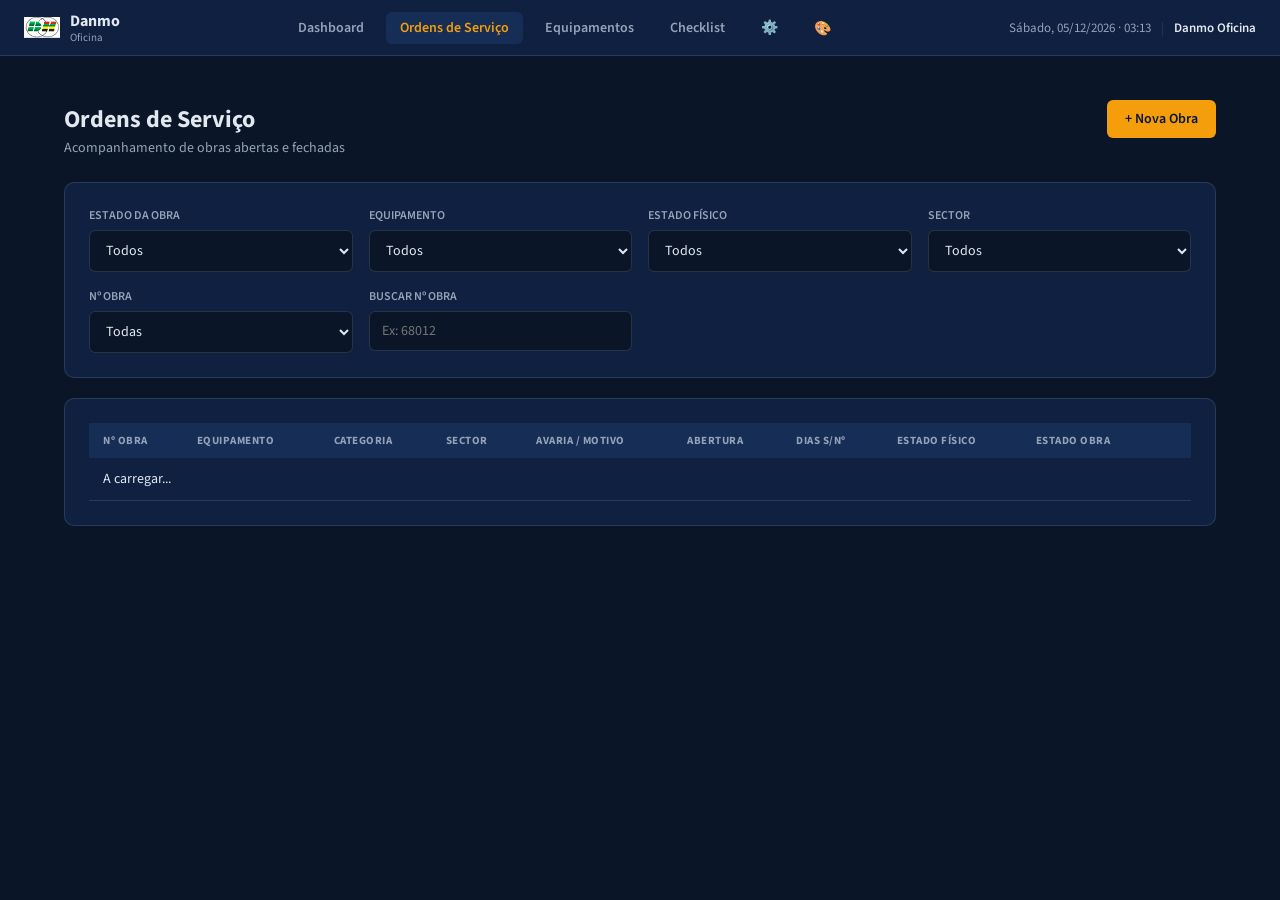
<file: os_print.html>
<!DOCTYPE html>
<html lang="pt">
<head>
  <meta charset="UTF-8" />
  <title>Ordem de Reparação</title>
  <style>
    * { box-sizing: border-box; margin: 0; padding: 0; }

    body {
      font-family: 'Times New Roman', Times, serif;
      font-size: 10.5px;
      background: #dcdcdc;
      color: #1a1a1a;
    }

    .btn-bar {
      display: flex;
      justify-content: center;
      gap: 10px;
      margin: 16px auto;
    }

    .btn-print {
      padding: 10px 30px;
      background: #92D050;
      color: #12210a;
      border: none;
      border-radius: 8px;
      font-size: 14px;
      font-weight: bold;
      cursor: pointer;
      font-family: 'Times New Roman', serif;
      box-shadow: 0 2px 6px rgba(0,0,0,0.15);
    }

    .folha {
      width: 210mm;
      margin: 0 auto 40px;
      background: #fff;
      box-shadow: 0 4px 30px rgba(0,0,0,0.3);
      padding: 9mm 12mm 12mm;
    }

    /* ══ CABEÇALHO ══ */
    .cabecalho {
      display: flex;
      align-items: center;
      justify-content: space-between;
      padding-bottom: 8px;
      border-bottom: 3px solid #92D050;
      margin-bottom: 10px;
    }

    .cab-esq { display: flex; align-items: center; gap: 10px; }
    .cab-esq img { height: 40px; }
    .empresa-nome { font-size: 12px; font-weight: bold; letter-spacing: .3px; }
    .empresa-sub { font-size: 8.5px; color: #555; line-height: 1.5; margin-top: 1px; }

    .cab-centro { text-align: center; }
    .doc-tipo {
      font-size: 8.5px; letter-spacing: 2px; text-transform: uppercase;
      color: #4a7c2e; font-weight: bold; margin-bottom: 2px;
    }
    .doc-titulo { font-size: 18px; font-weight: bold; letter-spacing: .5px; }

    .cab-dir { display: flex; align-items: center; gap: 12px; }
    .id-box { text-align: right; }
    .id-box .lbl { font-size: 7.5px; text-transform: uppercase; letter-spacing: 1px; color: #666; }
    .id-box .val { font-size: 14px; font-weight: bold; }
    .cab-dir img { height: 38px; }

    /* ══ PAINEL INFO ══ */
    .painel {
      display: grid;
      grid-template-columns: 1.3fr 1fr;
      gap: 8px;
      margin-bottom: 8px;
    }

    .info-block {
      border: 1px solid #ccc;
      border-radius: 5px;
      overflow: hidden;
    }

    .info-block-title {
      background: #92D050;
      color: #12210a;
      font-size: 8.5px;
      font-weight: bold;
      text-transform: uppercase;
      letter-spacing: 1px;
      padding: 3px 8px;
    }

    .info-row {
      display: flex;
      border-top: 1px solid #e5e5e5;
      font-size: 10.5px;
    }
    .info-row:first-of-type { border-top: none; }

    .info-key {
      width: 96px; flex-shrink: 0;
      padding: 4px 8px;
      color: #666; font-size: 9px;
      text-transform: uppercase; letter-spacing: .3px;
      display: flex; align-items: center;
    }
    .info-val {
      padding: 4px 8px;
      flex: 1;
      font-weight: 500;
      display: flex; align-items: center;
      border-left: 1px solid #e5e5e5;
    }

    /* Checkboxes grid */
    .cb-panel { padding: 6px 8px; }
    .cb-grid {
      display: grid;
      grid-template-columns: 1fr 1fr;
      gap: 3px 10px;
    }
    .cb-item {
      display: flex; align-items: center; gap: 5px;
      font-size: 9.5px; padding: 1px 0;
    }
    .cb {
      width: 10px; height: 10px; border: 1.3px solid #333;
      border-radius: 2px; flex-shrink: 0;
      display: inline-flex; align-items: center; justify-content: center;
      font-size: 8px; font-weight: bold; color: #fff;
    }
    .cb.on { background: #4a7c2e; border-color: #4a7c2e; }

    /* Diagnóstico bar */
    .diag-box {
      border: 1px solid #ccc; border-radius: 5px;
      padding: 6px 10px; margin-bottom: 8px;
      background: #fafcf8;
    }
    .diag-lbl { font-size: 8px; text-transform: uppercase; letter-spacing: 1px; color: #4a7c2e; font-weight: bold; margin-bottom: 2px; }
    .diag-txt { font-size: 11px; }

    /* Funções técnicos */
    .funcoes-bar {
      display: flex; flex-wrap: wrap; gap: 4px 14px;
      border: 1px solid #ccc; border-radius: 5px;
      padding: 6px 10px; margin-bottom: 10px;
      background: #fafcf8;
    }
    .funcoes-bar .cb-item { font-size: 9.5px; }

    /* ══ TABELAS ══ */
    .tabela-obra, .tabela-pecas {
      width: 100%; border-collapse: collapse;
      font-size: 9.5px; margin-bottom: 10px;
    }
    .tabela-obra caption, .tabela-pecas caption {
      text-align: left; font-size: 9px; font-weight: bold; text-transform: uppercase;
      letter-spacing: 1px; color: #4a7c2e; padding-bottom: 4px; caption-side: top;
    }
    .tabela-obra thead th, .tabela-pecas thead th {
      background: #1f2d17; color: #fff; font-weight: bold; font-size: 8.3px;
      text-transform: uppercase; letter-spacing: .4px; padding: 5px 6px;
      text-align: left; font-family: 'Times New Roman', serif;
      border-bottom: 2px solid #92D050;
    }
    .tabela-obra tbody td, .tabela-pecas tbody td {
      padding: 4px 6px; border-bottom: 1px solid #e8e8e8; vertical-align: top;
    }
    .tabela-obra tbody tr:nth-child(even),
    .tabela-pecas tbody tr:nth-child(even) { background: #f7faf5; }
    .tabela-obra tfoot td {
      padding: 5px 6px; background: #eaf3e2; font-weight: bold;
      font-size: 9px; text-transform: uppercase; border-top: 2px solid #92D050;
    }
    .col-desc { width: 43%; } .col-nome { width: 17%; }
    .col-hora { width: 16%; text-align:center; } .col-total { width: 12%; text-align:center; }
    .col-nr { width: 6%; text-align:center; }
    .col-pp { width: 50%; } .col-dp { width: 16%; text-align:center; }
    .col-qp { width: 10%; text-align:center; } .col-cp { width: 24%; }

    /* ══ ASSINATURAS ══ */
    .assinaturas-wrap { display: grid; grid-template-columns: repeat(4, 1fr); gap: 8px; margin-bottom: 10px; margin-top: 6px; }
    .ass-box { border: 1px solid #ccc; border-radius: 5px; padding: 8px; text-align: center; min-height: 56px; display:flex; flex-direction:column; justify-content:flex-end; }
    .ass-linha { border-bottom: 1px solid #999; height: 26px; font-size: 10px; font-style: italic; display:flex; align-items:flex-end; justify-content:center; padding-bottom:2px; color:#333; }
    .ass-cargo { font-size: 8px; text-transform: uppercase; letter-spacing: .6px; color: #666; margin-top: 4px; }
    .ass-data { font-size: 8px; color: #999; margin-top: 1px; }

    /* ══ RODAPÉ LEGAL ══ */
    .rodape-legal {
      display: flex; justify-content: space-between; align-items: flex-end;
      border-top: 1px solid #ccc; padding-top: 5px; margin-top: 12px;
    }
    .rodape-texto { font-size: 6.8px; color: #777; line-height: 1.5; }
    .rodape-logo img { height: 22px; }

    /* ══ LAYOUT ESTRUTURAL DE IMPRESSÃO (TABELA MÁGICA) ══ */
    .tabela-layout-impressao {
      width: 100%;
      border-collapse: collapse;
      border: none;
    }
    .tabela-layout-impressao td, .tabela-layout-impressao th {
      padding: 0;
      border: none;
    }
    
    @media screen {
      /* No ecrã normal não precisamos dos espaços falsos da tabela */
      .print-header-space, .print-footer-space { display: none; }
    }

    /* ══════════════════════════════
        PRINT (CORRIGIDO PARA MÚLTIPLAS PÁGINAS COM FOLGAS)
    ══════════════════════════════ */
    @media print {
      body { background: #fff; }
      .btn-bar { display: none !important; }
      .folha { width: 100%; margin: 0; box-shadow: none; padding: 0; }

      @page { size: A4; margin: 0; } 

      .cabecalho {
        position: fixed;
        top: 0; left: 0; right: 0;
        background: #fff;
        padding: 8mm 10mm 0px; /* Reduzido o padding bottom para dar espaço visual */
        margin-bottom: 0;
        z-index: 1000;
      }
      
      .rodape-legal {
        position: fixed;
        bottom: 0; left: 0; right: 0;
        background: #fff;
        padding: 0px 10mm 6mm; /* Ajustado padding superior */
        margin-top: 0;
        z-index: 1000;
      }
      
      .conteudo {
        padding: 0 10mm;
      }

      /* Tenta manter as linhas da tabela e painéis juntos se possível */
      .painel, .diag-box, .funcoes-bar { page-break-inside: avoid; }
      .tabela-obra tbody tr { page-break-inside: avoid; }
      .tabela-pecas tbody tr { page-break-inside: avoid; }
      .assinaturas-wrap { page-break-inside: avoid; }
    }
  </style>
</head>
<body>

<div class="btn-bar">
  <button class="btn-print" onclick="window.print()">🖨️ Imprimir / Guardar PDF</button>
</div>

<div class="folha">

  <!-- CABEÇALHO REAL (FIXO) -->
  <div class="cabecalho">
    <div class="cab-esq">
      <img src="DANMO.png" alt="Danmo" />
      <div>
        <div class="empresa-nome">Danmo Service System, Lda</div>
        <div class="empresa-sub">Porto da Beira · Nuit: 400024022</div>
      </div>
    </div>
    <div class="cab-centro">
      <div class="doc-tipo">Documento Técnico</div>
      <div class="doc-titulo">Ordem de Reparação</div>
    </div>
    <div class="cab-dir">
      <div class="id-box">
        <div class="lbl">Nº Ordem</div>
        <div class="val" id="p-nr-ordem">—</div>
      </div>
      <div class="id-box">
        <div class="lbl">Data</div>
        <div class="val" id="p-data">—</div>
      </div>
      <img src="MMM.png" alt="Made in Mozambique" />
    </div>
  </div>

  <!-- TABELA DE LAYOUT PARA EMPURRAR O CONTEÚDO EM TODAS AS PÁGINAS -->
  <table class="tabela-layout-impressao">
    <thead>
      <tr>
        <td>
          <!-- Este bloco repete no topo de CADA página impressa simulando o espaço do cabeçalho -->
          <div class="print-header-space"></div>
        </td>
      </tr>
    </thead>
    <tbody>
      <tr>
        <td>
          
          <!-- TODO O CONTEÚDO VEM AQUI PARA DENTRO -->
          <div class="conteudo">

            <div class="painel">
              <div class="info-block">
                <div class="info-block-title">Identificação</div>
                <div class="info-row"><div class="info-key">Cliente</div><div class="info-val" id="p-cliente">CdM</div></div>
                <div class="info-row"><div class="info-key">Equipamento</div><div class="info-val" id="p-equipamento">—</div></div>
                <div class="info-row"><div class="info-key">Sector</div><div class="info-val" id="p-sector">—</div></div>
                <div class="info-row"><div class="info-key">Conta Horas</div><div class="info-val" id="p-conta-horas"></div></div>
                <div class="info-row"><div class="info-key">Abertura</div><div class="info-val" id="p-data-abertura">—</div></div>
                <div class="info-row"><div class="info-key">Colaborador</div><div class="info-val" id="p-aberto-por">—</div></div>
              </div>

              <div class="info-block">
                <div class="info-block-title">Tipo de Intervenção</div>
                <div class="cb-panel">
                  <div class="cb-grid">
                    <div class="cb-item"><span class="cb" id="cb-ig"></span>Inspeção Geral</div>
                    <div class="cb-item"><span class="cb" id="cb-rm"></span>Rep. Sis. Mecânico</div>
                    <div class="cb-item"><span class="cb" id="cb-rp"></span>Reparação Pneus</div>
                    <div class="cb-item"><span class="cb" id="cb-rh"></span>Rep. Sis. Hidráulico</div>
                    <div class="cb-item"><span class="cb" id="cb-lb"></span>Lubrificação</div>
                    <div class="cb-item"><span class="cb" id="cb-rel"></span>Rep. Sis. Elétrico</div>
                    <div class="cb-item"><span class="cb" id="cb-rv"></span>Revisão</div>
                    <div class="cb-item"><span class="cb" id="cb-re"></span>Rep. Estrutura</div>
                    <div class="cb-item"><span class="cb" id="cb-ot"></span>Outros</div>
                  </div>
                </div>
              </div>
            </div>

            <div class="diag-box">
              <div class="diag-lbl">Diagnóstico / Motivo de Entrada</div>
              <div class="diag-txt" id="p-diagnostico">—</div>
            </div>

            <div class="funcoes-bar">
              <div class="cb-item"><span class="cb" id="cb-mec"></span>Mecânico</div>
              <div class="cb-item"><span class="cb" id="cb-ele"></span>Eletricista</div>
              <div class="cb-item"><span class="cb" id="cb-lub"></span>Lubrificador</div>
              <div class="cb-item"><span class="cb" id="cb-piq"></span>Piquete</div>
              <div class="cb-item"><span class="cb" id="cb-pne"></span>Pneumático</div>
              <div class="cb-item"><span class="cb" id="cb-ser"></span>Serralheiro</div>
              <div class="cb-item"><span class="cb" id="cb-tor"></span>Torneiro</div>
              <div class="cb-item"><span class="cb" id="cb-out"></span>Outro</div>
            </div>

            <table class="tabela-obra">
              <caption>Descrição da Mão de Obra</caption>
              <thead>
                <tr>
                  <th class="col-desc">Descrição do Trabalho</th>
                  <th class="col-nome">Técnico</th>
                  <th class="col-hora">Hora (Início — Fim)</th>
                  <th class="col-total">Tempo Total</th>
                  <th class="col-nr">Nº</th>
                </tr>
              </thead>
              <tbody id="tbody-obra"></tbody>
              <tfoot>
                <tr>
                  <td colspan="3" style="text-align:right">Tempo Total Mão de Obra</td>
                  <td style="text-align:center" id="p-total-horas"></td>
                  <td></td>
                </tr>
              </tfoot>
            </table>

            <table class="tabela-pecas">
              <caption>Peças Aplicadas</caption>
              <thead>
                <tr>
                  <th class="col-pp">Peça / Material</th>
                  <th class="col-dp">Data</th>
                  <th class="col-qp">Qtd</th>
                  <th class="col-cp">Aplicado por</th>
                </tr>
              </thead>
              <tbody id="tbody-pecas"></tbody>
            </table>

           <div class="assinaturas-wrap">
              <div class="ass-box"><div class="ass-linha" id="ass-abertura-nome"></div><div class="ass-cargo">Responsável Abertura</div><div class="ass-data" id="ass-abertura-data">Data: ___/___/_____</div></div>
              <div class="ass-box"><div class="ass-linha" id="ass-supervisor-nome"></div><div class="ass-cargo">Supervisor</div><div class="ass-data" id="ass-supervisor-data">Data: ___/___/_____</div></div>
              <div class="ass-box"><div class="ass-linha" id="ass-chefe-nome"></div><div class="ass-cargo">Chefe da Oficina</div><div class="ass-data" id="ass-chefe-data">Data: ___/___/_____</div></div>
              <div class="ass-box"><div class="ass-linha"></div><div class="ass-cargo">Cliente (CdM)</div><div class="ass-data">Data: ___/___/_____</div></div>
            </div>

          </div>
          <!-- FIM DO CONTEÚDO -->

        </td>
      </tr>
    </tbody>
    <tfoot>
      <tr>
        <td>
          <!-- Este bloco repete no fundo de CADA página impressa simulando o espaço do rodapé -->
          <div class="print-footer-space"></div>
        </td>
      </tr>
    </tfoot>
  </table>

  <!-- RODAPÉ REAL (FIXO) -->
  <div class="rodape-legal">
    <div class="rodape-texto">
      Código: DAN_ADO_FR_023_REV03_06.06.25<br/>
      Este documento é propriedade da DANMO. Não é permitida sua reprodução sem autorização.<br/>
      Depois de impresso este documento é considerado cópia não controlado
    </div>
    <div class="rodape-logo"><img src="MESQUITA.png" alt="Grupo Mesquita" /></div>
  </div>

</div>

<script src="supabase.js"></script>
<script src="utils.js"></script>
<script>
  const params = new URLSearchParams(window.location.search);
  const osId   = params.get('id');
  if (!osId) { alert('OS não especificada.'); window.location.href='ordens.html'; }

  function marcar(id) {
    const el = document.getElementById(id);
    if (el) { el.textContent = '✓'; el.classList.add('on'); }
  }

  function fData(str) {
    if (!str) return '';
    const d = new Date(str);
    return d.toLocaleDateString('pt-PT', { day:'2-digit', month:'2-digit', year:'numeric' });
  }

  function nrColab(code) {
    if (!code) return '';
    const n = parseInt(code.replace(/\D/g,''), 10);
    return isNaN(n) ? '' : String(n);
  }

  function arredondar(h) {
    const hh = Math.floor(h);
    const mm = (h - hh) * 60;
    return mm >= 30 ? hh + 1 : hh;
  }

  // NOVA LÓGICA DE MARGENS: Mede o cabeçalho e define a altura dos placeholders com mais folga
  function ajustarMargensImpressao() {
    const cab = document.querySelector('.cabecalho');
    const rod = document.querySelector('.rodape-legal');
    if (!cab || !rod) return;
    
    // Aumentada a folga (de +10px para +25px) para evitar a sobreposição visual.
    const alturaCab = cab.offsetHeight + 25; 
    const alturaRod = rod.offsetHeight + 25;

    let estilo = document.getElementById('_margem-dinamica');
    if (!estilo) {
      estilo = document.createElement('style');
      estilo.id = '_margem-dinamica';
      document.head.appendChild(estilo);
    }
    
    estilo.textContent = `
      @media print {      
        .print-header-space { height: ${alturaCab}px !important; }
        .print-footer-space { height: ${alturaRod}px !important; }
      }
    `;
  }

  window.addEventListener('beforeprint', ajustarMargensImpressao);

  async function carregar() {
    const osList = await db.query('ordens_servico', `select=*&id=eq.${osId}`);
    const os = osList[0];
    if (!os) { alert('Obra não encontrada.'); window.location.href='ordens.html'; return; }

    const eqList = await db.query('equipment', `select=*&id=eq.${os.equipment_id}`);
    const eq = eqList[0] || {};

    document.getElementById('p-nr-ordem').textContent     = os.numero_obra || 'S/Nº';
    document.getElementById('p-data').textContent         = fData(os.data_abertura);
    document.getElementById('p-cliente').textContent      = os.nome_cliente || 'CdM';
    document.getElementById('p-equipamento').textContent  = eq.code || '—';
    document.getElementById('p-sector').textContent       = os.sector || '—';
    document.getElementById('p-conta-horas').textContent = os.hora_equipamento != null ? os.hora_equipamento + ' ' + (os.unidade_medida || 'h') : '';
    document.getElementById('p-data-abertura').textContent = fData(os.data_abertura);
    document.getElementById('p-diagnostico').textContent  = os.descricao_avaria || '—';
    document.getElementById('p-aberto-por').textContent = Array.isArray(os.aberto_por) ? os.aberto_por.join(', ') : (os.aberto_por || '—');

    const mapaTipo = {
      'Inspeção Geral':'cb-ig','Reparação Pneus':'cb-rp','Lubrificação':'cb-lb',
      'Rep. Sis. Mecânico':'cb-rm','Rep. Sis. Hidráulico':'cb-rh','Rep. Sis. Elétrico':'cb-rel',
      'Revisão':'cb-rv','Rep. Estrutura':'cb-re','Outros':'cb-ot',
    };
    if (os.tipo_intervencao) os.tipo_intervencao.forEach(t => { if (mapaTipo[t]) marcar(mapaTipo[t]); });

    const records  = await db.query('records', `select=*&os_id=eq.${osId}&order=shift_date.asc,time_start.asc`);
    const relacoes = await db.query('record_collaborators', 'select=*');
    const colabs   = await db.query('collaborators', 'select=id,name,code,setor&active=eq.true');

    const mapaFuncao = {
      'Mecânica':'cb-mec','Elétrica':'cb-ele','Lubrificação':'cb-lub','Piquete':'cb-piq',
      'Pneumática':'cb-pne','Serralharia':'cb-ser','Torneiro':'cb-tor',
    };

    const setoresUsados = new Set();
    let totalHoras = 0;
    const linhas = [];

    records.forEach(r => {
      const idsColabs = relacoes.filter(rc => rc.record_id === r.id).map(rc => rc.collaborator_id);
      const tecnicos  = idsColabs.map(id => colabs.find(c => c.id === id)).filter(Boolean);
      tecnicos.forEach(c => { if (c.setor) setoresUsados.add(c.setor); });

      const hArr  = arredondar(r.hours != null ? parseFloat(r.hours) : 0);
      totalHoras += hArr * (tecnicos.length || 1);

      const descBase = r.shift_date ? fData(r.shift_date) + ' — ' + (r.description || '') : (r.description || '');

      if (tecnicos.length === 0) {
        linhas.push({ desc: descBase, nome: '', ini: r.time_start||'', fim: r.time_end||'', total: hArr>0?hArr+'h':'', nr: '' });
      } else {
        tecnicos.forEach(c => {
          linhas.push({ desc: descBase, nome: c.name, ini: r.time_start||'', fim: r.time_end||'', total: hArr>0?hArr+'h':'', nr: nrColab(c.code) });
        });
      }
    });

    setoresUsados.forEach(s => { if (mapaFuncao[s]) marcar(mapaFuncao[s]); });

    const tbody = document.getElementById('tbody-obra');
    tbody.innerHTML = '';
    for (let i = 0; i < Math.max(linhas.length, 6); i++) {
      const l  = linhas[i] || { desc:'', nome:'', ini:'', fim:'', total:'', nr:'' };
      const tr = document.createElement('tr');
      tr.innerHTML = `
        <td class="col-desc">${l.desc}</td>
        <td class="col-nome">${l.nome}</td>
        <td class="col-hora">${l.ini && l.fim ? l.ini+' — '+l.fim : ''}</td>
        <td class="col-total">${l.total}</td>
        <td class="col-nr">${l.nr}</td>`;
      tbody.appendChild(tr);
    }
    document.getElementById('p-total-horas').textContent = totalHoras > 0 ? totalHoras+'h' : '';

    const statusLog = await db.query('os_status_log', `select=*&os_id=eq.${osId}&order=data_mudanca.asc`);

    function preencherAssinatura(statusAlvo, idNome, idData) {
      const evento = statusLog.find(ev => ev.status_novo === statusAlvo);
      if (evento && evento.responsavel) {
        document.getElementById(idNome).textContent = evento.responsavel;
        document.getElementById(idData).textContent = 'Data: ' + fData(evento.data_mudanca.split('T')[0]);
      }
    }

    preencherAssinatura('Supervisão', 'ass-abertura-nome', 'ass-abertura-data');
    preencherAssinatura('Chefe da Oficina', 'ass-supervisor-nome', 'ass-supervisor-data');
    preencherAssinatura('Departamento Técnico', 'ass-chefe-nome', 'ass-chefe-data');
    
    const pecas  = await db.query('os_pecas', `select=*&os_id=eq.${osId}&order=criado_em.asc`);
    const tbodyP = document.getElementById('tbody-pecas');
    tbodyP.innerHTML = '';
    for (let i = 0; i < Math.max(pecas.length, 4); i++) {
      const p  = pecas[i] || {};
      const tr = document.createElement('tr');
      tr.innerHTML = `
        <td class="col-pp">${p.peca||''}</td>
        <td class="col-dp">${p.data ? fData(p.data) : ''}</td>
        <td class="col-qp">${p.quantidade||''}</td>
        <td class="col-cp">${p.colaborador||''}</td>`;
      tbodyP.appendChild(tr);
    }
  }

  carregar().then(() => setTimeout(ajustarMargensImpressao, 150));
</script>
</body>
</html>
</file>
<file: style.css>
@import url('https://fonts.googleapis.com/css2?family=Source+Sans+3:wght@300;400;600;700&display=swap');

*, *::before, *::after { box-sizing: border-box; margin: 0; padding: 0; }

:root {
  --navy:    #0a1628;
  --navy2:   #0f2044;
  --navy3:   #1a3a6e;
  --amber:   #f59e0b;
  --amber2:  #d97706;
  --green:   #22c55e;
  --red:     #ef4444;
  --blue:    #3b82f6;
  --text:    #e2e8f0;
  --text2:   #94a3b8;
  --border:  #1e3a6e;
  --radius:  10px;
  --shadow:  0 4px 16px rgba(0,0,0,0.3);
}

body {
  font-family: 'Source Sans 3', sans-serif;
  background: var(--navy);
  color: var(--text);
  min-height: 100vh;
  font-size: 15px;
}

/* ── NAVBAR ── */
.navbar {
  display: flex;
  align-items: center;
  justify-content: space-between;
  padding: 0 24px;
  height: 56px;
  background: var(--navy2);
  border-bottom: 1px solid var(--border);
  position: sticky;
  top: 0;
  z-index: 100;
}

.navbar-brand {
  display: flex;
  align-items: center;
  gap: 10px;
  text-decoration: none;
}

.navbar-brand .logo-box {
  width: 36px; height: 36px;
  background: transparent;
  border-radius: 8px;
  object-fit: contain;
}

.navbar-brand .brand-name {
  font-size: 16px; font-weight: 700; color: var(--text);
}

.navbar-brand .brand-sub {
  font-size: 11px; color: var(--text2); margin-top: -2px;
}

.navbar-menu {
  display: flex;
  align-items: center;
  gap: 8px;
}

.navbar-menu a, .navbar-menu button {
  padding: 6px 14px;
  border-radius: 6px;
  text-decoration: none;
  font-size: 14px;
  font-weight: 600;
  color: var(--text2);
  background: transparent;
  border: none;
  cursor: pointer;
  transition: all .2s;
}

.navbar-menu a:hover, .navbar-menu button:hover,
.navbar-menu a.active {
  background: var(--navy3);
  color: var(--amber);
}

.navbar-user {
  display: flex;
  align-items: center;
  gap: 12px;
  font-size: 13px;
  color: var(--text2);
}

.navbar-user strong { color: var(--text); }

.btn-sair {
  padding: 5px 12px;
  border-radius: 6px;
  border: 1px solid var(--border);
  background: transparent;
  color: var(--text2);
  cursor: pointer;
  font-size: 13px;
  transition: all .2s;
}

.btn-sair:hover { border-color: var(--red); color: var(--red); }

/* ── DROPDOWN ── */
.dropdown { position: relative; }

.dropdown-menu {
  display: none;
  position: absolute;
  top: calc(100% + 6px);
  left: 0;
  background: var(--navy2);
  border: 1px solid var(--border);
  border-radius: var(--radius);
  min-width: 180px;
  z-index: 200;
  box-shadow: var(--shadow);
  overflow: hidden;
}

.dropdown:hover .dropdown-menu,
.dropdown.open .dropdown-menu { display: block; }

.dropdown-menu a {
  display: block;
  padding: 10px 16px;
  font-size: 14px;
  color: var(--text2);
  text-decoration: none;
  transition: all .2s;
}

.dropdown-menu a:hover {
  background: var(--navy3);
  color: var(--amber);
}

/* ── MAIN LAYOUT ── */
.main { padding: 28px 24px; max-width: 1200px; margin: 0 auto; }

.page-title { font-size: 24px; font-weight: 700; color: var(--text); margin-bottom: 4px; }
.page-sub   { font-size: 14px; color: var(--text2); margin-bottom: 24px; }

/* ── KPI CARDS ── */
.kpi-grid {
  display: grid;
  grid-template-columns: repeat(auto-fit, minmax(180px, 1fr));
  gap: 16px;
  margin-bottom: 28px;
}

.kpi-card {
  background: var(--navy2);
  border: 1px solid var(--border);
  border-radius: var(--radius);
  padding: 20px;
  border-top: 3px solid var(--amber);
}

.kpi-card.green  { border-top-color: var(--green); }
.kpi-card.red    { border-top-color: var(--red); }
.kpi-card.blue   { border-top-color: var(--blue); }

.kpi-label { font-size: 11px; font-weight: 600; color: var(--text2);
             text-transform: uppercase; letter-spacing: .5px; margin-bottom: 8px; }
.kpi-value { font-size: 28px; font-weight: 700; color: var(--text); }
.kpi-sub   { font-size: 12px; color: var(--text2); margin-top: 4px; }

/* ── CARDS / PAINÉIS ── */
.card {
  background: var(--navy2);
  border: 1px solid var(--border);
  border-radius: var(--radius);
  padding: 24px;
  margin-bottom: 20px;
}

.card-title {
  font-size: 16px; font-weight: 700;
  color: var(--amber); margin-bottom: 16px;
  display: flex; align-items: center; gap: 8px;
}

/* ── TABELA ── */
.table-wrap { overflow-x: auto; }

table {
  width: 100%; border-collapse: collapse; font-size: 14px;
}

thead th {
  background: var(--navy3);
  color: var(--text2);
  font-size: 11px; font-weight: 700;
  text-transform: uppercase; letter-spacing: .5px;
  padding: 10px 14px; text-align: left;
}

tbody tr {
  border-bottom: 1px solid var(--border);
  transition: background .15s;
}

tbody tr:hover { background: rgba(255,255,255,0.03); }

tbody td { padding: 11px 14px; color: var(--text); }

/* ── BADGES ── */
.badge {
  display: inline-block;
  padding: 3px 10px; border-radius: 20px;
  font-size: 11px; font-weight: 700; text-transform: uppercase;
}

.badge-green   { background: rgba(34,197,94,.15);  color: var(--green); }
.badge-red     { background: rgba(239,68,68,.15);   color: var(--red); }
.badge-amber   { background: rgba(245,158,11,.15);  color: var(--amber); }
.badge-blue    { background: rgba(59,130,246,.15);  color: var(--blue); }
.badge-gray    { background: rgba(148,163,184,.1);  color: var(--text2); }

/* ── FORMULÁRIOS ── */
.form-grid {
  display: grid;
  grid-template-columns: repeat(auto-fit, minmax(220px, 1fr));
  gap: 16px;
}

.form-group { display: flex; flex-direction: column; gap: 6px; }
.form-group label { font-size: 12px; font-weight: 600; color: var(--text2); text-transform: uppercase; }

input, select, textarea {
  background: var(--navy);
  border: 1px solid var(--border);
  border-radius: 6px;
  color: var(--text);
  padding: 9px 12px;
  font-size: 14px;
  font-family: inherit;
  transition: border-color .2s;
  width: 100%;
}

input:focus, select:focus, textarea:focus {
  outline: none;
  border-color: var(--amber);
}

select option { background: var(--navy2); }

textarea { resize: vertical; min-height: 80px; }

/* ── BOTÕES ── */
.btn {
  display: inline-flex; align-items: center; gap: 6px;
  padding: 9px 18px; border-radius: 6px; border: none;
  font-size: 14px; font-weight: 600; cursor: pointer;
  transition: all .2s; font-family: inherit;
}

.btn-primary  { background: var(--amber); color: var(--navy); }
.btn-primary:hover { background: var(--amber2); }

.btn-success  { background: var(--green); color: #fff; }
.btn-success:hover { background: #16a34a; }

.btn-danger   { background: var(--red); color: #fff; }
.btn-danger:hover { background: #dc2626; }

.btn-ghost    { background: transparent; border: 1px solid var(--border); color: var(--text2); }
.btn-ghost:hover { border-color: var(--amber); color: var(--amber); }

.btn-sm { padding: 5px 12px; font-size: 12px; }

/* ── ALERTAS ── */
.alert {
  padding: 12px 16px; border-radius: 8px;
  font-size: 14px; margin-bottom: 16px;
  display: flex; align-items: center; gap: 10px;
}

.alert-warning { background: rgba(245,158,11,.1); border: 1px solid rgba(245,158,11,.3); color: var(--amber); }
.alert-danger  { background: rgba(239,68,68,.1);  border: 1px solid rgba(239,68,68,.3);  color: var(--red); }
.alert-success { background: rgba(34,197,94,.1);  border: 1px solid rgba(34,197,94,.3);  color: var(--green); }

/* ── LOGIN ── */
.login-wrap {
  min-height: 100vh; display: flex;
  align-items: center; justify-content: center;
}

.login-box {
  background: var(--navy2);
  border: 1px solid var(--border);
  border-radius: 16px;
  padding: 40px;
  width: 100%; max-width: 380px;
  box-shadow: var(--shadow);
}

/* ── UTILITÁRIOS ── */
.flex         { display: flex; }
.flex-between { display: flex; align-items: center; justify-content: space-between; }
.flex-center  { display: flex; align-items: center; justify-content: center; }
.gap-8        { gap: 8px; }
.gap-12       { gap: 12px; }
.mt-16        { margin-top: 16px; }
.mt-24        { margin-top: 24px; }
.text-right   { text-align: right; }
.text-center  { text-align: center; }
.text-muted   { color: var(--text2); }
.text-amber   { color: var(--amber); }
.text-green   { color: var(--green); }
.text-red     { color: var(--red); }
.w-100        { width: 100%; }

/* ── LOADING ── */
.spinner {
  width: 36px; height: 36px;
  border: 3px solid var(--border);
  border-top-color: var(--amber);
  border-radius: 50%;
  animation: spin .7s linear infinite;
  margin: 40px auto;
}

@keyframes spin { to { transform: rotate(360deg); } }
@keyframes fadeIn { from { opacity:0; transform:translateY(8px); } to { opacity:1; transform:none; } }

/* ── VARIÁVEIS COMPATIBILIDADE TEMA ── */
:root {
  --white:  #f8fafc;
  --light:  #e2e8f0;
  --steel:  #94a3b8;
  --steel2: #64748b;
  --card:   rgba(15,32,64,0.85);
}

/* ── RESPONSIVO ── */
@media (max-width: 600px) {
  .main { padding: 16px; }
  .kpi-grid { grid-template-columns: 1fr 1fr; }
  .form-grid { grid-template-columns: 1fr; }
  .navbar { padding: 0 12px; }
}

/* ═══ RESPONSIVIDADE MOBILE — NAVBAR ═══ */
@media (max-width: 768px) {
  .navbar {
    flex-wrap: nowrap;
    overflow-x: auto;
    -webkit-overflow-scrolling: touch;
    padding: 0 12px;
  }
  .navbar::-webkit-scrollbar { height: 3px; }
  .navbar-brand { flex-shrink: 0; }
  .navbar-brand .brand-sub { display: none; }
  .navbar-menu { flex-shrink: 0; white-space: nowrap; }
  .navbar-menu a, .navbar-menu button {
    flex-shrink: 0;
    padding: 6px 10px;
    font-size: 13px;
  }
  .navbar-user { flex-shrink: 0; margin-left: 10px; }
}
.navbar-user {
  display: flex;
  align-items: center;
  gap: 10px;
  font-size: 13px;
  color: var(--text2);
}
.nav-data-hora {
  font-variant-numeric: tabular-nums;
  white-space: nowrap;
}
.nav-divisor {
  color: var(--border);
}
#nav-utilizador {
  color: var(--text);
  font-weight: 600;
}
</file>
